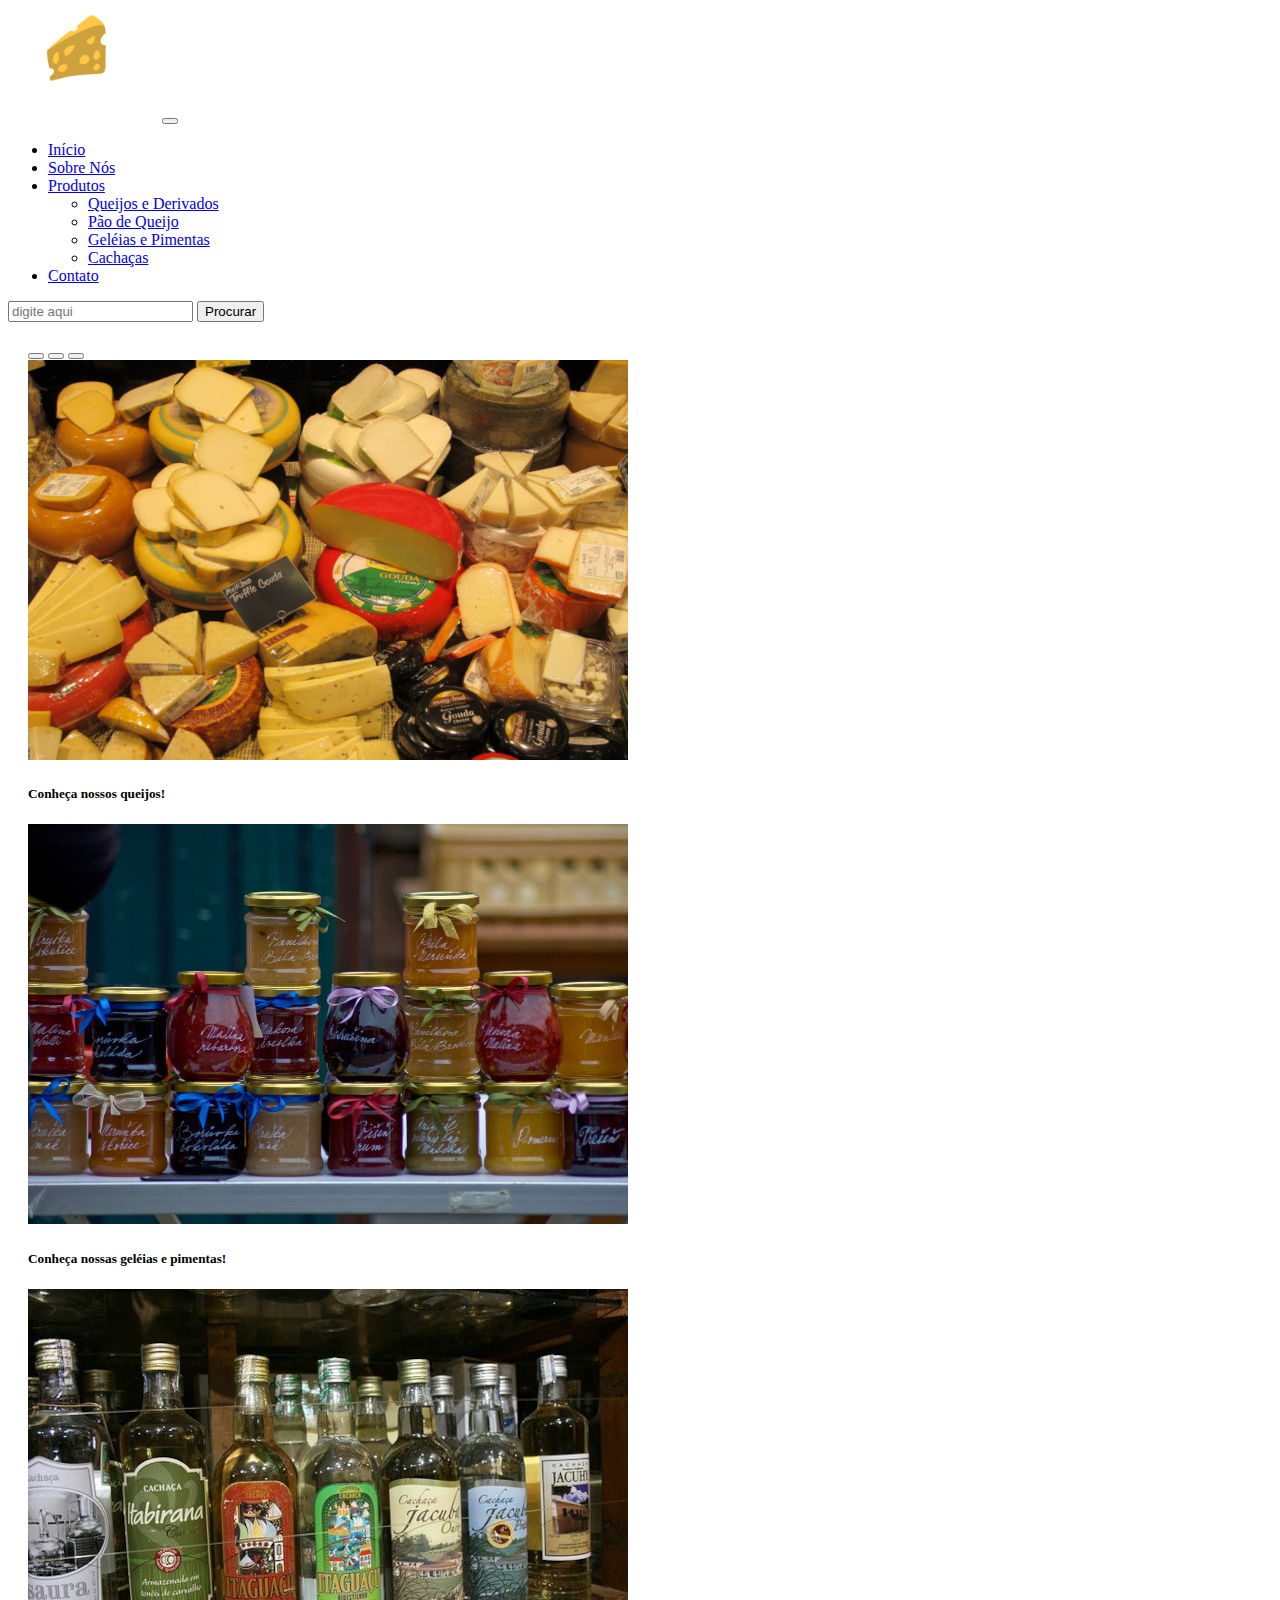
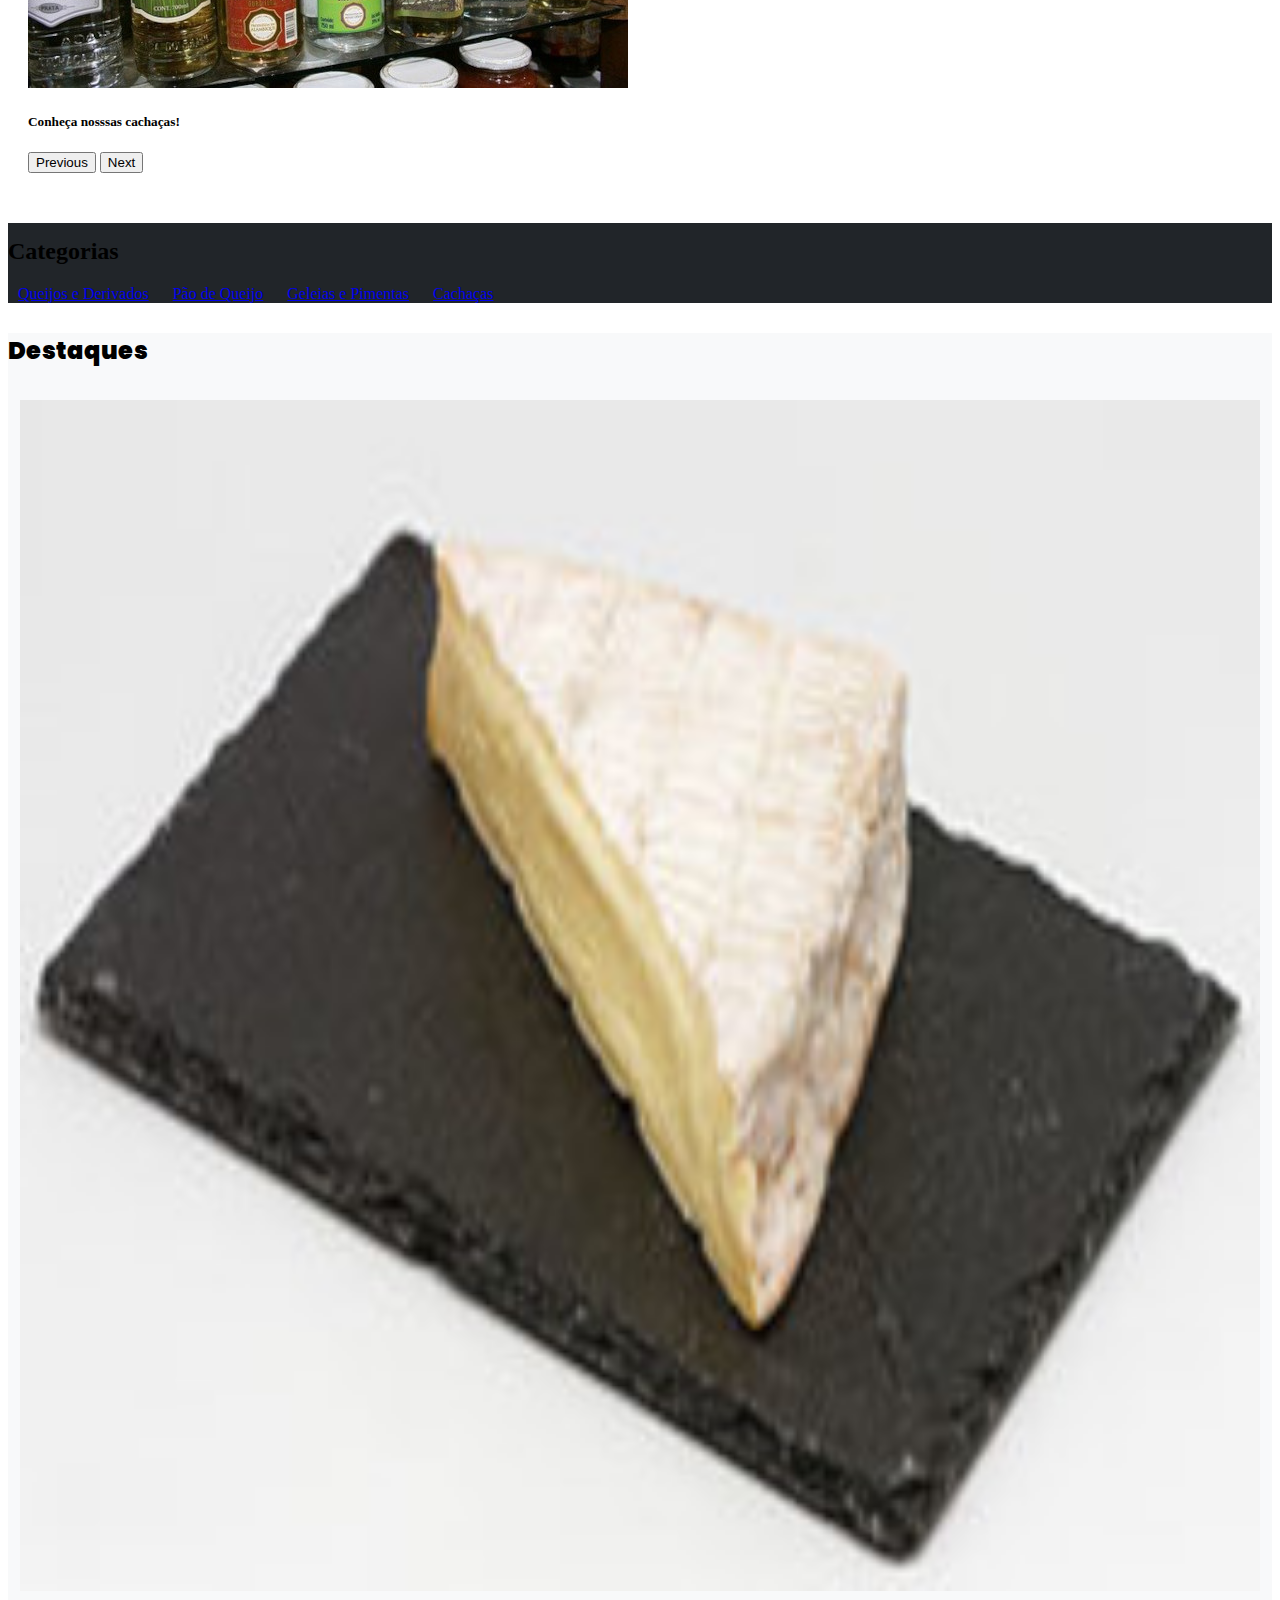
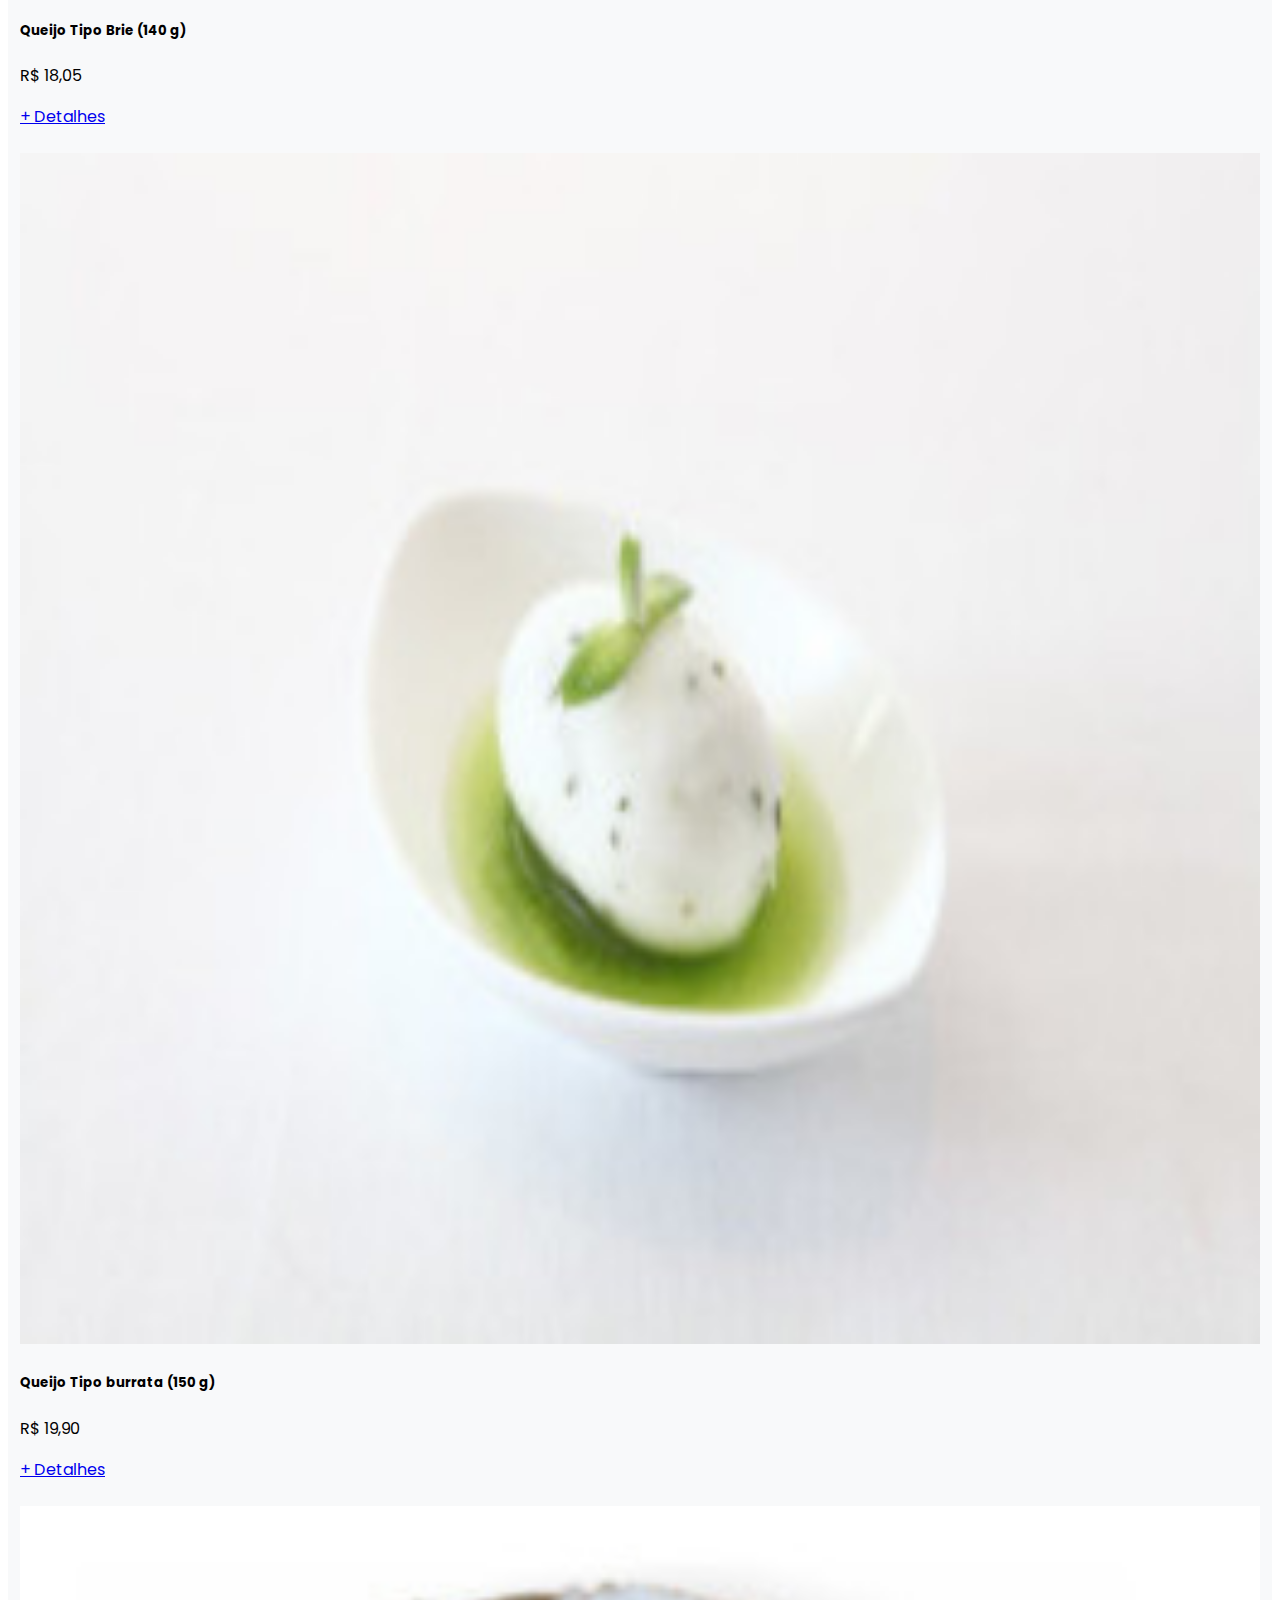
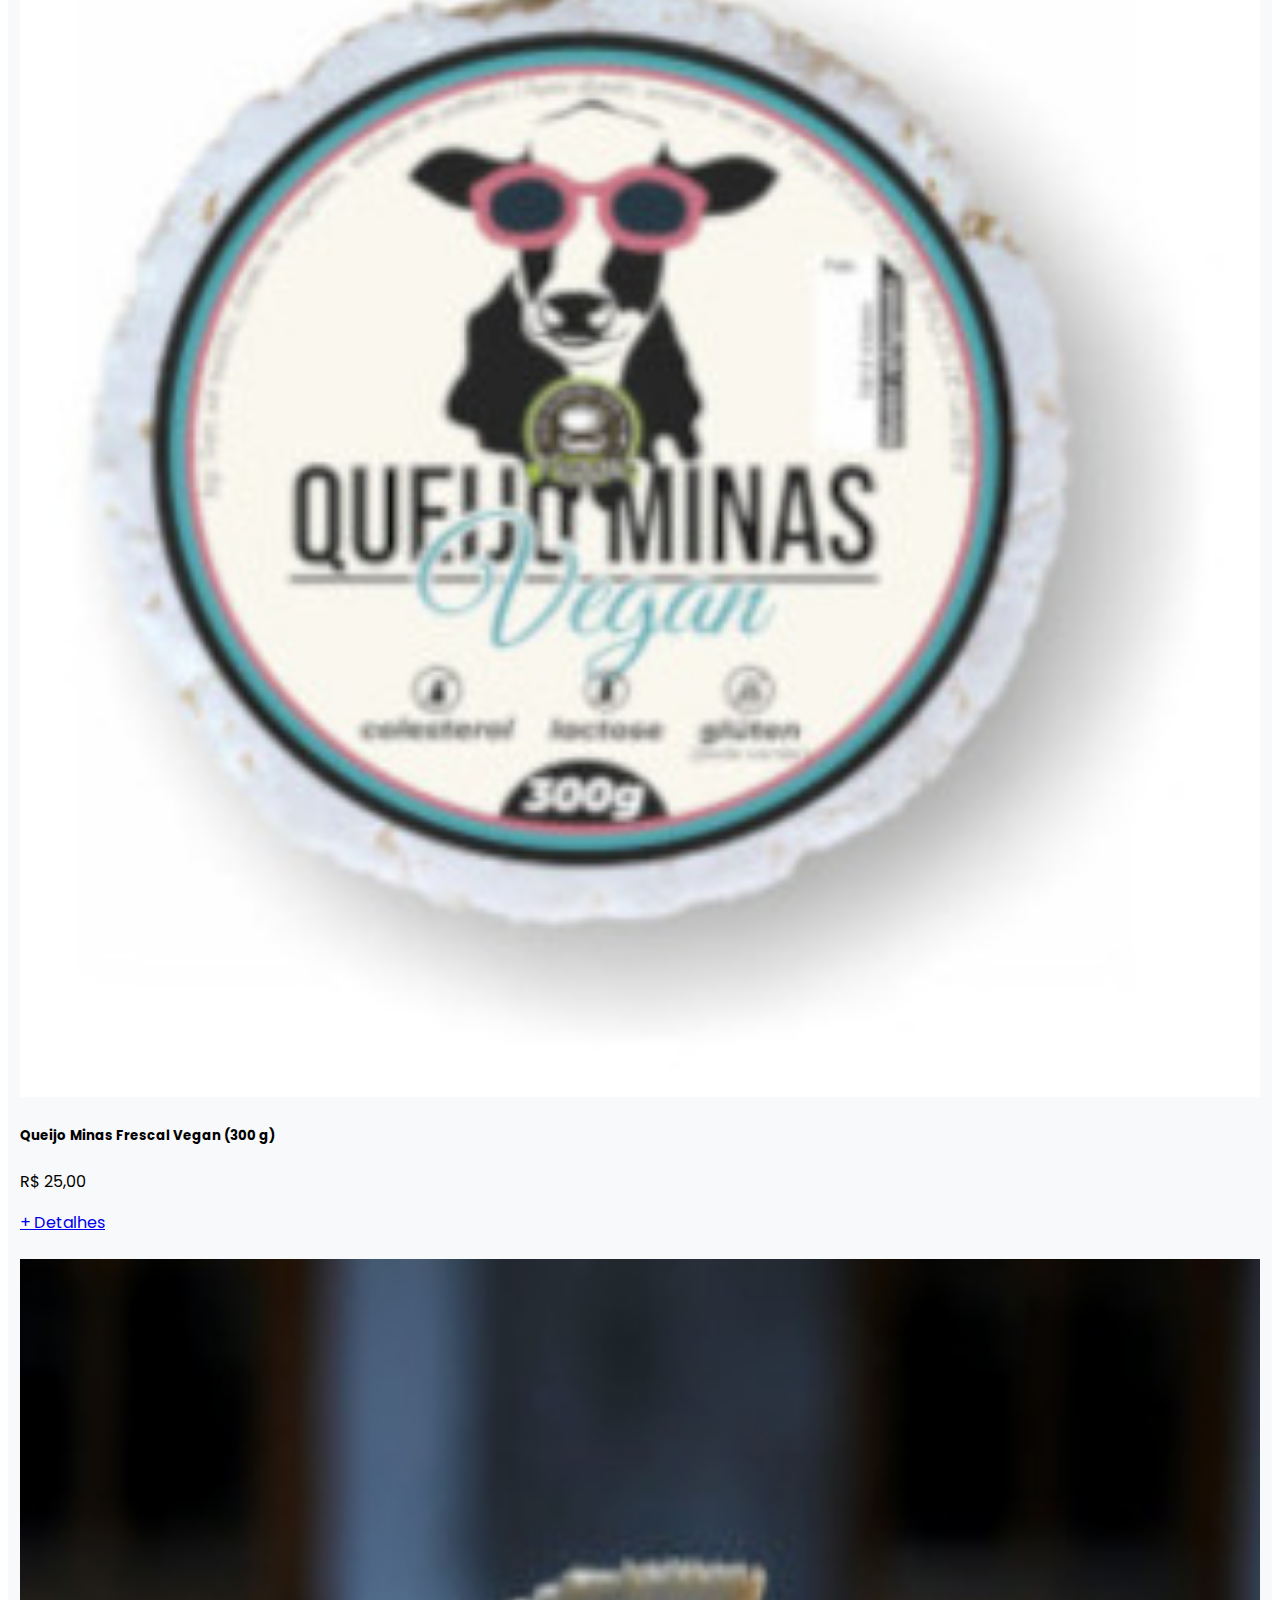
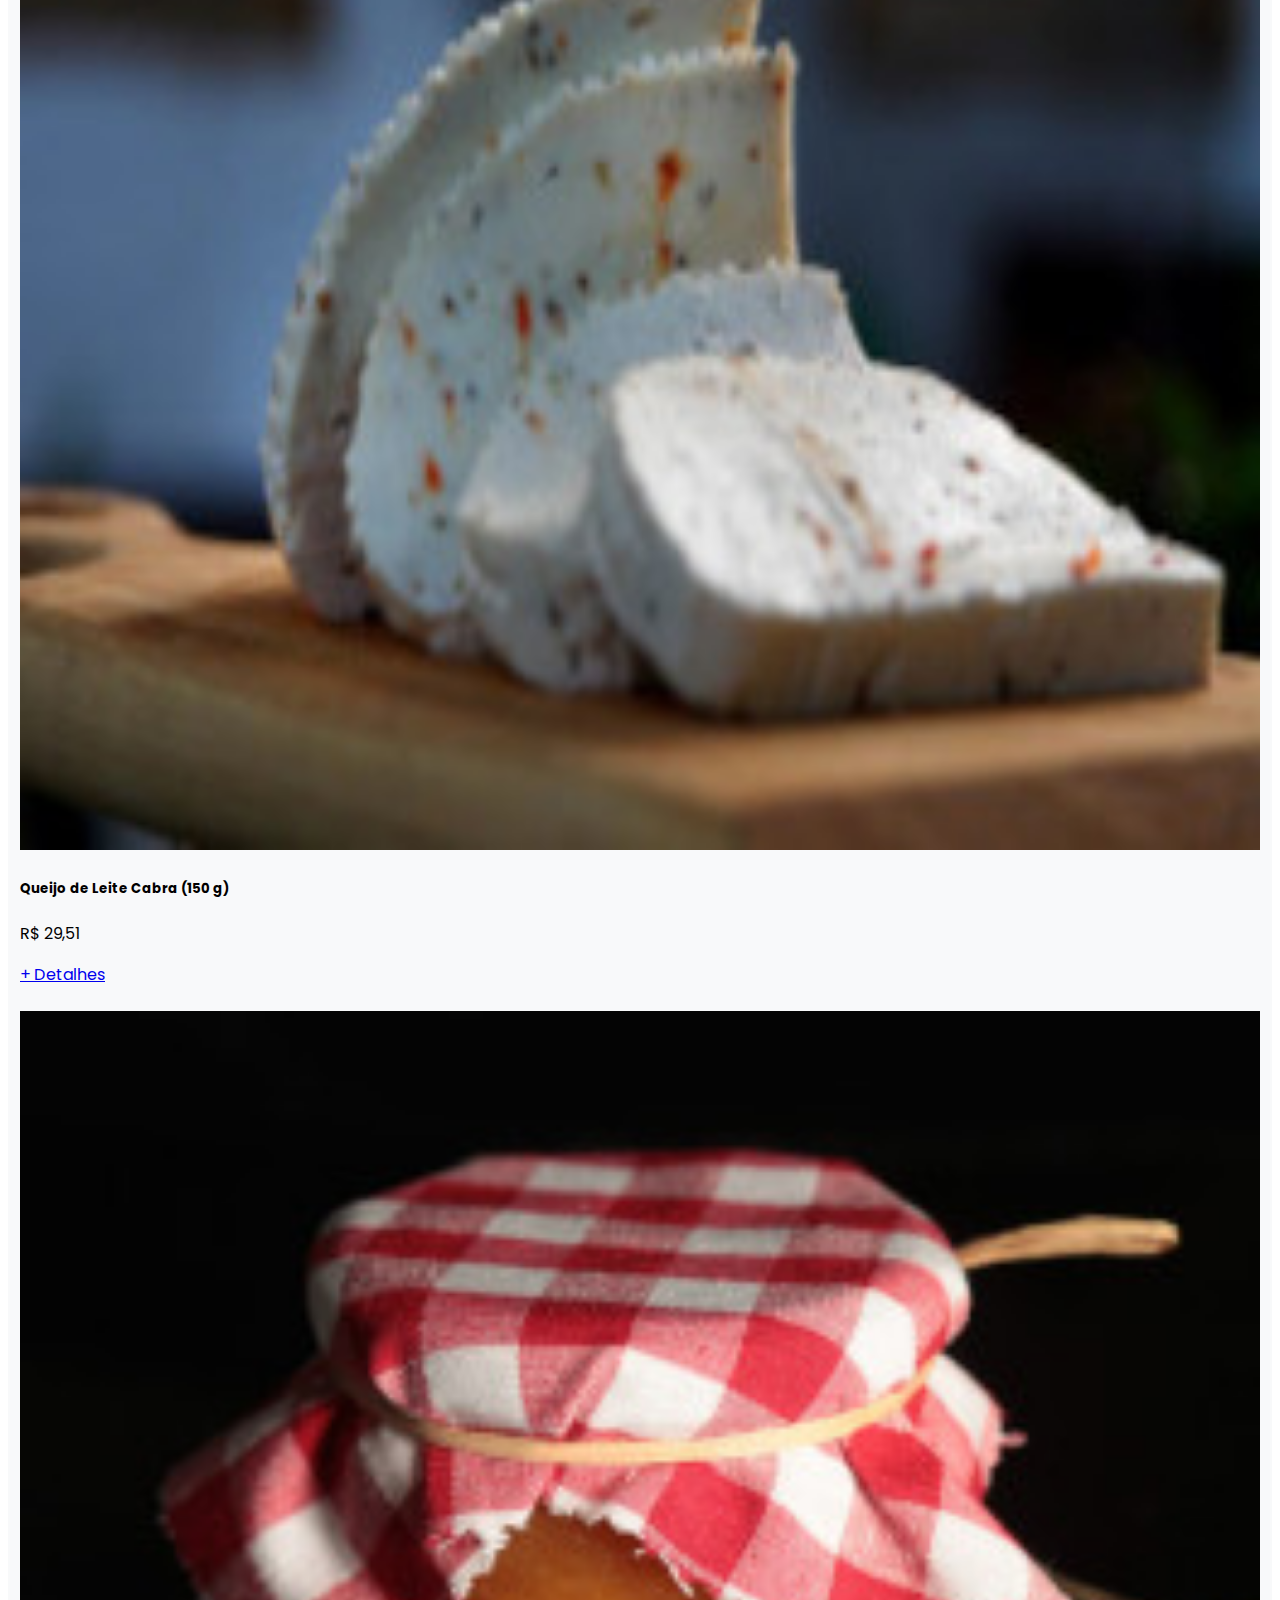
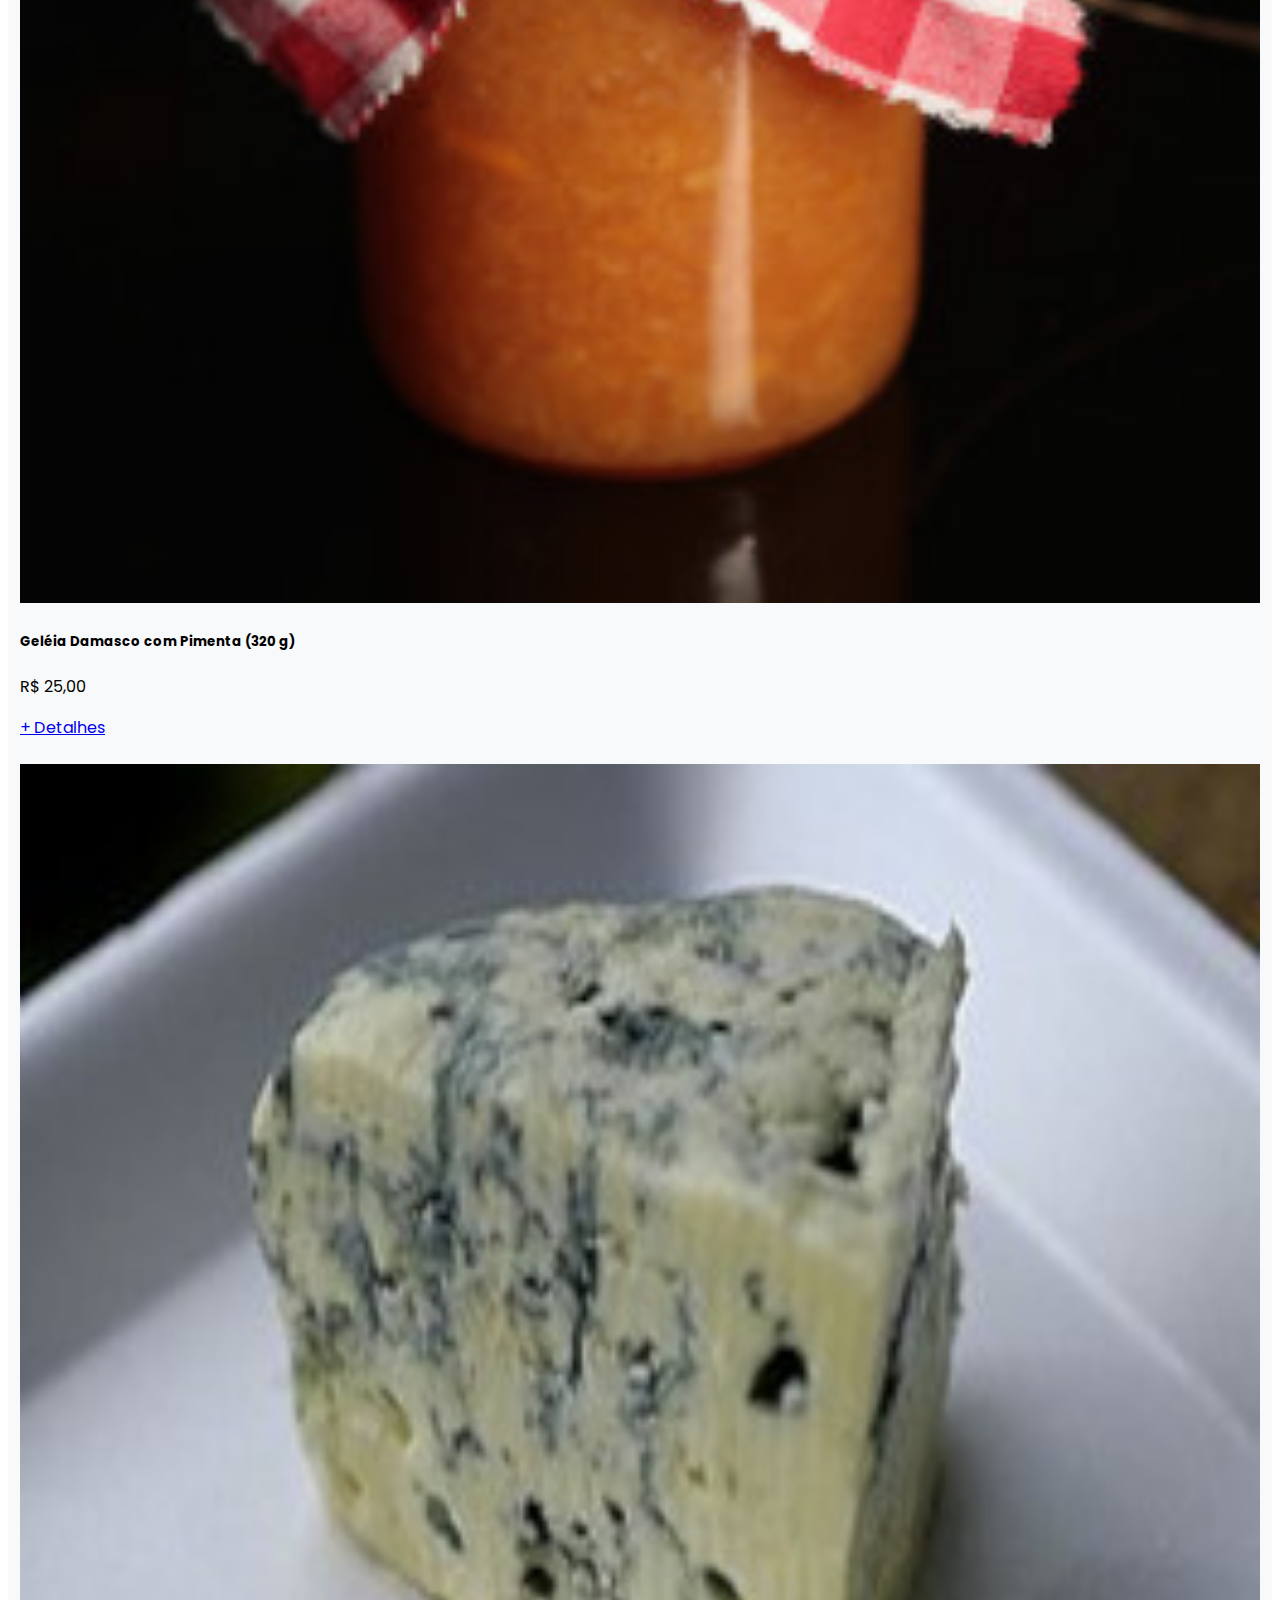
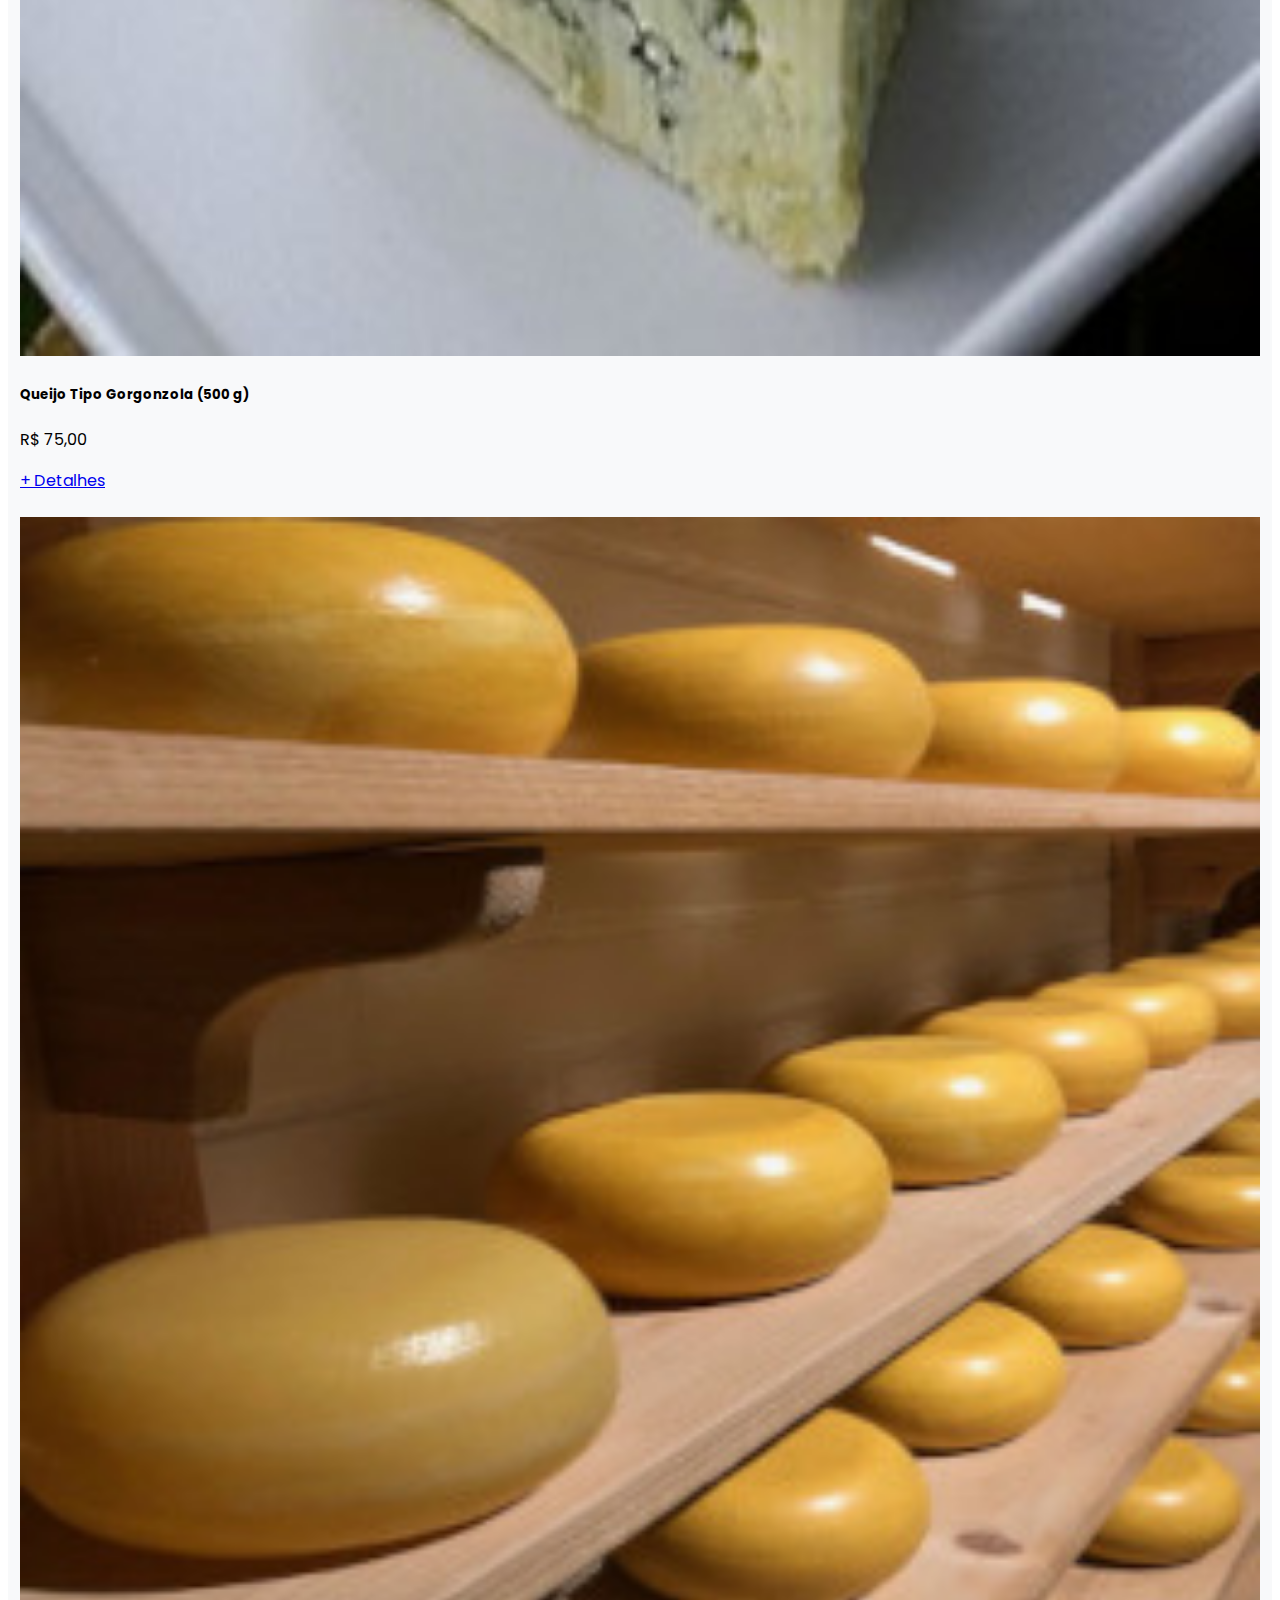
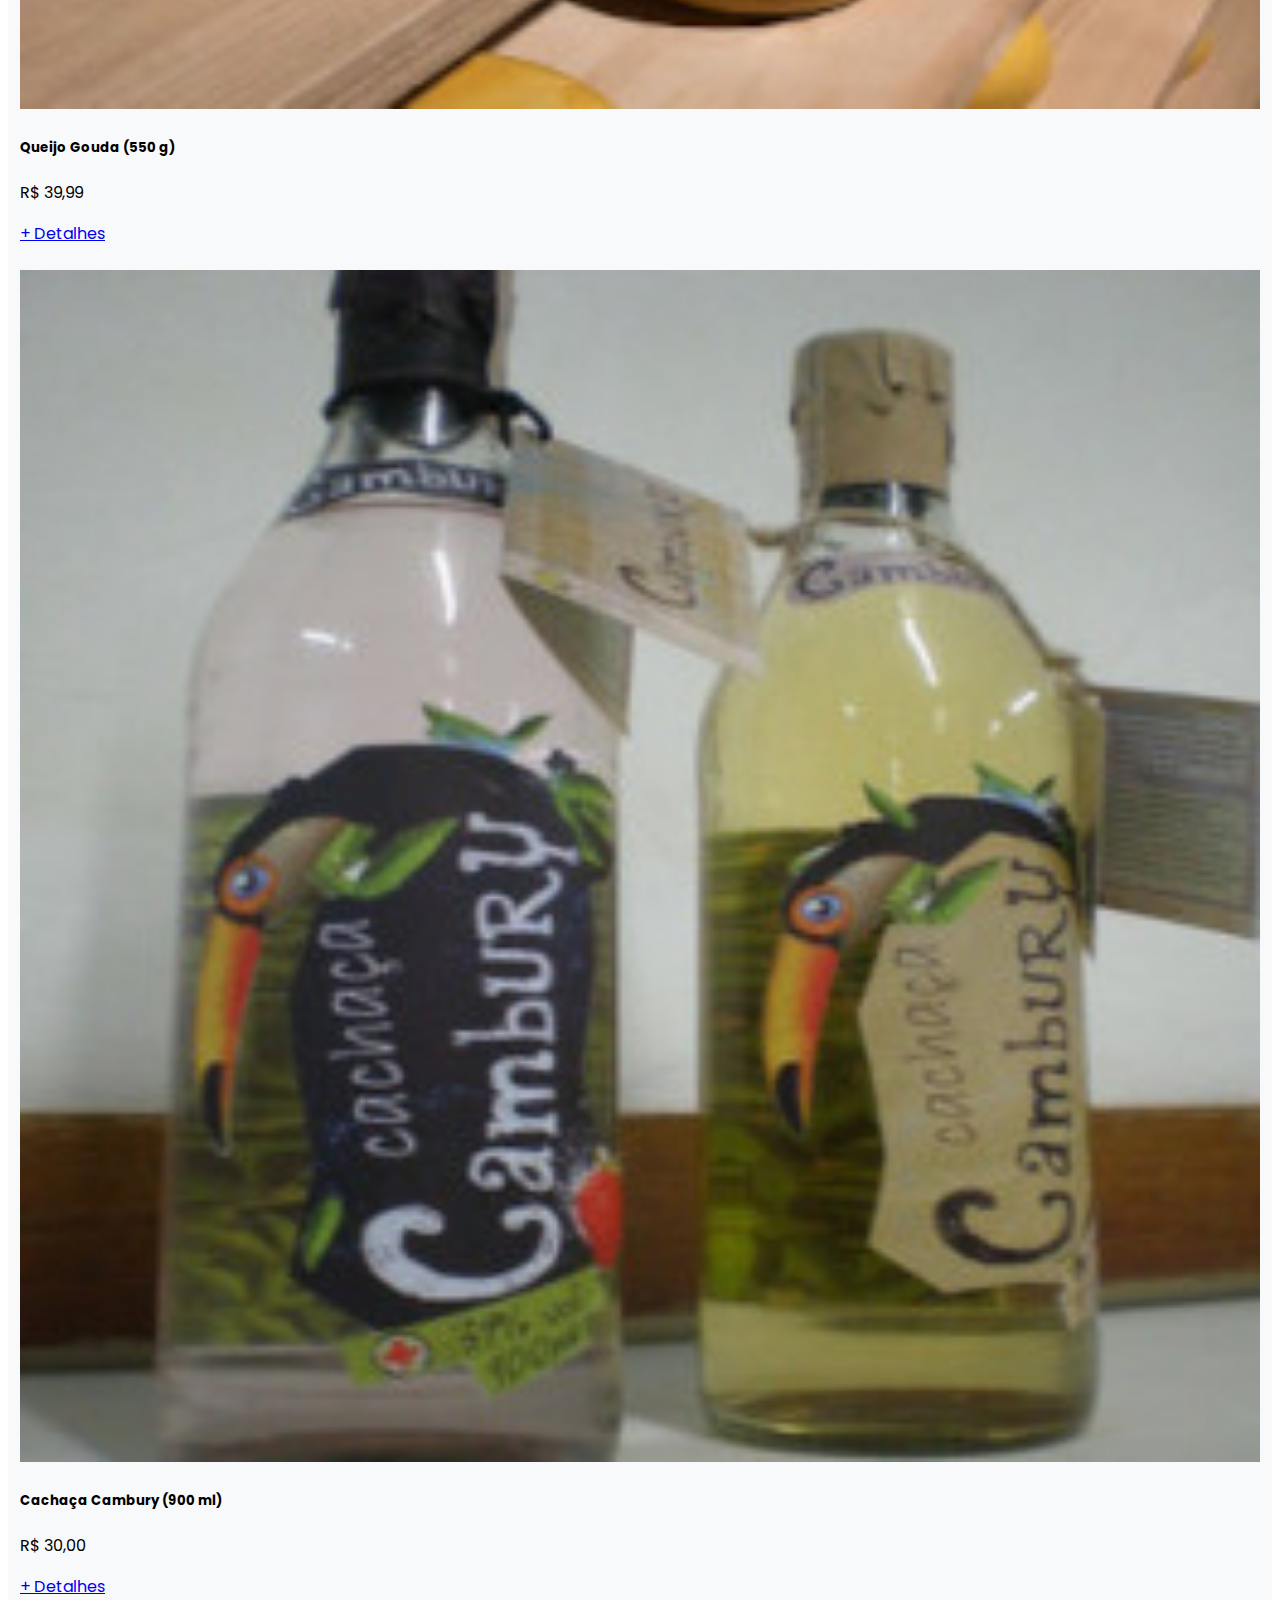
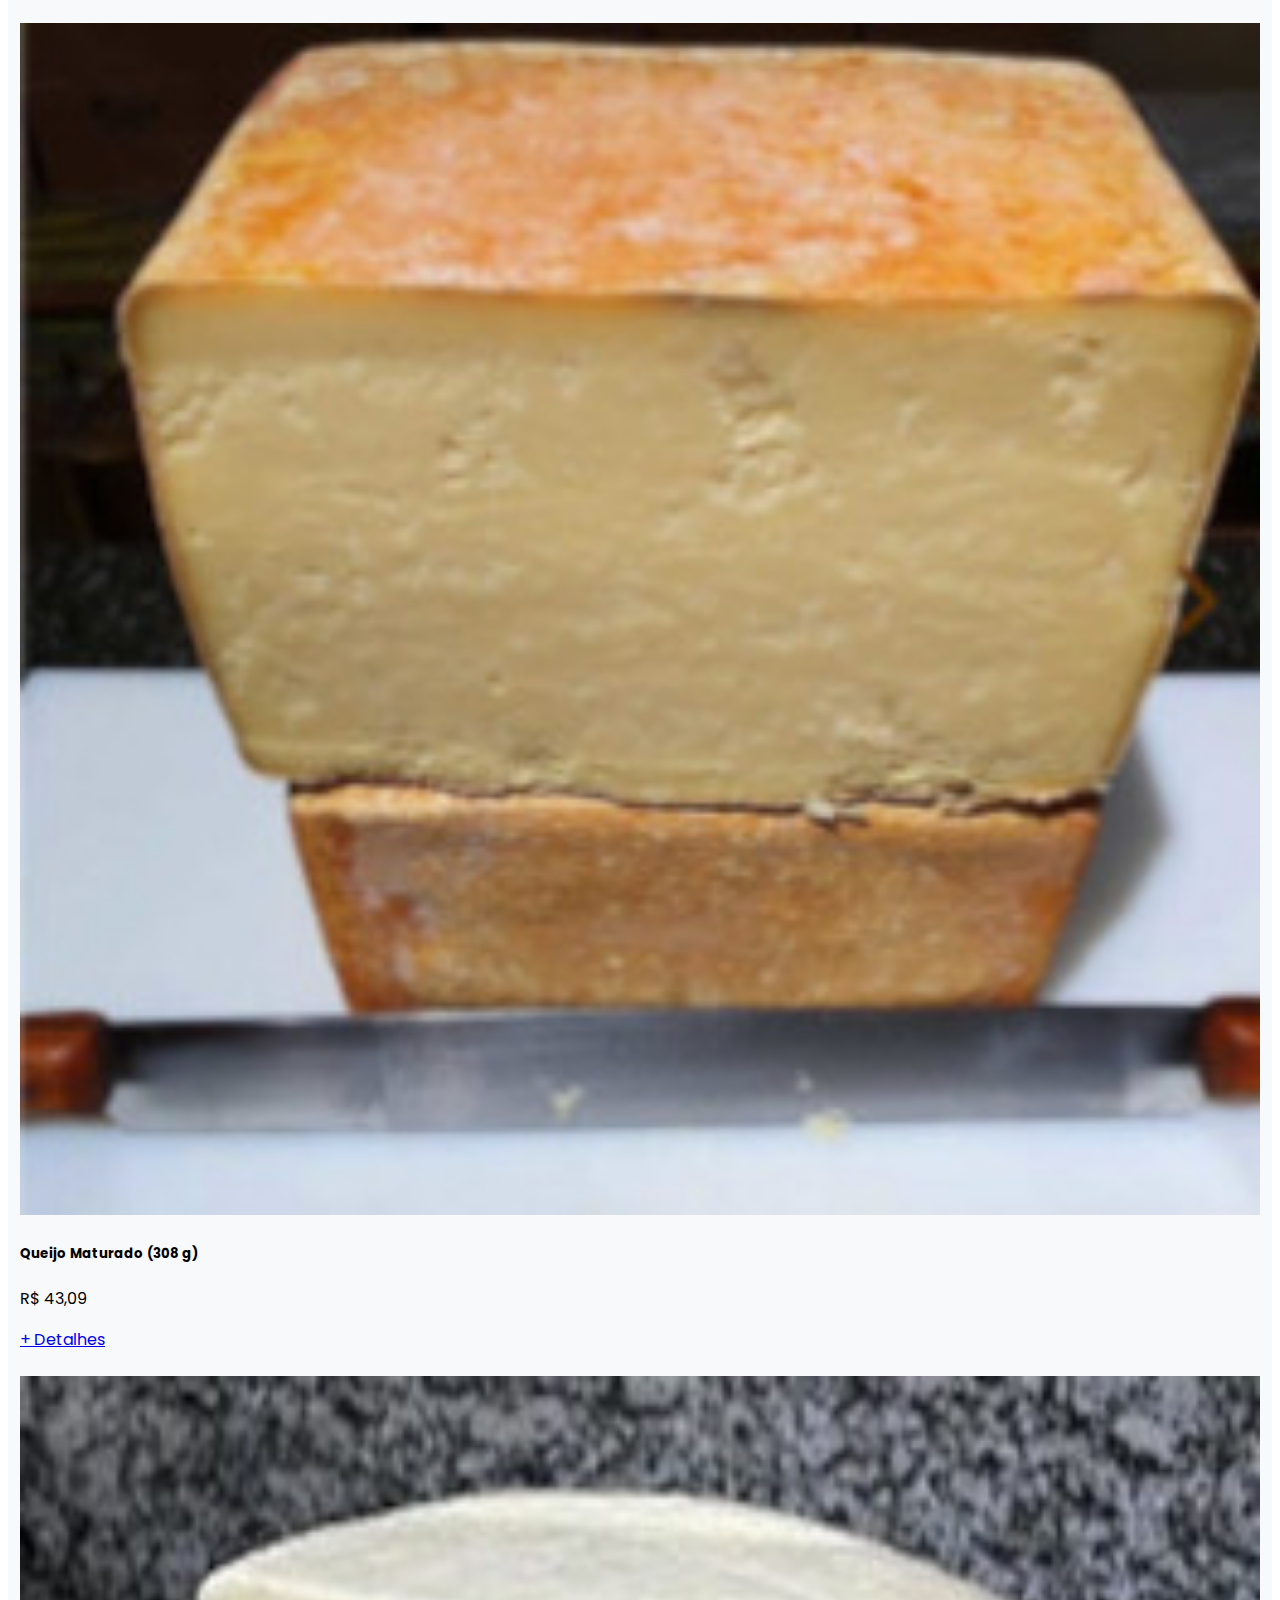
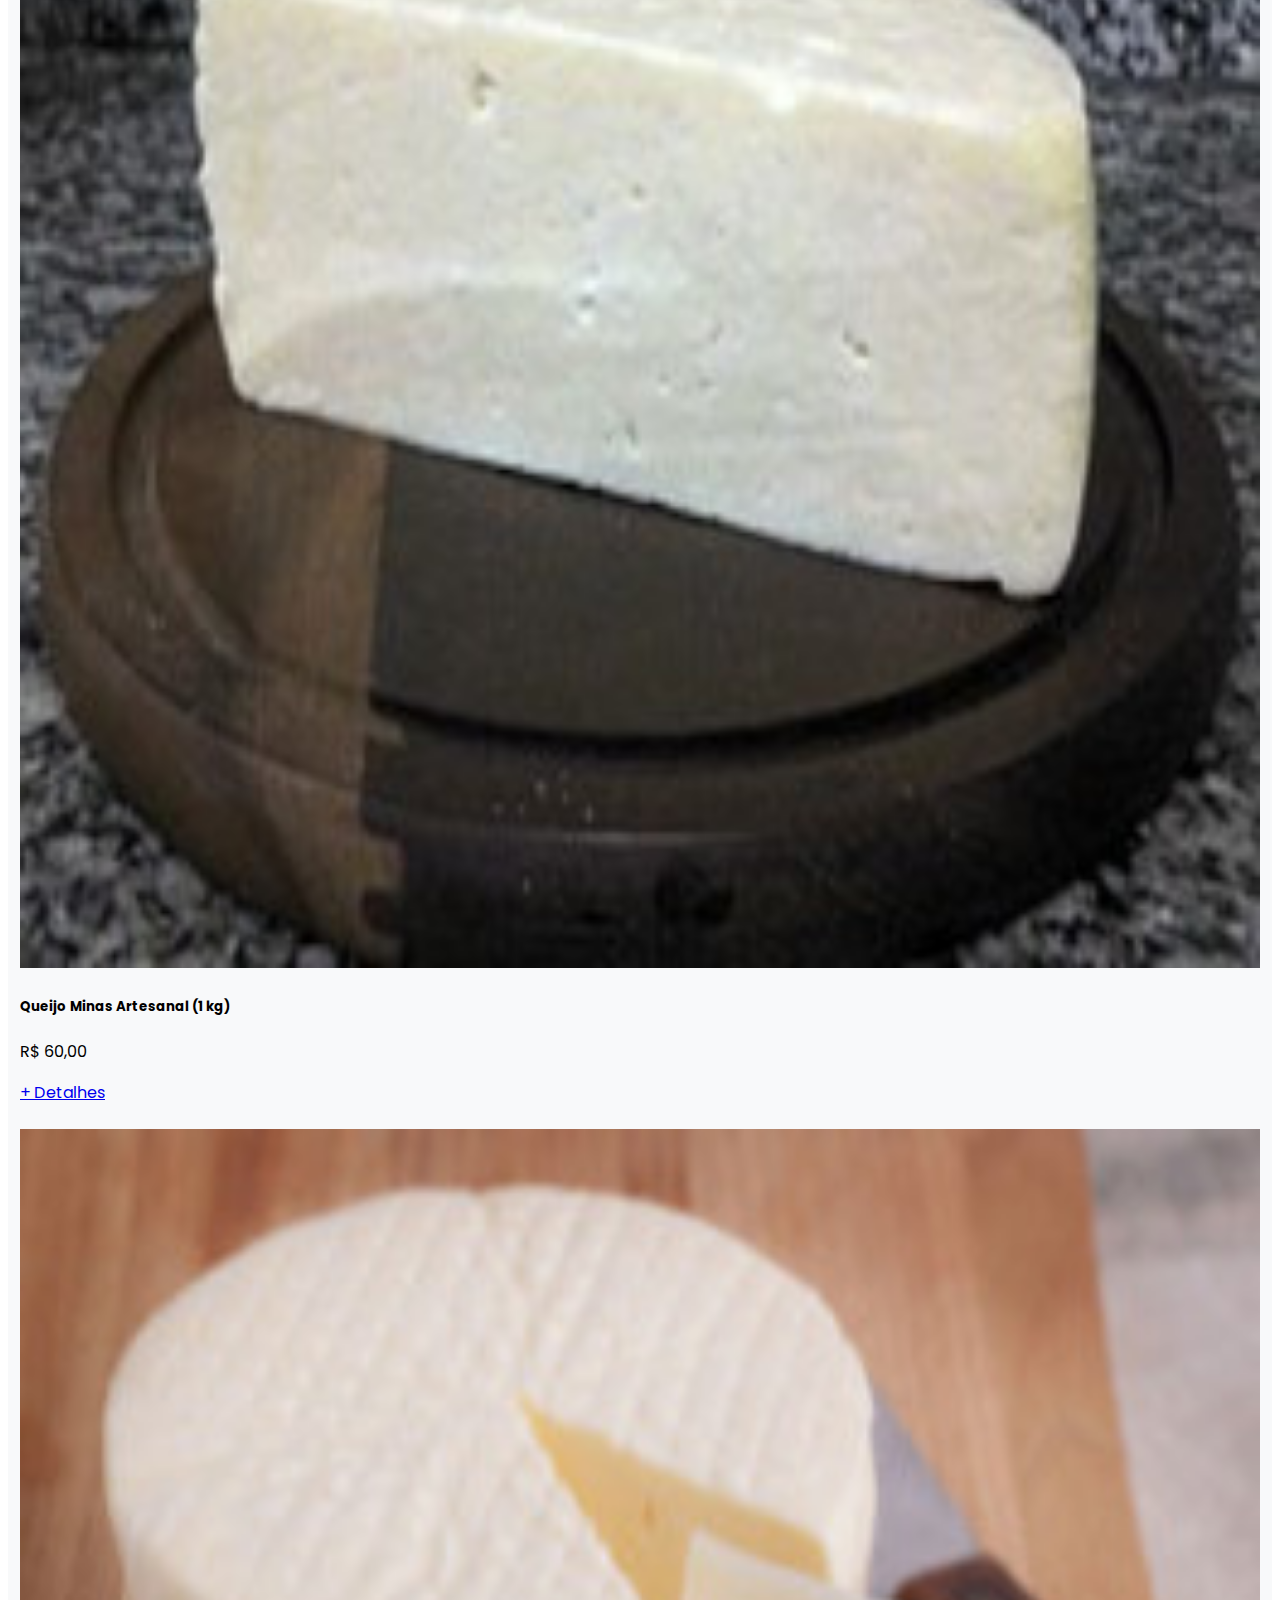
<file: index.html>
<!DOCTYPE html>
<html lang="pt-br">

<head>
    <meta charset="UTF-8">
    <meta http-equiv="X-UA-Compatible" content="IE=edge">
    <meta name="viewport" content="width=device-width, initial-scale=1.0">
    <link href="https://cdn.jsdelivr.net/npm/bootstrap@5.0.2/dist/css/bootstrap.min.css" rel="stylesheet"
        integrity="sha384-EVSTQN3/azprG1Anm3QDgpJLIm9Nao0Yz1ztcQTwFspd3yD65VohhpuuCOmLASjC" crossorigin="anonymous">
    <link rel="stylesheet" type="text/css"
        href="https://cdnjs.cloudflare.com/ajax/libs/font-awesome/5.15.3/css/all.min.css">
    <link rel="preconnect" href="https://fonts.googleapis.com">
    <link rel="preconnect" href="https://fonts.gstatic.com" crossorigin>
    <link href="https://fonts.googleapis.com/css2?family=Poppins:wght@200;300;400;500;600;700&display=swap"
        rel="stylesheet">
    <link rel="stylesheet" href="style.css">

    <title>.: Queijaria Dakota :.</title>
</head>

<body>

    <header class="container-fluid">
        <nav class="navbar navbar-expand-lg navbar-dark bg-dark">
            <div class="container-fluid">
                <a class="navbar-brand" href="index.html"><img src="imagens/queijo-logo-150px-texto.png" alt=""></a>
                <button class="navbar-toggler" type="button" data-bs-toggle="collapse"
                    data-bs-target="#navbarSupportedContent" aria-controls="navbarSupportedContent"
                    aria-expanded="false" aria-label="Toggle navigation">
                    <span class="navbar-toggler-icon"></span>
                </button>
                <div class="collapse navbar-collapse" id="navbarSupportedContent">
                    <ul class="navbar-nav me-auto mb-2 mb-lg-0">
                        <li class="nav-item">
                            <a class="nav-link active" aria-current="page" href="index.html">Início</a>
                        </li>
                        <li class="nav-item">
                            <a class="nav-link" href="sobre-nos.html">Sobre Nós</a>
                        </li>
                        <li class="nav-item dropdown">
                            <a class="nav-link dropdown-toggle" href="#" id="navbarDropdown" role="button"
                                data-bs-toggle="dropdown" aria-expanded="false">
                                Produtos
                            </a>
                            <ul class="dropdown-menu" aria-labelledby="navbarDropdown">
                                <li><a class="dropdown-item" href="queijos.html">Queijos e Derivados</a></li>
                                <li><a class="dropdown-item" href="pao-de-queijo.html">Pão de Queijo</a></li>
                                <li><a class="dropdown-item" href="geleias.html">Geléias e Pimentas</a></li>
                                <li><a class="dropdown-item" href="cachacas.html">Cachaças</a></li>
                            </ul>
                        </li>
                        <li class="nav-item">
                            <a class="nav-link" href="contato.html">Contato</a>
                        </li>
                    </ul>
                    <form class="d-flex">
                        <input class="form-control me-2" type="search" placeholder="digite aqui" aria-label="Search">
                        <button class="btn btn-outline-warning" type="submit">Procurar</button>
                    </form>
                </div>
            </div>
        </nav>
    </header>

    <div class="container carousel">
        <div id="carouselExampleCaptions" class="carousel slide" data-bs-ride="carousel">
            <div class="carousel-indicators">
                <button type="button" data-bs-target="#carouselExampleCaptions" data-bs-slide-to="0" class="active"
                    aria-current="true" aria-label="Slide 1"></button>
                <button type="button" data-bs-target="#carouselExampleCaptions" data-bs-slide-to="1"
                    aria-label="Slide 2"></button>
                <button type="button" data-bs-target="#carouselExampleCaptions" data-bs-slide-to="2"
                    aria-label="Slide 3"></button>
            </div>
            <div class="carousel-inner">
                <div class="carousel-item active">
                    <img src="imagens/variedades-queijos-600px.jpg" class="d-block w-100" alt="...">
                    <div class="carousel-caption d-none d-md-block">
                        <h5>Conheça nossos queijos!</h5>
                    </div>
                </div>
                <div class="carousel-item">
                    <img src="imagens/geleias-pimentas-carousel.jpg" class="d-block w-100" alt="...">
                    <div class="carousel-caption d-none d-md-block">
                        <h5>Conheça nossas geléias e pimentas!</h5>
                    </div>
                </div>
                <div class="carousel-item">
                    <img src="imagens/cachacas-carousel.jpg" class="d-block w-100" alt="...">
                    <div class="carousel-caption d-none d-md-block">
                        <h5>Conheça nosssas cachaças!</h5>
                    </div>
                </div>
            </div>
            <button class="carousel-control-prev" type="button" data-bs-target="#carouselExampleCaptions"
                data-bs-slide="prev">
                <span class="carousel-control-prev-icon" aria-hidden="true"></span>
                <span class="visually-hidden">Previous</span>
            </button>
            <button class="carousel-control-next" type="button" data-bs-target="#carouselExampleCaptions"
                data-bs-slide="next">
                <span class="carousel-control-next-icon" aria-hidden="true"></span>
                <span class="visually-hidden">Next</span>
            </button>
        </div>
    </div>



    <div class="container categorias">
        <div class="row">
            <div class="col-12 text-center">
                <h2 class="text-uppercase mb-4 font-weight-bold text-warning">Categorias</h2>
                <nav class="nav nav-pills flex-column flex-sm-row ">
                    <a class="btn btn-outline-warning flex-sm-fill text-sm-center mb-4 text-uppercase"
                        href="queijos.html">Queijos e Derivados</a>
                    <a class="btn btn-outline-warning flex-sm-fill text-sm-center mb-4 text-uppercase"
                        href="pao-de-queijo.html">Pão de Queijo</a>
                    <a class="btn btn-outline-warning flex-sm-fill text-sm-center mb-4 text-uppercase"
                        href="geleias.html">Geleias e Pimentas</a>
                    <a class="btn btn-outline-warning flex-sm-fill text-sm-center mb-4 text-uppercase"
                        href="cachacas.html">Cachaças</a>
                </nav>
            </div>
        </div>
    </div>


    <div class="container main">
        <div class="row">
            <div class="col-12 text-center titulo-pagina">
                <h2 class="text-uppercase mb-4 font-weight-bold text-warning"><strong>Destaques</strong></h2>
            </div>
        </div>
        <div class="row">
            <!-- para páginas grandes ou extra-grandes - 4 produtos por linha
                 para paginas medias, 3 produtos por linha
                 para paginas pequenas, 2 produtos por linha
                 para paginas extra pequenas, 1 produto por linha-->

            <div class="col-xs-12 col-sm-6 col-md-4 col-lg-3 col-xl-3 cartoes">
                <div class="card">
                    <img src="imagens/queijo-brie-256px.jpg" class="card-img-top" alt="..." width="100%">
                    <div class="card-body">
                        <h5 class="card-title">Queijo Tipo Brie (140 g)</h5>
                        <p class="card-text">R$ 18,05</p>
                        <a class="btn btn-outline-dark flex-sm-fill text-sm-center mb-4 text-uppercase"
                            href="descricao.html">+ Detalhes</a>
                    </div>
                </div>
            </div>

            <div class="col-xs-12 col-sm-6 col-md-4 col-lg-3 col-xl-3 cartoes">
                <div class="card">
                    <img src="imagens/queijo-burrata.jpeg" class="card-img-top" alt="..." width="100%">
                    <div class="card-body">
                        <h5 class="card-title">Queijo Tipo burrata (150 g)</h5>
                        <p class="card-text">R$ 19,90</p>
                        <a class="btn btn-outline-dark flex-sm-fill text-sm-center mb-4 text-uppercase"
                            href="descricao.html">+ Detalhes</a>
                    </div>
                </div>
            </div>

            <div class="col-xs-12 col-sm-6 col-md-4 col-lg-3 col-xl-3 cartoes">
                <div class="card">
                    <img src="imagens/queijo-minas-vegan-256px.jpeg" class="card-img-top" alt="..." width="100%">
                    <div class="card-body">
                        <h5 class="card-title">Queijo Minas Frescal Vegan (300 g)</h5>
                        <p class="card-text">R$ 25,00</p>
                        <a class="btn btn-outline-dark flex-sm-fill text-sm-center mb-4 text-uppercase"
                            href="descricao.html">+ Detalhes</a>
                    </div>
                </div>
            </div>

            <div class="col-xs-12 col-sm-6 col-md-4 col-lg-3 col-xl-3 cartoes">
                <div class="card">
                    <img src="imagens/queijo-cabra-256px.jpg" class="card-img-top" alt="..." width="100%">
                    <div class="card-body">
                        <h5 class="card-title">Queijo de Leite Cabra (150 g)</h5>
                        <p class="card-text">R$ 29,51</p>
                        <a class="btn btn-outline-dark flex-sm-fill text-sm-center mb-4 text-uppercase"
                            href="descricao.html">+ Detalhes</a>
                    </div>
                </div>
            </div>

            <div class="col-xs-12 col-sm-6 col-md-4 col-lg-3 col-xl-3 cartoes">
                <div class="card">
                    <img src="imagens/geleia-damasco-pimenta-256px.jpg" class="card-img-top" alt="..." width="100%">
                    <div class="card-body">
                        <h5 class="card-title">Geléia Damasco com Pimenta (320 g)</h5>
                        <p class="card-text">R$ 25,00</p>
                        <a class="btn btn-outline-dark flex-sm-fill text-sm-center mb-4 text-uppercase"
                            href="descricao.html">+ Detalhes</a>
                    </div>
                </div>
            </div>

            <div class="col-xs-12 col-sm-6 col-md-4 col-lg-3 col-xl-3 cartoes">
                <div class="card">
                    <img src="imagens/queijo-gorgonzola- 256px.jpg" class="card-img-top" alt="..." width="100%">
                    <div class="card-body">
                        <h5 class="card-title">Queijo Tipo Gorgonzola (500 g)</h5>
                        <p class="card-text">R$ 75,00</p>
                        <a class="btn btn-outline-dark flex-sm-fill text-sm-center mb-4 text-uppercase"
                            href="descricao.html">+ Detalhes</a>
                    </div>
                </div>
            </div>

            <div class="col-xs-12 col-sm-6 col-md-4 col-lg-3 col-xl-3 cartoes">
                <div class="card">
                    <img src="imagens/queijo-gouda-256px.jpg" class="card-img-top" alt="..." width="100%">
                    <div class="card-body">
                        <h5 class="card-title">Queijo Gouda (550 g)</h5>
                        <p class="card-text">R$ 39,99</p>
                        <a class="btn btn-outline-dark flex-sm-fill text-sm-center mb-4 text-uppercase"
                            href="descricao.html">+ Detalhes</a>
                    </div>
                </div>
            </div>

            <div class="col-xs-12 col-sm-6 col-md-4 col-lg-3 col-xl-3 cartoes">
                <div class="card">
                    <img src="imagens/cachaca-cambury-256px.jpg" class="card-img-top" alt="..." width="100%">
                    <div class="card-body">
                        <h5 class="card-title">Cachaça Cambury (900 ml)</h5>
                        <p class="card-text">R$ 30,00</p>
                        <a class="btn btn-outline-dark flex-sm-fill text-sm-center mb-4 text-uppercase"
                            href="descricao.html">+ Detalhes</a>
                    </div>
                </div>
            </div>

            <div class="col-xs-12 col-sm-6 col-md-4 col-lg-3 col-xl-3 cartoes">
                <div class="card">
                    <img src="imagens/queijo-maturado-256px.jpg" class="card-img-top" alt="..." width="100%">
                    <div class="card-body">
                        <h5 class="card-title">Queijo Maturado (308 g)</h5>
                        <p class="card-text">R$ 43,09</p>
                        <a class="btn btn-outline-dark flex-sm-fill text-sm-center mb-4 text-uppercase"
                            href="descricao.html">+ Detalhes</a>
                    </div>
                </div>
            </div>

            <div class="col-xs-12 col-sm-6 col-md-4 col-lg-3 col-xl-3 cartoes">
                <div class="card">
                    <img src="imagens/queijo-minas-256px.jpg" class="card-img-top" alt="..." width="100%">
                    <div class="card-body">
                        <h5 class="card-title">Queijo Minas Artesanal (1 kg)</h5>
                        <p class="card-text">R$ 60,00</p>
                        <a class="btn btn-outline-dark flex-sm-fill text-sm-center mb-4 text-uppercase"
                            href="descricao.html">+ Detalhes</a>
                    </div>
                </div>
            </div>

            <div class="col-xs-12 col-sm-6 col-md-4 col-lg-3 col-xl-3 cartoes">
                <div class="card">
                    <img src="imagens/queijo-minas-frescal-256px.jpg" class="card-img-top" alt="..." width="100%">
                    <div class="card-body">
                        <h5 class="card-title">Queijo Minas Frescal (400 g)</h5>
                        <p class="card-text">R$ 20,00</p>
                        <a class="btn btn-outline-dark flex-sm-fill text-sm-center mb-4 text-uppercase"
                            href="descricao.html">+ Detalhes</a>
                    </div>
                </div>
            </div>

            <div class="col-xs-12 col-sm-6 col-md-4 col-lg-3 col-xl-3 cartoes">
                <div class="card">
                    <img src="imagens/queijo-ricota-256px.jpg" class="card-img-top" alt="..." width="100%">
                    <div class="card-body">
                        <h5 class="card-title">Queijo Tipo Ricota (400 g)</h5>
                        <p class="card-text">R$ 12,00</p>
                        <a class="btn btn-outline-dark flex-sm-fill text-sm-center mb-4 text-uppercase"
                            href="descricao.html">+ Detalhes</a>
                    </div>
                </div>
            </div>

            <div class="col-xs-12 col-sm-6 col-md-4 col-lg-3 col-xl-3 cartoes">
                <div class="card">
                    <img src="imagens/queijo-temperado-256px.jpg" class="card-img-top" alt="..." width="100%">
                    <div class="card-body">
                        <h5 class="card-title">Queijo de Leite de Cabra Temperado (100 g)</h5>
                        <p class="card-text">R$ 19,49</p>
                        <a class="btn btn-outline-dark flex-sm-fill text-sm-center mb-4 text-uppercase"
                            href="descricao.html">+ Detalhes</a>
                    </div>
                </div>
            </div>

            <div class="col-xs-12 col-sm-6 col-md-4 col-lg-3 col-xl-3 cartoes">
                <div class="card">
                    <img src="imagens/queijo-tulha-FAZENDA ATALAIA-256px.jpg" class="card-img-top" alt="..."
                        width="100%">
                    <div class="card-body">
                        <h5 class="card-title">Queijo Tulha Fazenda Atalaia (218 g)</h5>
                        <p class="card-text">R$ 40,74</p>
                        <a class="btn btn-outline-dark flex-sm-fill text-sm-center mb-4 text-uppercase"
                            href="descricao.html">+ Detalhes</a>
                    </div>
                </div>
            </div>

            <div class="col-xs-12 col-sm-6 col-md-4 col-lg-3 col-xl-3 cartoes">
                <div class="card">
                    <img src="imagens/molho-pimenta-caoChupandoManga-256px.jpg" class="card-img-top" alt="..."
                        width="100%">
                    <div class="card-body">
                        <h5 class="card-title">Molho de Pimenta Cão Chupando Manga (50 ml)</h5>
                        <p class="card-text">R$ 18,90</p>
                        <a class="btn btn-outline-dark flex-sm-fill text-sm-center mb-4 text-uppercase"
                            href="descricao.html">+ Detalhes</a>
                    </div>
                </div>
            </div>

            <div class="col-xs-12 col-sm-6 col-md-4 col-lg-3 col-xl-3 cartoes">
                <div class="card">
                    <img src="imagens/queijomantiqueira-fazendaatalaia-256px.jpg" class="card-img-top" alt="..."
                        width="100%">
                    <div class="card-body">
                        <h5 class="card-title">Queijo Mantiqueira Fazenda Atalaia (340 g)</h5>
                        <p class="card-text">R$ 41,00</p>
                        <a class="btn btn-outline-dark flex-sm-fill text-sm-center mb-4 text-uppercase"
                            href="descricao.html">+ Detalhes</a>
                    </div>
                </div>
            </div>

        </div>
    </div>

    <footer class="bg-dark text-white pt-2 pb-2">

        <div class="container text-center text-md-left">

            <div class="row text-center text-md-left">

                <div class="col-md-3 col-lg-3 col-xl-3 mx-auto mt-3">
                    <h5 class="text-uppercase mb-4 font-weight-bold text-warning">Queijaria Dakota</h5>
                    <p>Produtos adquiridos diretamente com os produtores, valorizando a cultura da agricultura familiar!
                    </p>
                    <p>A vida é maravilhosa. Queijo a torna melhor.</p>
                </div>

                <div class="col-md-2 col-lg-2 col-xl-2 mx-auto mt-3">
                    <h5 class="text-uppercase mb-4 font-weight-bold text-warning">Navegação</h5>
                    <ul>
                        <li><a href="index.html" class="text-white" style="text-decoration: none;">Início</a></li>
                        <li><a href="sobre-nos.html" class="text-white" style="text-decoration: none;">Sobre Nós</a>
                        </li>
                        <li><a href="queijos.html" class="text-white" style="text-decoration: none;">Queijo e
                                Derivados</a></li>
                        <li><a href="pao-de-queijo.html" class="text-white" style="text-decoration: none;">Pão de
                                Queijo</a></li>
                        <li><a href="geleias.html" class="text-white" style="text-decoration: none;">Geléias e
                                Pimentas</a></li>
                        <li><a href="cachacas.html" class="text-white" style="text-decoration: none;">Cachaças</a></li>
                    </ul>


                </div>

                <div class="col-md-4 col-lg-3 col-xl-3 mx-auto mt-3">
                    <h5 class="text-uppercase mb-4 font-weight-bold text-warning">Contato</h5>
                    <p>
                        <i class="fas fa-phone mr-3"></i> (31) 3275-1234
                    </p>
                    <p>
                        <i class="fas fa-envelope mr-3"></i> contato@queijariadakota.com.br
                    </p>
                    <p>
                        <i class="fas fa-home mr-3"></i> Av. Getúlio Vargas, 540, Funcionários, Belo Horizonte-MG
                    </p>
                </div>

                <div class="col-md-3 col-lg-2 col-xl-2 mx-auto mt-3">
                    <img src="imagens/queijo-logo-150px-texto.png" alt="">
                </div>

            </div>

            <hr class="mb-4">

            <div class="row align-items-center">

                <div class="col-md-7 col-lg-8 ">
                    <p> Copyright Queijaria Dakota - 12.345.678/0001-00 - 2021. Todos os direitos reservados.</p>
                </div>

                <div class="col-md-5 col-lg-4">
                    <div class="text-center text-md-right">
                        <ul class="list-unstyled list-inline">
                            <li class="list-inline-item">
                                <a href="#" class="btn-floating btn-sm text-white" style="font-size: 23px;"><i
                                        class="fab fa-facebook"></i></a>
                            </li>
                            <li class="list-inline-item">
                                <a href="#" class="btn-floating btn-sm text-white" style="font-size: 23px;"><i
                                        class="fab fa-instagram"></i></a>
                            </li>
                        </ul>
                    </div>
                </div>

            </div>

        </div>

    </footer>

    <script src="https://cdn.jsdelivr.net/npm/bootstrap@5.0.2/dist/js/bootstrap.bundle.min.js"
        integrity="sha384-MrcW6ZMFYlzcLA8Nl+NtUVF0sA7MsXsP1UyJoMp4YLEuNSfAP+JcXn/tWtIaxVXM"
        crossorigin="anonymous"></script>
</body>

</html>
</file>
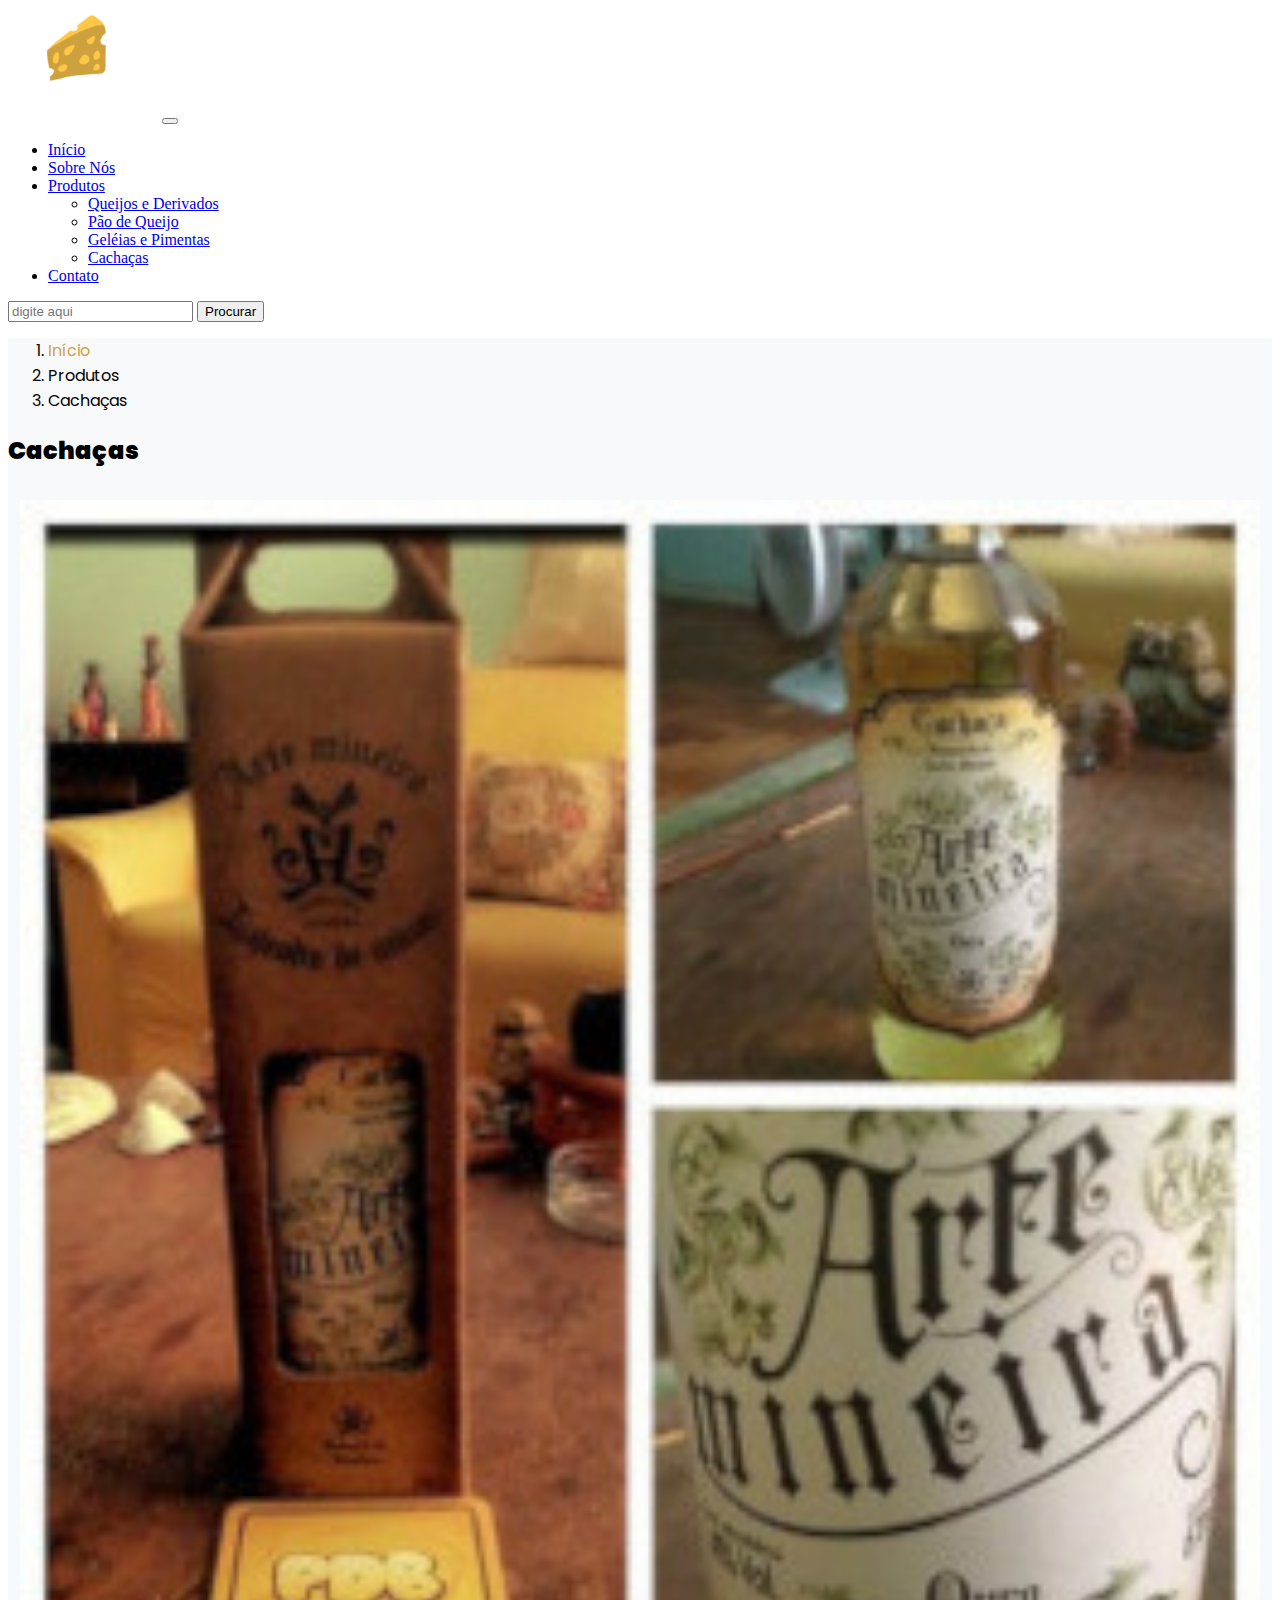
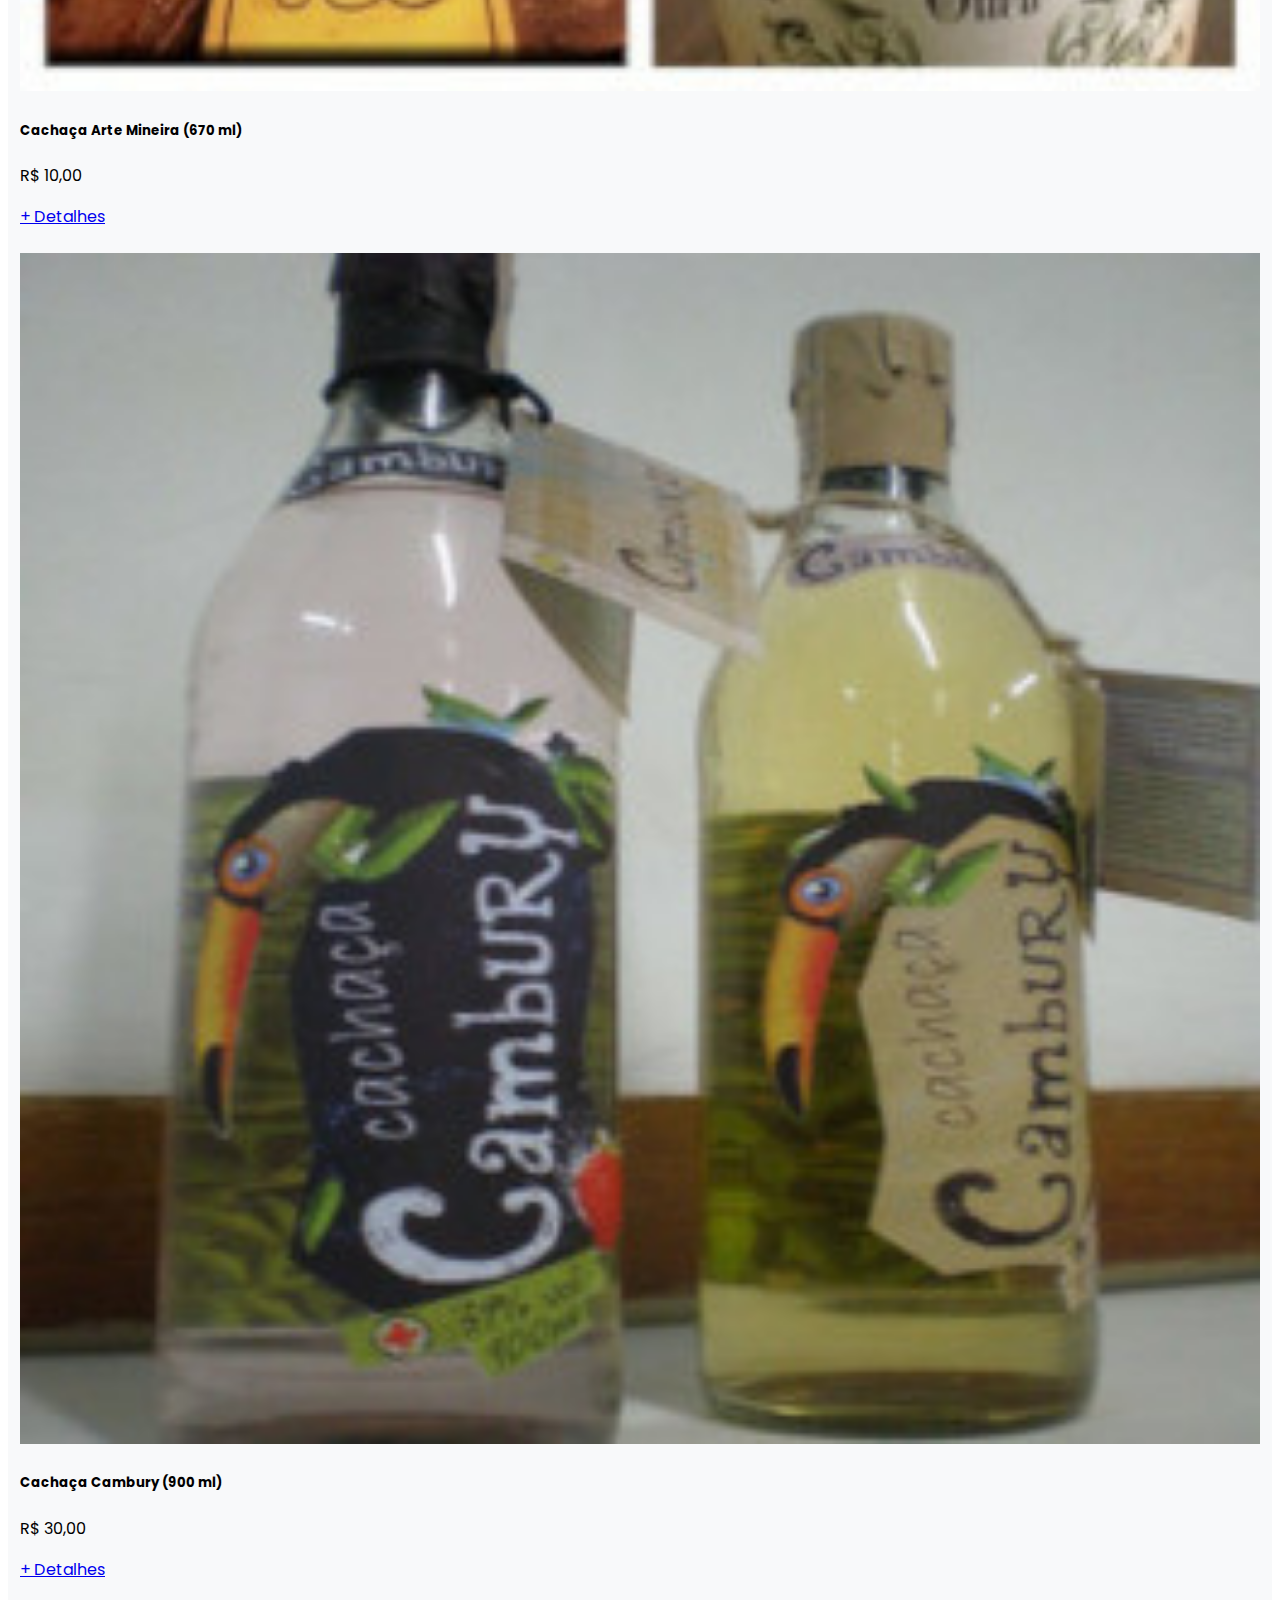
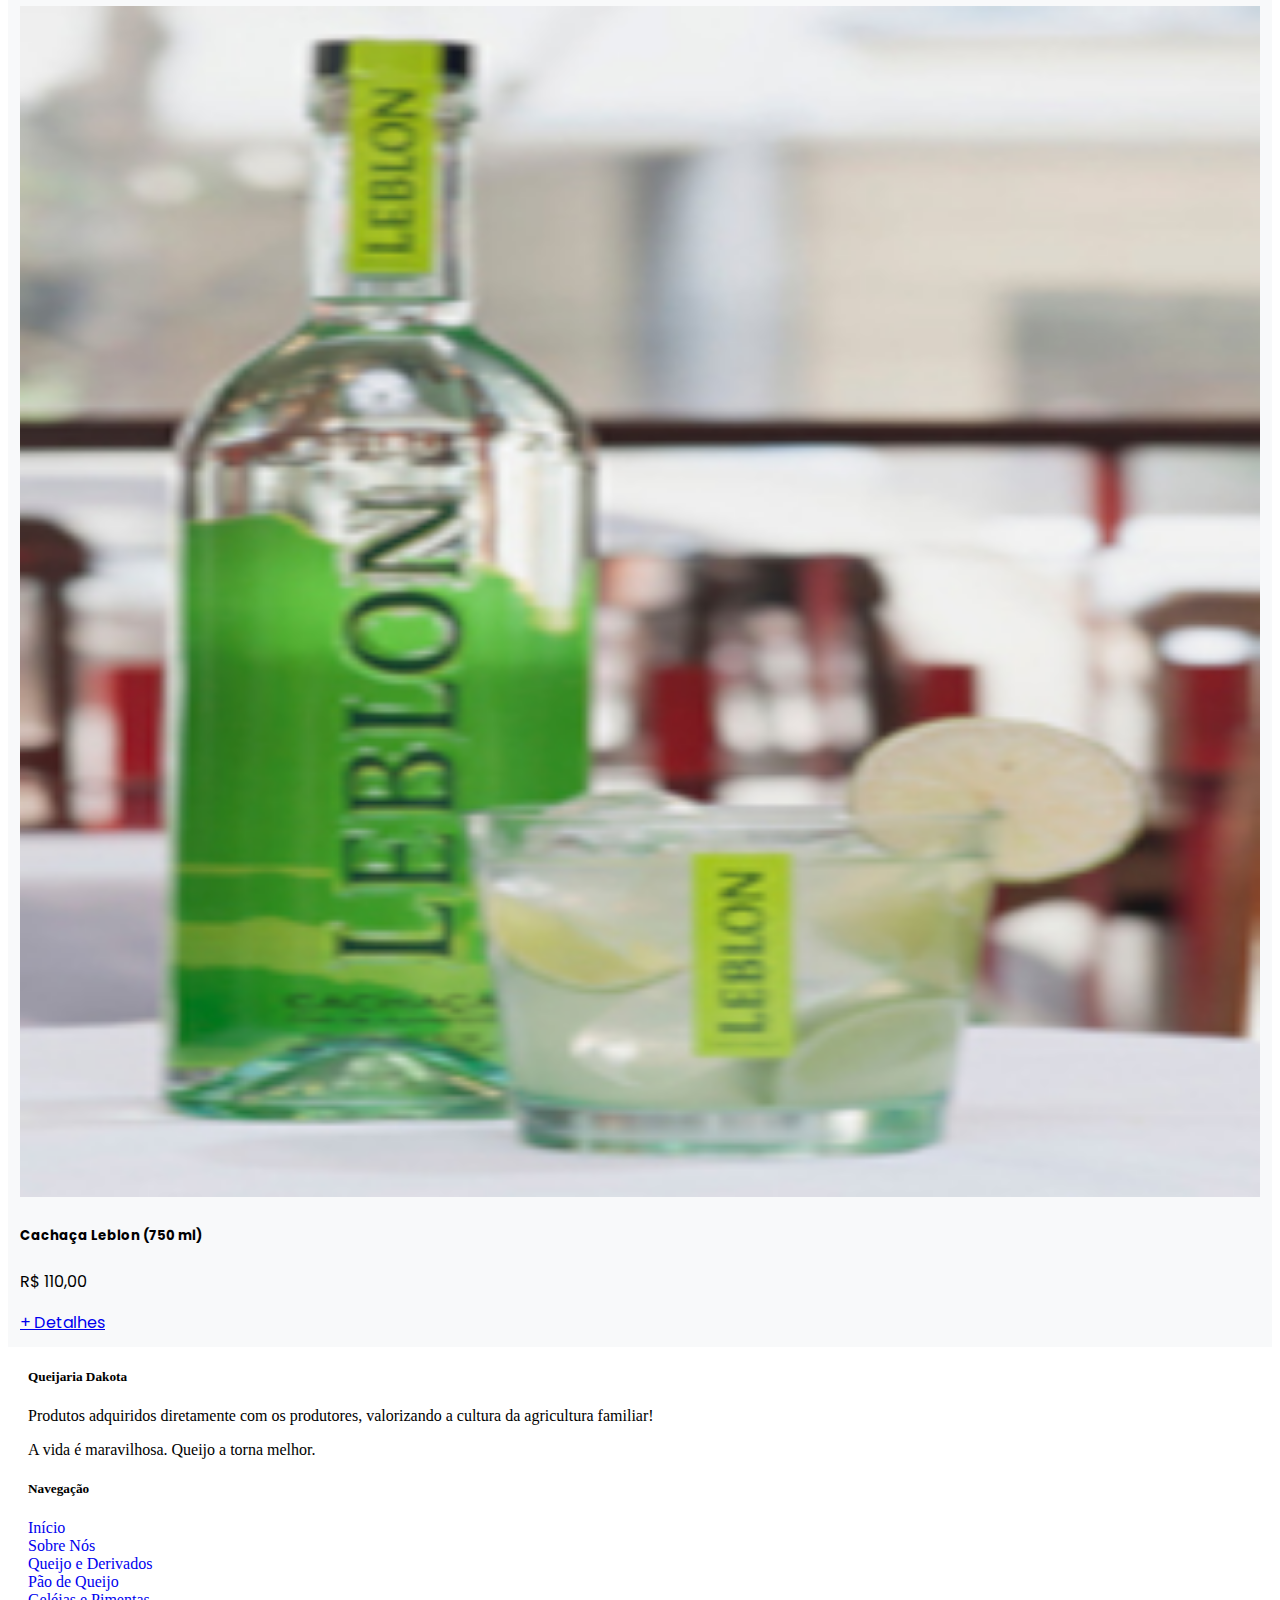
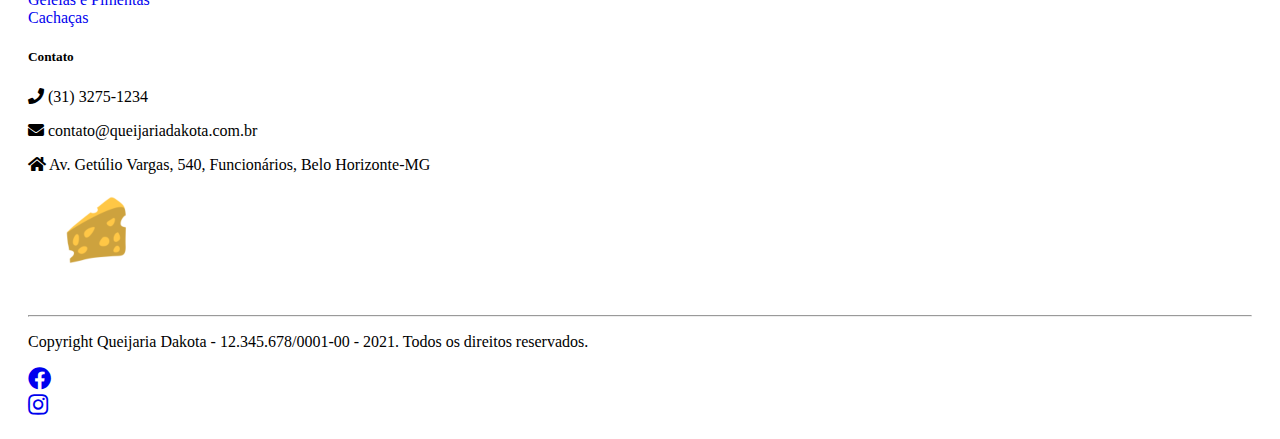
<file: cachacas.html>
<!DOCTYPE html>
<html lang="pt-br">

<head>
    <meta charset="UTF-8">
    <meta http-equiv="X-UA-Compatible" content="IE=edge">
    <meta name="viewport" content="width=device-width, initial-scale=1.0">
    <link href="https://cdn.jsdelivr.net/npm/bootstrap@5.0.2/dist/css/bootstrap.min.css" rel="stylesheet"
        integrity="sha384-EVSTQN3/azprG1Anm3QDgpJLIm9Nao0Yz1ztcQTwFspd3yD65VohhpuuCOmLASjC" crossorigin="anonymous">
    <link rel="stylesheet" type="text/css"
        href="https://cdnjs.cloudflare.com/ajax/libs/font-awesome/5.15.3/css/all.min.css">
    <link rel="preconnect" href="https://fonts.googleapis.com">
    <link rel="preconnect" href="https://fonts.gstatic.com" crossorigin>
    <link href="https://fonts.googleapis.com/css2?family=Poppins:wght@200;300;400;500;600;700&display=swap"
        rel="stylesheet">
    <link rel="stylesheet" href="style.css">
    <title>.: Cachaças - Queijaria Dakota :.</title>
</head>

<body>

    <header class="container-fluid">
        <nav class="navbar navbar-expand-lg navbar-dark bg-dark">
            <div class="container-fluid">
                <a class="navbar-brand" href="index.html"><img src="imagens/queijo-logo-150px-texto.png" alt=""></a>
                <button class="navbar-toggler" type="button" data-bs-toggle="collapse"
                    data-bs-target="#navbarSupportedContent" aria-controls="navbarSupportedContent"
                    aria-expanded="false" aria-label="Toggle navigation">
                    <span class="navbar-toggler-icon"></span>
                </button>
                <div class="collapse navbar-collapse" id="navbarSupportedContent">
                    <ul class="navbar-nav me-auto mb-2 mb-lg-0">
                        <li class="nav-item">
                            <a class="nav-link" aria-current="page" href="index.html">Início</a>
                        </li>
                        <li class="nav-item">
                            <a class="nav-link" href="sobre-nos.html">Sobre Nós</a>
                        </li>
                        <li class="nav-item dropdown">
                            <a class="nav-link active dropdown-toggle" href="#" id="navbarDropdown" role="button"
                                data-bs-toggle="dropdown" aria-expanded="false">
                                Produtos
                            </a>
                            <ul class="dropdown-menu" aria-labelledby="navbarDropdown">
                                <li><a class="dropdown-item" href="queijos.html">Queijos e Derivados</a></li>
                                <li><a class="dropdown-item" href="pao-de-queijo.html">Pão de Queijo</a></li>
                                <li><a class="dropdown-item" href="geleias.html">Geléias e Pimentas</a></li>
                                <li><a class="dropdown-item  active" href="cachacas.html">Cachaças</a></li>
                            </ul>
                        </li>
                        <li class="nav-item">
                            <a class="nav-link" href="contato.html">Contato</a>
                        </li>
                    </ul>
                    <form class="d-flex">
                        <input class="form-control me-2" type="search" placeholder="digite aqui" aria-label="Search">
                        <button class="btn btn-outline-warning" type="submit">Procurar</button>
                    </form>
                </div>
            </div>
        </nav>
    </header>


    <div class="container main">
        <div class="row">
            <div class="col-12">
                <nav style="--bs-breadcrumb-divider: url(&#34;data:image/svg+xml,%3Csvg xmlns='http://www.w3.org/2000/svg' width='8' height='8'%3E%3Cpath d='M2.5 0L1 1.5 3.5 4 1 6.5 2.5 8l4-4-4-4z' fill='currentColor'/%3E%3C/svg%3E&#34;);"
                    aria-label="breadcrumb">
                    <ol class="breadcrumb justify-content-end">
                        <li class="breadcrumb-item"><a href="index.html">Início</a></li>
                        <li class="breadcrumb-item active" aria-current="page">Produtos</li>
                        <li class="breadcrumb-item active" aria-current="page">Cachaças</li>
                    </ol>
                </nav>
            </div>
        </div>
        <div class="row">
            <div class="col-12 text-center titulo-pagina">
                <h2 class="text-uppercase mb-4 font-weight-bold text-warning"><strong>Cachaças</strong></h2>
            </div>
        </div>
        <div class="row">
            <!-- para páginas grandes ou extra-grandes - 4 produtos por linha
                 para paginas medias, 3 produtos por linha
                 para paginas pequenas, 2 produtos por linha
                 para paginas extra pequenas, 1 produto por linha-->

            <div class="col-xs-12 col-sm-6 col-md-4 col-lg-3 col-xl-3 cartoes">
                <div class="card">
                    <img src="imagens/cachaca-arteMineira-256px.jpg" class="card-img-top" alt="..." width="100%">
                    <div class="card-body">
                        <h5 class="card-title">Cachaça Arte Mineira (670 ml)</h5>
                        <p class="card-text">R$ 10,00</p>
                        <a class="btn btn-outline-dark flex-sm-fill text-sm-center mb-4 text-uppercase"
                            href="descricao.html">+ Detalhes</a>
                    </div>
                </div>
            </div>

            <div class="col-xs-12 col-sm-6 col-md-4 col-lg-3 col-xl-3 cartoes">
                <div class="card">
                    <img src="imagens/cachaca-cambury-256px.jpg" class="card-img-top" alt="..." width="100%">
                    <div class="card-body">
                        <h5 class="card-title">Cachaça Cambury (900 ml)</h5>
                        <p class="card-text">R$ 30,00</p>
                        <a class="btn btn-outline-dark flex-sm-fill text-sm-center mb-4 text-uppercase"
                            href="descricao.html">+ Detalhes</a>
                    </div>
                </div>
            </div>

            <div class="col-xs-12 col-sm-6 col-md-4 col-lg-3 col-xl-3 cartoes">
                <div class="card">
                    <img src="imagens/cachaca-leblon-256px.jpg" class="card-img-top" alt="..." width="100%">
                    <div class="card-body">
                        <h5 class="card-title">Cachaça Leblon (750 ml)</h5>
                        <p class="card-text">R$ 110,00</p>
                        <a class="btn btn-outline-dark flex-sm-fill text-sm-center mb-4 text-uppercase"
                            href="descricao.html">+ Detalhes</a>
                    </div>
                </div>
            </div>
        </div>
    </div>

    <footer class="bg-dark text-white pt-5 pb-4">

        <div class="container text-center text-md-left">

            <div class="row text-center text-md-left">

                <div class="col-md-3 col-lg-3 col-xl-3 mx-auto mt-3">
                    <h5 class="text-uppercase mb-4 font-weight-bold text-warning">Queijaria Dakota</h5>
                    <p>Produtos adquiridos diretamente com os produtores, valorizando a cultura da agricultura familiar!
                    </p>
                    <p>A vida é maravilhosa. Queijo a torna melhor.</p>
                </div>

                <div class="col-md-2 col-lg-2 col-xl-2 mx-auto mt-3">
                    <h5 class="text-uppercase mb-4 font-weight-bold text-warning">Navegação</h5>
                    <ul>
                        <li><a href="index.html" class="text-white" style="text-decoration: none;">Início</a></li>
                        <li><a href="sobre-nos.html" class="text-white" style="text-decoration: none;">Sobre Nós</a>
                        </li>
                        <li><a href="queijos.html" class="text-white" style="text-decoration: none;">Queijo e
                                Derivados</a></li>
                        <li><a href="pao-de-queijo.html" class="text-white" style="text-decoration: none;">Pão de
                                Queijo</a></li>
                        <li><a href="geleias.html" class="text-white" style="text-decoration: none;">Geléias e
                                Pimentas</a></li>
                        <li><a href="cachacas.html" class="text-white" style="text-decoration: none;">Cachaças</a></li>
                    </ul>
                </div>

                <div class="col-md-4 col-lg-3 col-xl-3 mx-auto mt-3">
                    <h5 class="text-uppercase mb-4 font-weight-bold text-warning">Contato</h5>
                    <p>
                        <i class="fas fa-phone mr-3"></i> (31) 3275-1234
                    </p>
                    <p>
                        <i class="fas fa-envelope mr-3"></i> contato@queijariadakota.com.br
                    </p>
                    <p>
                        <i class="fas fa-home mr-3"></i> Av. Getúlio Vargas, 540, Funcionários, Belo Horizonte-MG
                    </p>
                </div>

                <div class="col-md-3 col-lg-2 col-xl-2 mx-auto mt-3">
                    <img src="imagens/queijo-logo-150px-texto.png" alt="">
                </div>

            </div>

            <hr class="mb-4">

            <div class="row align-items-center">

                <div class="col-md-7 col-lg-8 ">
                    <p> Copyright Queijaria Dakota - 12.345.678/0001-00 - 2021. Todos os direitos reservados.</p>
                </div>

                <div class="col-md-5 col-lg-4">
                    <div class="text-center text-md-right">
                        <ul class="list-unstyled list-inline">
                            <li class="list-inline-item">
                                <a href="#" class="btn-floating btn-sm text-white" style="font-size: 23px;"><i
                                        class="fab fa-facebook"></i></a>
                            </li>
                            <li class="list-inline-item">
                                <a href="#" class="btn-floating btn-sm text-white" style="font-size: 23px;"><i
                                        class="fab fa-instagram"></i></a>
                            </li>
                        </ul>
                    </div>
                </div>

            </div>

        </div>

    </footer>

    <script src="https://cdn.jsdelivr.net/npm/bootstrap@5.0.2/dist/js/bootstrap.bundle.min.js"
        integrity="sha384-MrcW6ZMFYlzcLA8Nl+NtUVF0sA7MsXsP1UyJoMp4YLEuNSfAP+JcXn/tWtIaxVXM"
        crossorigin="anonymous"></script>
</body>

</html>
</file>
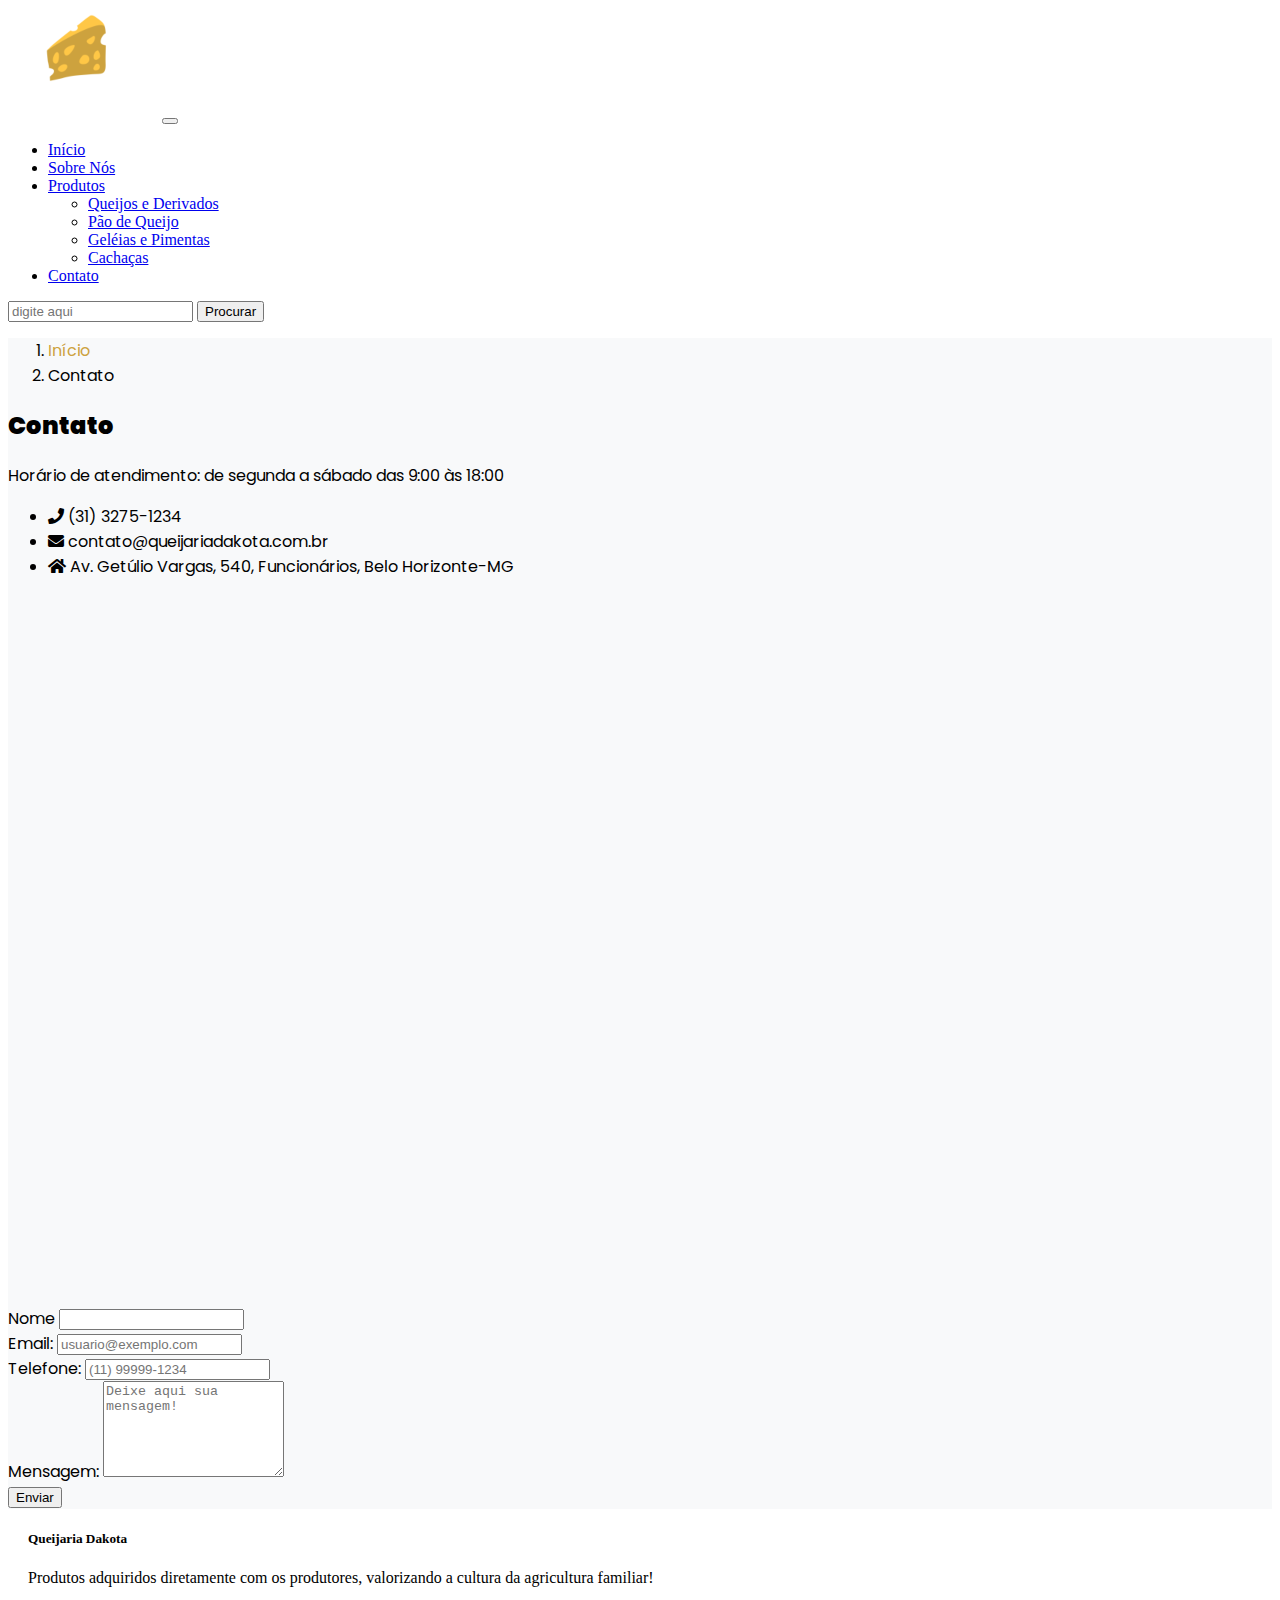
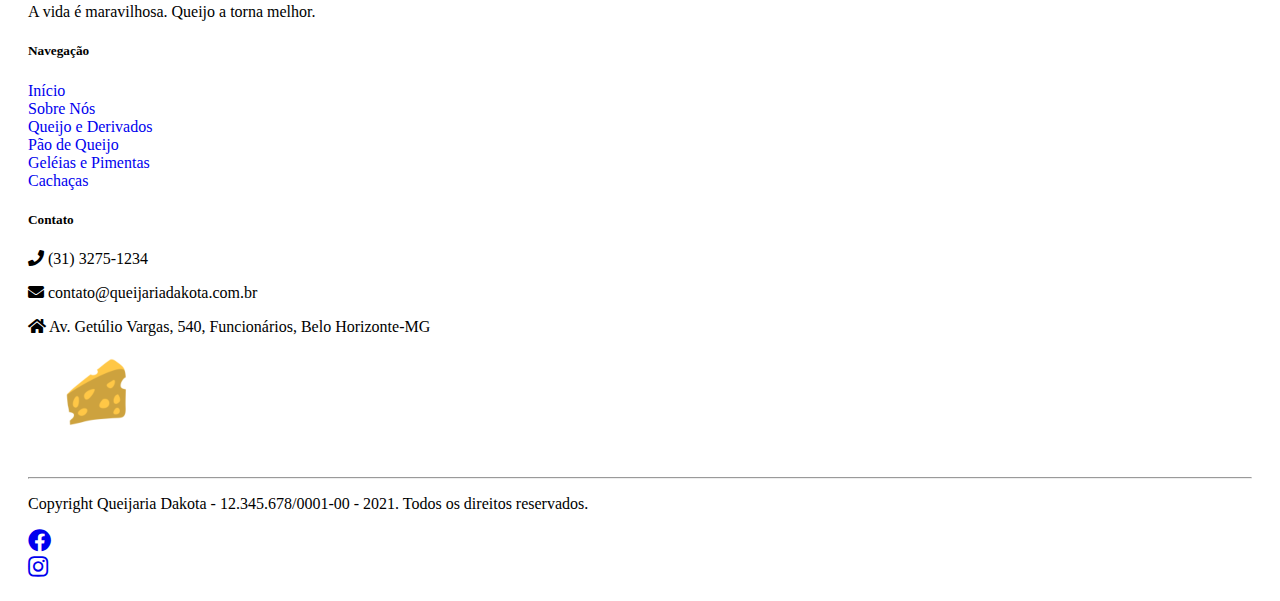
<file: contato.html>
<!DOCTYPE html>
<html lang="pt-br">

<head>
    <meta charset="UTF-8">
    <meta http-equiv="X-UA-Compatible" content="IE=edge">
    <meta name="viewport" content="width=device-width, initial-scale=1.0">
    <link href="https://cdn.jsdelivr.net/npm/bootstrap@5.0.2/dist/css/bootstrap.min.css" rel="stylesheet"
        integrity="sha384-EVSTQN3/azprG1Anm3QDgpJLIm9Nao0Yz1ztcQTwFspd3yD65VohhpuuCOmLASjC" crossorigin="anonymous">
    <link rel="stylesheet" type="text/css"
        href="https://cdnjs.cloudflare.com/ajax/libs/font-awesome/5.15.3/css/all.min.css">
    <link rel="preconnect" href="https://fonts.googleapis.com">
    <link rel="preconnect" href="https://fonts.gstatic.com" crossorigin>
    <link href="https://fonts.googleapis.com/css2?family=Poppins:wght@200;300;400;500;600;700&display=swap"
        rel="stylesheet">
    <link rel="stylesheet" href="style.css">
    <title>.: Contato - Queijaria Dakota :.</title>
</head>

<body>

    <header class="container-fluid">
        <nav class="navbar navbar-expand-lg navbar-dark bg-dark">
            <div class="container-fluid">
                <a class="navbar-brand" href="index.html"><img src="imagens/queijo-logo-150px-texto.png" alt=""></a>
                <button class="navbar-toggler" type="button" data-bs-toggle="collapse"
                    data-bs-target="#navbarSupportedContent" aria-controls="navbarSupportedContent"
                    aria-expanded="false" aria-label="Toggle navigation">
                    <span class="navbar-toggler-icon"></span>
                </button>
                <div class="collapse navbar-collapse" id="navbarSupportedContent">
                    <ul class="navbar-nav me-auto mb-2 mb-lg-0">
                        <li class="nav-item">
                            <a class="nav-link" aria-current="page" href="index.html">Início</a>
                        </li>
                        <li class="nav-item">
                            <a class="nav-link" href="sobre-nos.html">Sobre Nós</a>
                        </li>
                        <li class="nav-item dropdown">
                            <a class="nav-link dropdown-toggle" href="#" id="navbarDropdown" role="button"
                                data-bs-toggle="dropdown" aria-expanded="false">
                                Produtos
                            </a>
                            <ul class="dropdown-menu" aria-labelledby="navbarDropdown">
                                <li><a class="dropdown-item" href="queijos.html">Queijos e Derivados</a></li>
                                <li><a class="dropdown-item" href="pao-de-queijo.html">Pão de Queijo</a></li>
                                <li><a class="dropdown-item" href="geleias.html">Geléias e Pimentas</a></li>
                                <li><a class="dropdown-item" href="cachacas.html">Cachaças</a></li>
                            </ul>
                        </li>
                        <li class="nav-item">
                            <a class="nav-link active" href="contato.html">Contato</a>
                        </li>
                    </ul>
                    <form class="d-flex">
                        <input class="form-control me-2" type="search" placeholder="digite aqui" aria-label="Search">
                        <button class="btn btn-outline-warning" type="submit">Procurar</button>
                    </form>
                </div>
            </div>
        </nav>
    </header>

    <div class="container main">
        <div class="row">
            <div class="col-12">
                <nav style="--bs-breadcrumb-divider: url(&#34;data:image/svg+xml,%3Csvg xmlns='http://www.w3.org/2000/svg' width='8' height='8'%3E%3Cpath d='M2.5 0L1 1.5 3.5 4 1 6.5 2.5 8l4-4-4-4z' fill='currentColor'/%3E%3C/svg%3E&#34;);"
                    aria-label="breadcrumb">
                    <ol class="breadcrumb justify-content-end">
                        <li class="breadcrumb-item"><a href="index.html">Início</a></li>
                        <li class="breadcrumb-item active" aria-current="page">Contato</li>
                    </ol>
                </nav>
            </div>
        </div>

        <div class="row">
            <div class="col-12 text-center titulo-pagina">
                <h2 class="text-uppercase mb-4 font-weight-bold text-warning"><strong>Contato</strong></h2>
            </div>
        </div>

        <div class="row">
            <div class="col-md-6 contato-informacao">
                <p>Horário de atendimento: de segunda a sábado das 9:00 às 18:00</p>
                <ul class="list-group list-group-flush">
                    <li class="list-group-item"><i class="fas fa-phone mr-3"></i> (31) 3275-1234</li>
                    <li class="list-group-item"><i class="fas fa-envelope mr-3"></i> contato@queijariadakota.com.br</li>
                    <li class="list-group-item"><i class="fas fa-home mr-3"></i> Av. Getúlio Vargas, 540, Funcionários,
                        Belo Horizonte-MG</li>
                </ul>
                <div class="map-responsive">
                    <iframe
                        src="https://www.google.com/maps/embed?pb=!1m18!1m12!1m3!1d3750.764283103489!2d-43.931085585256014!3d-19.93433558660129!2m3!1f0!2f0!3f0!3m2!1i1024!2i768!4f13.1!3m3!1m2!1s0xa699c184efbfe5%3A0x302b740652f6f046!2sAv.%20Get%C3%BAlio%20Vargas%2C%20540%20-%20Funcion%C3%A1rios%2C%20Belo%20Horizonte%20-%20MG%2C%2030112-020!5e0!3m2!1spt-BR!2sbr!4v1626638937511!5m2!1spt-BR!2sbr"
                        frameborder="0" scrolling="no" width="600" height="450" allowfullscreen=""
                        style="border: 0;"></iframe>
                </div>
            </div>

            <div class="col-md-6 formulario">
                <form class="row g-4">
                    <div class="col-12">
                        <label for="validationDefault01" class="form-label">Nome</label>
                        <input type="text" class="form-control" id="validationDefault01" placeholder="">
                    </div>
                    <div class="col-12">
                        <label for="inputEmail4" class="form-label">Email:</label>
                        <input type="email" class="form-control" id="inputEmail4" placeholder="usuario@exemplo.com">
                    </div>
                    <div class="col-12">
                        <label for="validationDefault03" class="form-label">Telefone:</label>
                        <input type="text" class="form-control" id="validationDefault02" placeholder="(11) 99999-1234">
                    </div>
                    <div class="mb-6">
                        <label for="validationTextarea" class="form-label">Mensagem:</label>
                        <textarea class="form-control " id="validationTextarea" placeholder="Deixe aqui sua mensagem!"
                            rows="6"></textarea>
                    </div>
                    <div class="d-grid gap-2 d-md-flex justify-content-md-end">
                        <button type="submit" class="btn btn-warning">Enviar</button>
                    </div>
                </form>
            </div>

        </div>
    </div>

    <footer class="bg-dark text-white pt-5 pb-4">

        <div class="container text-center text-md-left">

            <div class="row text-center text-md-left">

                <div class="col-md-3 col-lg-3 col-xl-3 mx-auto mt-3">
                    <h5 class="text-uppercase mb-4 font-weight-bold text-warning">Queijaria Dakota</h5>
                    <p>Produtos adquiridos diretamente com os produtores, valorizando a cultura da agricultura familiar!
                    </p>
                    <p>A vida é maravilhosa. Queijo a torna melhor.</p>
                </div>

                <div class="col-md-2 col-lg-2 col-xl-2 mx-auto mt-3">
                    <h5 class="text-uppercase mb-4 font-weight-bold text-warning">Navegação</h5>
                    <ul>
                        <li><a href="index.html" class="text-white" style="text-decoration: none;">Início</a></li>
                        <li><a href="sobre-nos.html" class="text-white" style="text-decoration: none;">Sobre Nós</a>
                        </li>
                        <li><a href="queijos.html" class="text-white" style="text-decoration: none;">Queijo e
                                Derivados</a></li>
                        <li><a href="pao-de-queijo.html" class="text-white" style="text-decoration: none;">Pão de
                                Queijo</a></li>
                        <li><a href="geleias.html" class="text-white" style="text-decoration: none;">Geléias e
                                Pimentas</a></li>
                        <li><a href="cachacas.html" class="text-white" style="text-decoration: none;">Cachaças</a></li>
                    </ul>
                </div>

                <div class="col-md-4 col-lg-3 col-xl-3 mx-auto mt-3">
                    <h5 class="text-uppercase mb-4 font-weight-bold text-warning">Contato</h5>
                    <p>
                        <i class="fas fa-phone mr-3"></i> (31) 3275-1234
                    </p>
                    <p>
                        <i class="fas fa-envelope mr-3"></i> contato@queijariadakota.com.br
                    </p>
                    <p>
                        <i class="fas fa-home mr-3"></i> Av. Getúlio Vargas, 540, Funcionários, Belo Horizonte-MG
                    </p>
                </div>

                <div class="col-md-3 col-lg-2 col-xl-2 mx-auto mt-3">
                    <img src="imagens/queijo-logo-150px-texto.png" alt="">
                </div>

            </div>

            <hr class="mb-4">

            <div class="row align-items-center">

                <div class="col-md-7 col-lg-8 ">
                    <p> Copyright Queijaria Dakota - 12.345.678/0001-00 - 2021. Todos os direitos reservados.</p>
                </div>

                <div class="col-md-5 col-lg-4">
                    <div class="text-center text-md-right">
                        <ul class="list-unstyled list-inline">
                            <li class="list-inline-item">
                                <a href="#" class="btn-floating btn-sm text-white" style="font-size: 23px;"><i
                                        class="fab fa-facebook"></i></a>
                            </li>
                            <li class="list-inline-item">
                                <a href="#" class="btn-floating btn-sm text-white" style="font-size: 23px;"><i
                                        class="fab fa-instagram"></i></a>
                            </li>
                        </ul>
                    </div>
                </div>

            </div>

        </div>

    </footer>

    <script src="https://cdn.jsdelivr.net/npm/bootstrap@5.0.2/dist/js/bootstrap.bundle.min.js"
        integrity="sha384-MrcW6ZMFYlzcLA8Nl+NtUVF0sA7MsXsP1UyJoMp4YLEuNSfAP+JcXn/tWtIaxVXM"
        crossorigin="anonymous"></script>
</body>

</html>
</file>
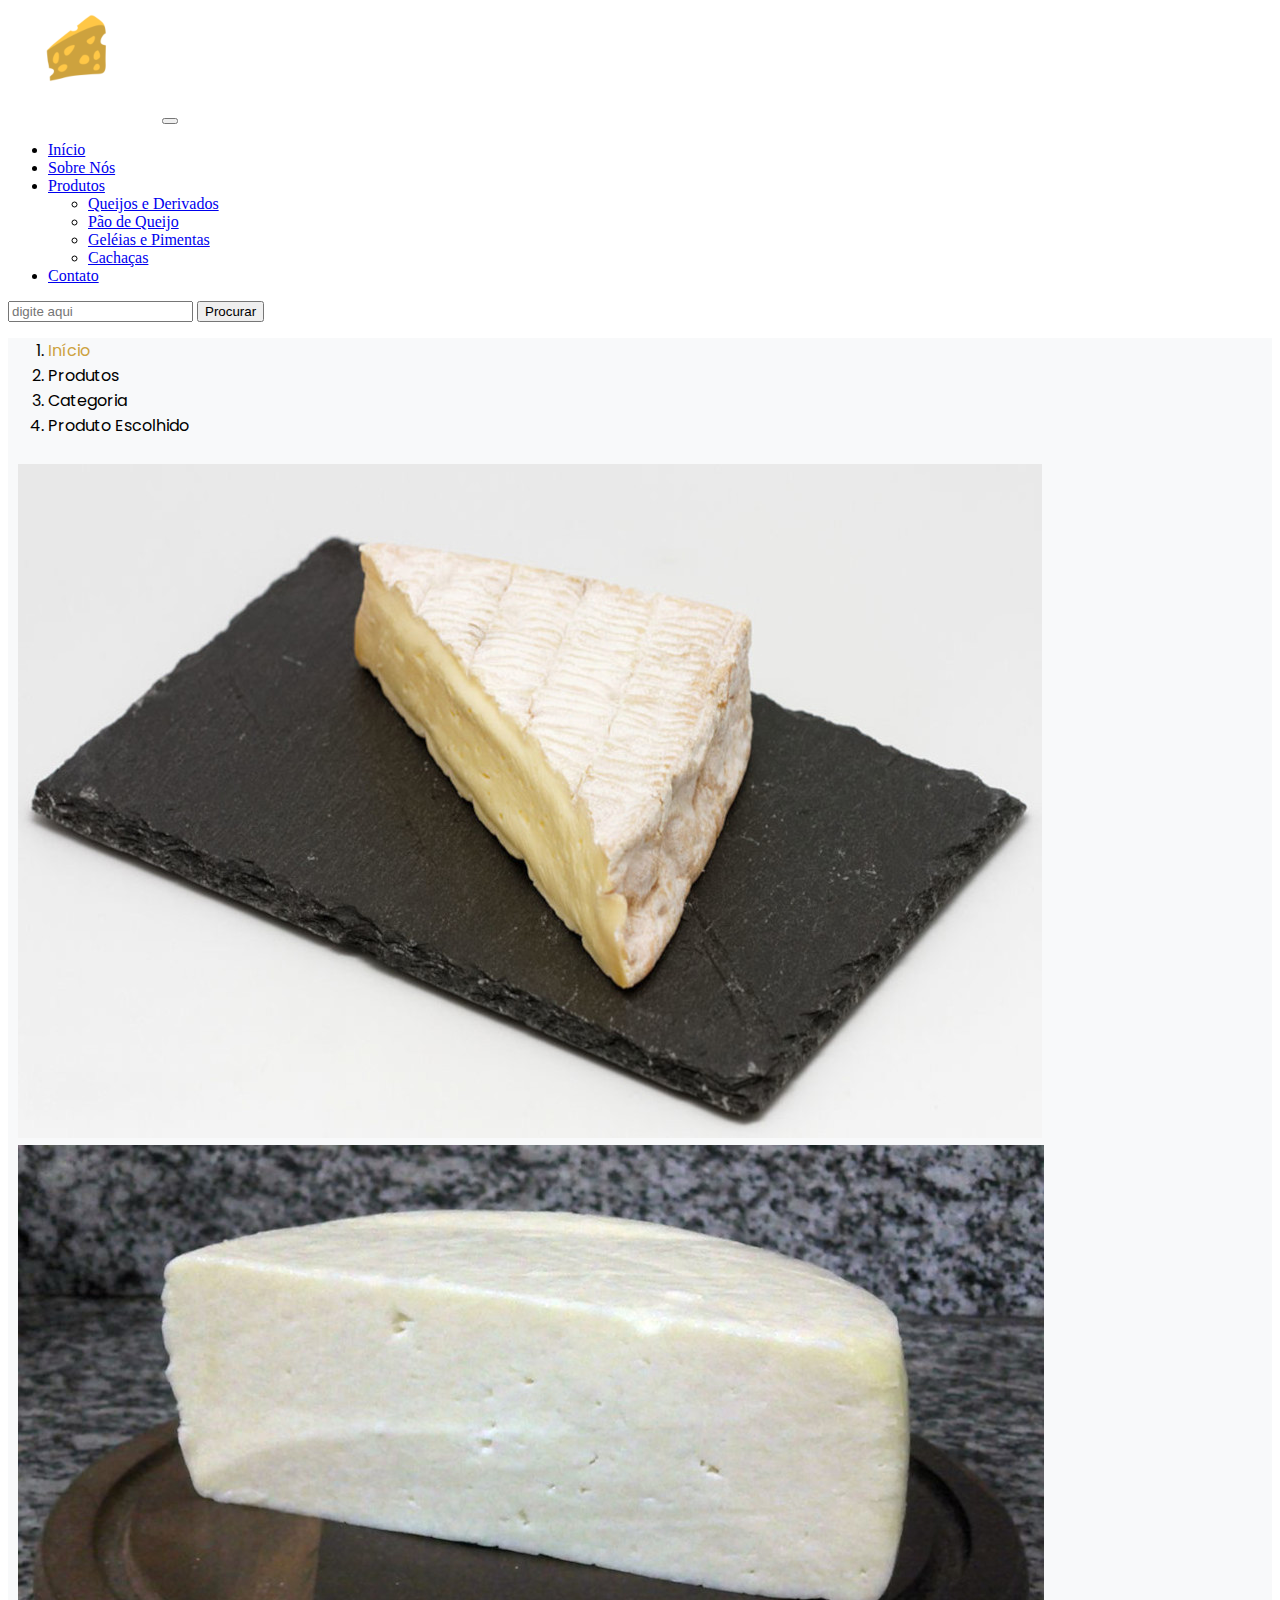
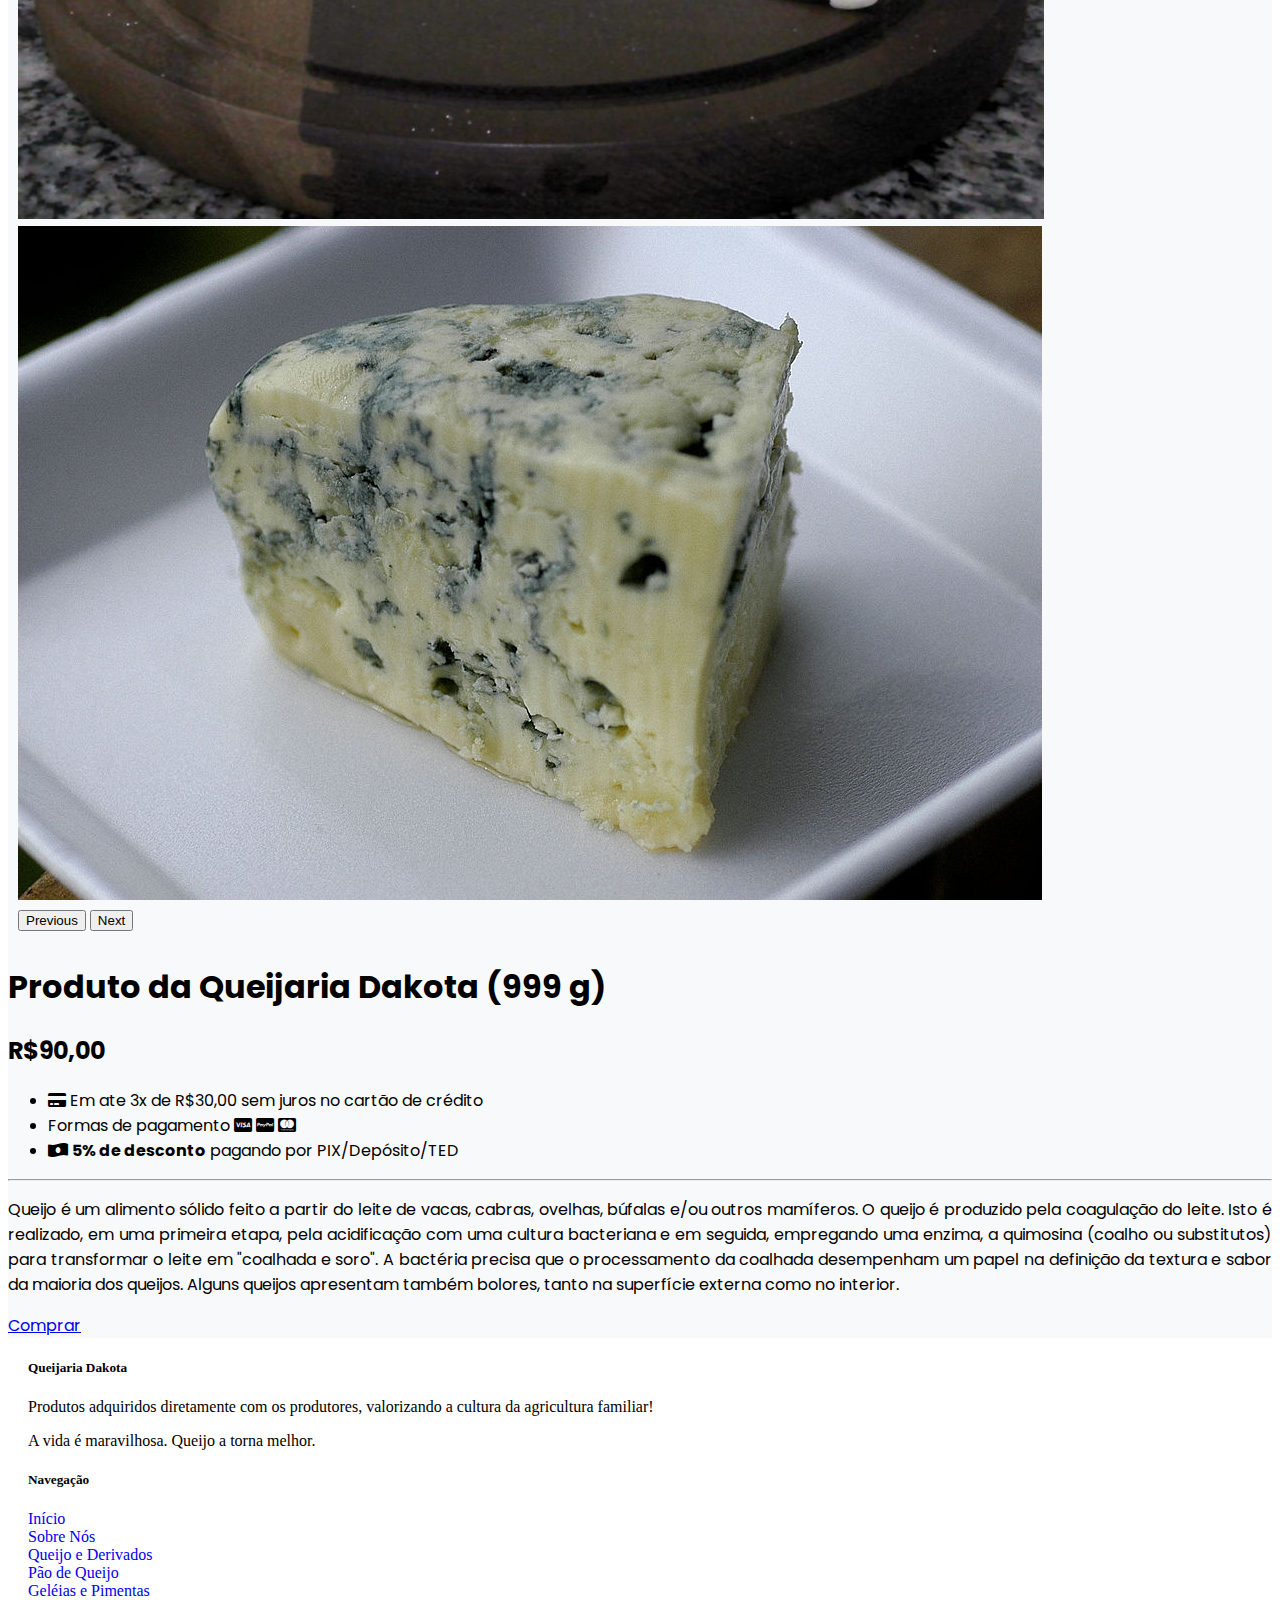
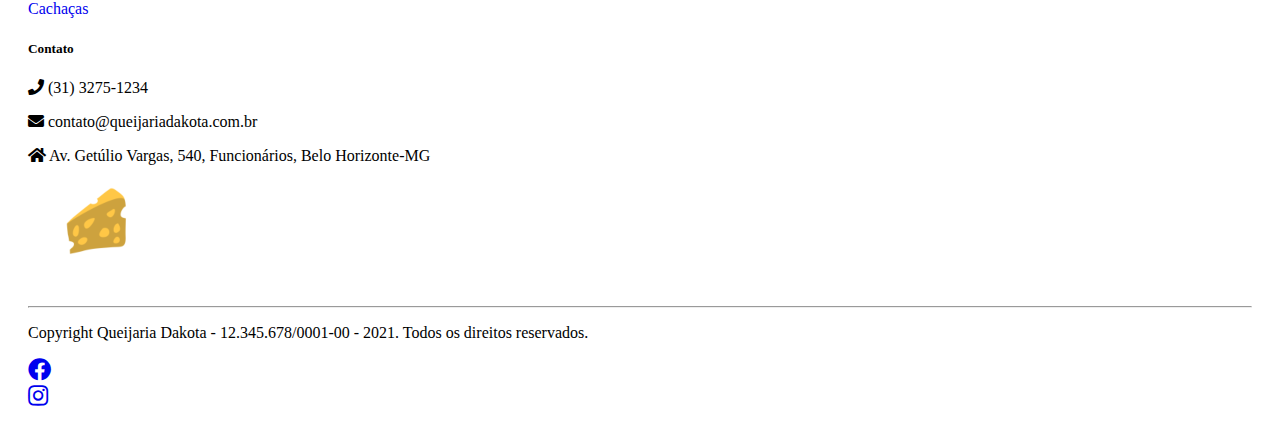
<file: descricao.html>
<!DOCTYPE html>
<html lang="pt-br">

<head>
    <meta charset="UTF-8">
    <meta http-equiv="X-UA-Compatible" content="IE=edge">
    <meta name="viewport" content="width=device-width, initial-scale=1.0">
    <link href="https://cdn.jsdelivr.net/npm/bootstrap@5.0.2/dist/css/bootstrap.min.css" rel="stylesheet"
        integrity="sha384-EVSTQN3/azprG1Anm3QDgpJLIm9Nao0Yz1ztcQTwFspd3yD65VohhpuuCOmLASjC" crossorigin="anonymous">
    <link rel="stylesheet" type="text/css"
        href="https://cdnjs.cloudflare.com/ajax/libs/font-awesome/5.15.3/css/all.min.css">
    <link rel="preconnect" href="https://fonts.googleapis.com">
    <link rel="preconnect" href="https://fonts.gstatic.com" crossorigin>
    <link href="https://fonts.googleapis.com/css2?family=Poppins:wght@200;300;400;500;600;700&display=swap"
        rel="stylesheet">
    <link rel="stylesheet" href="style.css">
    <title>.: Produto - Queijaria Dakota :.</title>
</head>

<body>

    <header class="container-fluid">
        <nav class="navbar navbar-expand-lg navbar-dark bg-dark">
            <div class="container-fluid">
                <a class="navbar-brand" href="index.html"><img src="imagens/queijo-logo-150px-texto.png" alt=""></a>
                <button class="navbar-toggler" type="button" data-bs-toggle="collapse"
                    data-bs-target="#navbarSupportedContent" aria-controls="navbarSupportedContent"
                    aria-expanded="false" aria-label="Toggle navigation">
                    <span class="navbar-toggler-icon"></span>
                </button>
                <div class="collapse navbar-collapse" id="navbarSupportedContent">
                    <ul class="navbar-nav me-auto mb-2 mb-lg-0">
                        <li class="nav-item">
                            <a class="nav-link active" aria-current="page" href="index.html">Início</a>
                        </li>
                        <li class="nav-item">
                            <a class="nav-link" href="sobre-nos.html">Sobre Nós</a>
                        </li>
                        <li class="nav-item dropdown">
                            <a class="nav-link dropdown-toggle" href="#" id="navbarDropdown" role="button"
                                data-bs-toggle="dropdown" aria-expanded="false">
                                Produtos
                            </a>
                            <ul class="dropdown-menu" aria-labelledby="navbarDropdown">
                                <li><a class="dropdown-item" href="queijos.html">Queijos e Derivados</a></li>
                                <li><a class="dropdown-item" href="pao-de-queijo.html">Pão de Queijo</a></li>
                                <li><a class="dropdown-item" href="geleias.html">Geléias e Pimentas</a></li>
                                <li><a class="dropdown-item" href="cachacas.html">Cachaças</a></li>
                            </ul>
                        </li>
                        <li class="nav-item">
                            <a class="nav-link" href="contato.html">Contato</a>
                        </li>
                    </ul>
                    <form class="d-flex">
                        <input class="form-control me-2" type="search" placeholder="digite aqui" aria-label="Search">
                        <button class="btn btn-outline-warning" type="submit">Procurar</button>
                    </form>
                </div>
            </div>
        </nav>
    </header>

    <div class="container main bg-light pt-2">

        <div class="row">
            <div class="col-12">
                <nav style="--bs-breadcrumb-divider: url(&#34;data:image/svg+xml,%3Csvg xmlns='http://www.w3.org/2000/svg' width='8' height='8'%3E%3Cpath d='M2.5 0L1 1.5 3.5 4 1 6.5 2.5 8l4-4-4-4z' fill='currentColor'/%3E%3C/svg%3E&#34;);"
                    aria-label="breadcrumb">
                    <ol class="breadcrumb justify-content-end">
                        <li class="breadcrumb-item"><a href="index.html">Início</a></li>
                        <li class="breadcrumb-item active" aria-current="page">Produtos</li>
                        <li class="breadcrumb-item active" aria-current="page">Categoria</li>
                        <li class="breadcrumb-item active" aria-current="page">Produto Escolhido</li>
                    </ol>
                </nav>
            </div>
        </div>

        <div class="row ">

            <div class="col-md-6 pt-3">

                <div id="carouselExampleControls" class="carousel slide" data-bs-ride="carousel">
                    <div class="carousel-inner">
                        <div class="carousel-item active">
                            <img src="imagens/queijo-brie-1024px.jpg" class="d-block w-100" alt="...">
                        </div>
                        <div class="carousel-item">
                            <img src="imagens/queijo-minas-1024px.jpg" class="d-block w-100" alt="...">
                        </div>
                        <div class="carousel-item">
                            <img src="imagens/queijo-gorgonzola- 1024px.jpg" class="d-block w-100" alt="...">
                        </div>
                    </div>
                    <button class="carousel-control-prev" type="button" data-bs-target="#carouselExampleControls"
                        data-bs-slide="prev">
                        <span class="carousel-control-prev-icon" aria-hidden="true"></span>
                        <span class="visually-hidden">Previous</span>
                    </button>
                    <button class="carousel-control-next" type="button" data-bs-target="#carouselExampleControls"
                        data-bs-slide="next">
                        <span class="carousel-control-next-icon" aria-hidden="true"></span>
                        <span class="visually-hidden">Next</span>
                    </button>
                </div>

            </div>

            <div class="col-md-6 pt-3">

                <h1 class="text-uppercase mb-4 font-weight-bold text-warning">Produto da Queijaria Dakota
                    (999 g)</h1>
                <h2 class="text-uppercase mb-4 font-weight-bold text-warning">R$90,00</h2>
                <ul class="list-group list-group-flush">
                    <li class="list-group-item text-uppercase"><i class="fas fa-credit-card mr-3"></i> Em ate 3x de
                        R$30,00 sem juros no cartão de crédito</li>
                    <li class="list-group-item text-uppercase">
                        Formas de pagamento
                        <i class="fab fa-cc-visa mr-3"></i>
                        <i class="fab fa-cc-paypal mr-3"></i>
                        <i class="fab fa-cc-mastercard mr-3"></i>
                    </li>
                    <li class="list-group-item"><i class="fas fa-money-bill-wave-alt mr-3"></i> <strong>5% de
                            desconto</strong> pagando por PIX/Depósito/TED</li>
                </ul>

                <hr class="mb-2 mt-3">

                <p class="description ">
                    Queijo é um alimento sólido feito a partir do leite de vacas, cabras, ovelhas, búfalas e/ou outros
                    mamíferos. O queijo é produzido pela coagulação do leite. Isto é realizado, em uma primeira etapa,
                    pela acidificação com uma cultura bacteriana e em seguida, empregando uma enzima, a quimosina
                    (coalho ou substitutos) para transformar o leite em "coalhada e soro". A bactéria precisa que o
                    processamento da coalhada desempenham um papel na definição da textura e sabor da maioria dos
                    queijos.
                    Alguns queijos apresentam também bolores, tanto na superfície externa como no interior.
                </p>

                <a class="btn btn-warning btn-lg flex-sm-fill text-sm-center mb-4 text-uppercase" href="#">Comprar</a>

            </div>

        </div>

    </div>


    <footer class="bg-dark text-white pt-2 pb-2">

        <div class="container text-center text-md-left">

            <div class="row text-center text-md-left">

                <div class="col-md-3 col-lg-3 col-xl-3 mx-auto mt-3">
                    <h5 class="text-uppercase mb-4 font-weight-bold text-warning">Queijaria Dakota</h5>
                    <p>Produtos adquiridos diretamente com os produtores, valorizando a cultura da agricultura familiar!
                    </p>
                    <p>A vida é maravilhosa. Queijo a torna melhor.</p>
                </div>

                <div class="col-md-2 col-lg-2 col-xl-2 mx-auto mt-3">
                    <h5 class="text-uppercase mb-4 font-weight-bold text-warning">Navegação</h5>
                    <ul>
                        <li><a href="index.html" class="text-white" style="text-decoration: none;">Início</a></li>
                        <li><a href="sobre-nos.html" class="text-white" style="text-decoration: none;">Sobre Nós</a>
                        </li>
                        <li><a href="queijos.html" class="text-white" style="text-decoration: none;">Queijo e
                                Derivados</a></li>
                        <li><a href="pao-de-queijo.html" class="text-white" style="text-decoration: none;">Pão de
                                Queijo</a></li>
                        <li><a href="geleias.html" class="text-white" style="text-decoration: none;">Geléias e
                                Pimentas</a></li>
                        <li><a href="cachacas.html" class="text-white" style="text-decoration: none;">Cachaças</a></li>
                    </ul>

                </div>

                <div class="col-md-4 col-lg-3 col-xl-3 mx-auto mt-3">
                    <h5 class="text-uppercase mb-4 font-weight-bold text-warning">Contato</h5>
                    <p>
                        <i class="fas fa-phone mr-3"></i> (31) 3275-1234
                    </p>
                    <p>
                        <i class="fas fa-envelope mr-3"></i> contato@queijariadakota.com.br
                    </p>
                    <p>
                        <i class="fas fa-home mr-3"></i> Av. Getúlio Vargas, 540, Funcionários, Belo Horizonte-MG
                    </p>
                </div>

                <div class="col-md-3 col-lg-2 col-xl-2 mx-auto mt-3">
                    <img src="imagens/queijo-logo-150px-texto.png" alt="">
                </div>

            </div>

            <hr class="mb-4">

            <div class="row align-items-center">

                <div class="col-md-7 col-lg-8 ">
                    <p> Copyright Queijaria Dakota - 12.345.678/0001-00 - 2021. Todos os direitos reservados.</p>
                </div>

                <div class="col-md-5 col-lg-4">
                    <div class="text-center text-md-right">
                        <ul class="list-unstyled list-inline">
                            <li class="list-inline-item">
                                <a href="#" class="btn-floating btn-sm text-white" style="font-size: 23px;"><i
                                        class="fab fa-facebook"></i></a>
                            </li>
                            <li class="list-inline-item">
                                <a href="#" class="btn-floating btn-sm text-white" style="font-size: 23px;"><i
                                        class="fab fa-instagram"></i></a>
                            </li>
                        </ul>
                    </div>
                </div>

            </div>

        </div>

    </footer>

    <script src="https://cdn.jsdelivr.net/npm/bootstrap@5.0.2/dist/js/bootstrap.bundle.min.js"
        integrity="sha384-MrcW6ZMFYlzcLA8Nl+NtUVF0sA7MsXsP1UyJoMp4YLEuNSfAP+JcXn/tWtIaxVXM" crossorigin="anonymous">
        </script>

</body>

</html>
</file>
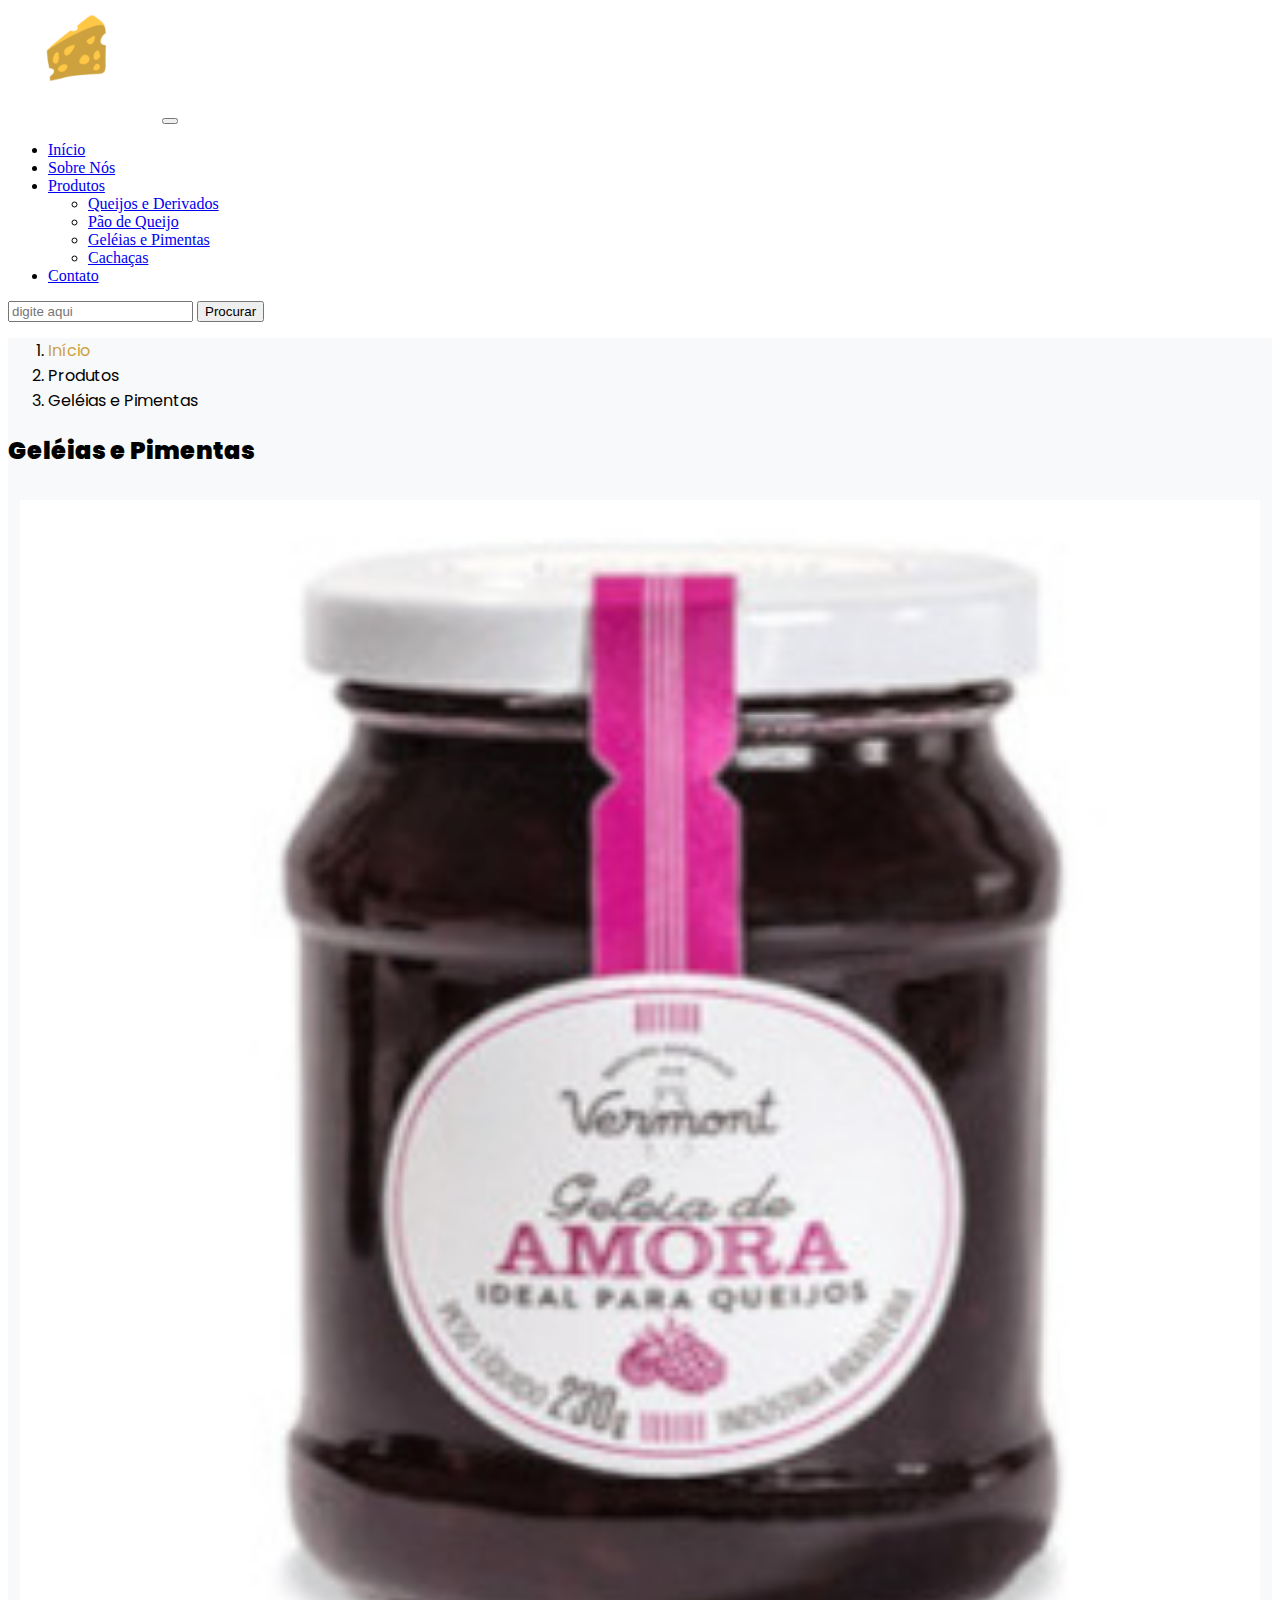
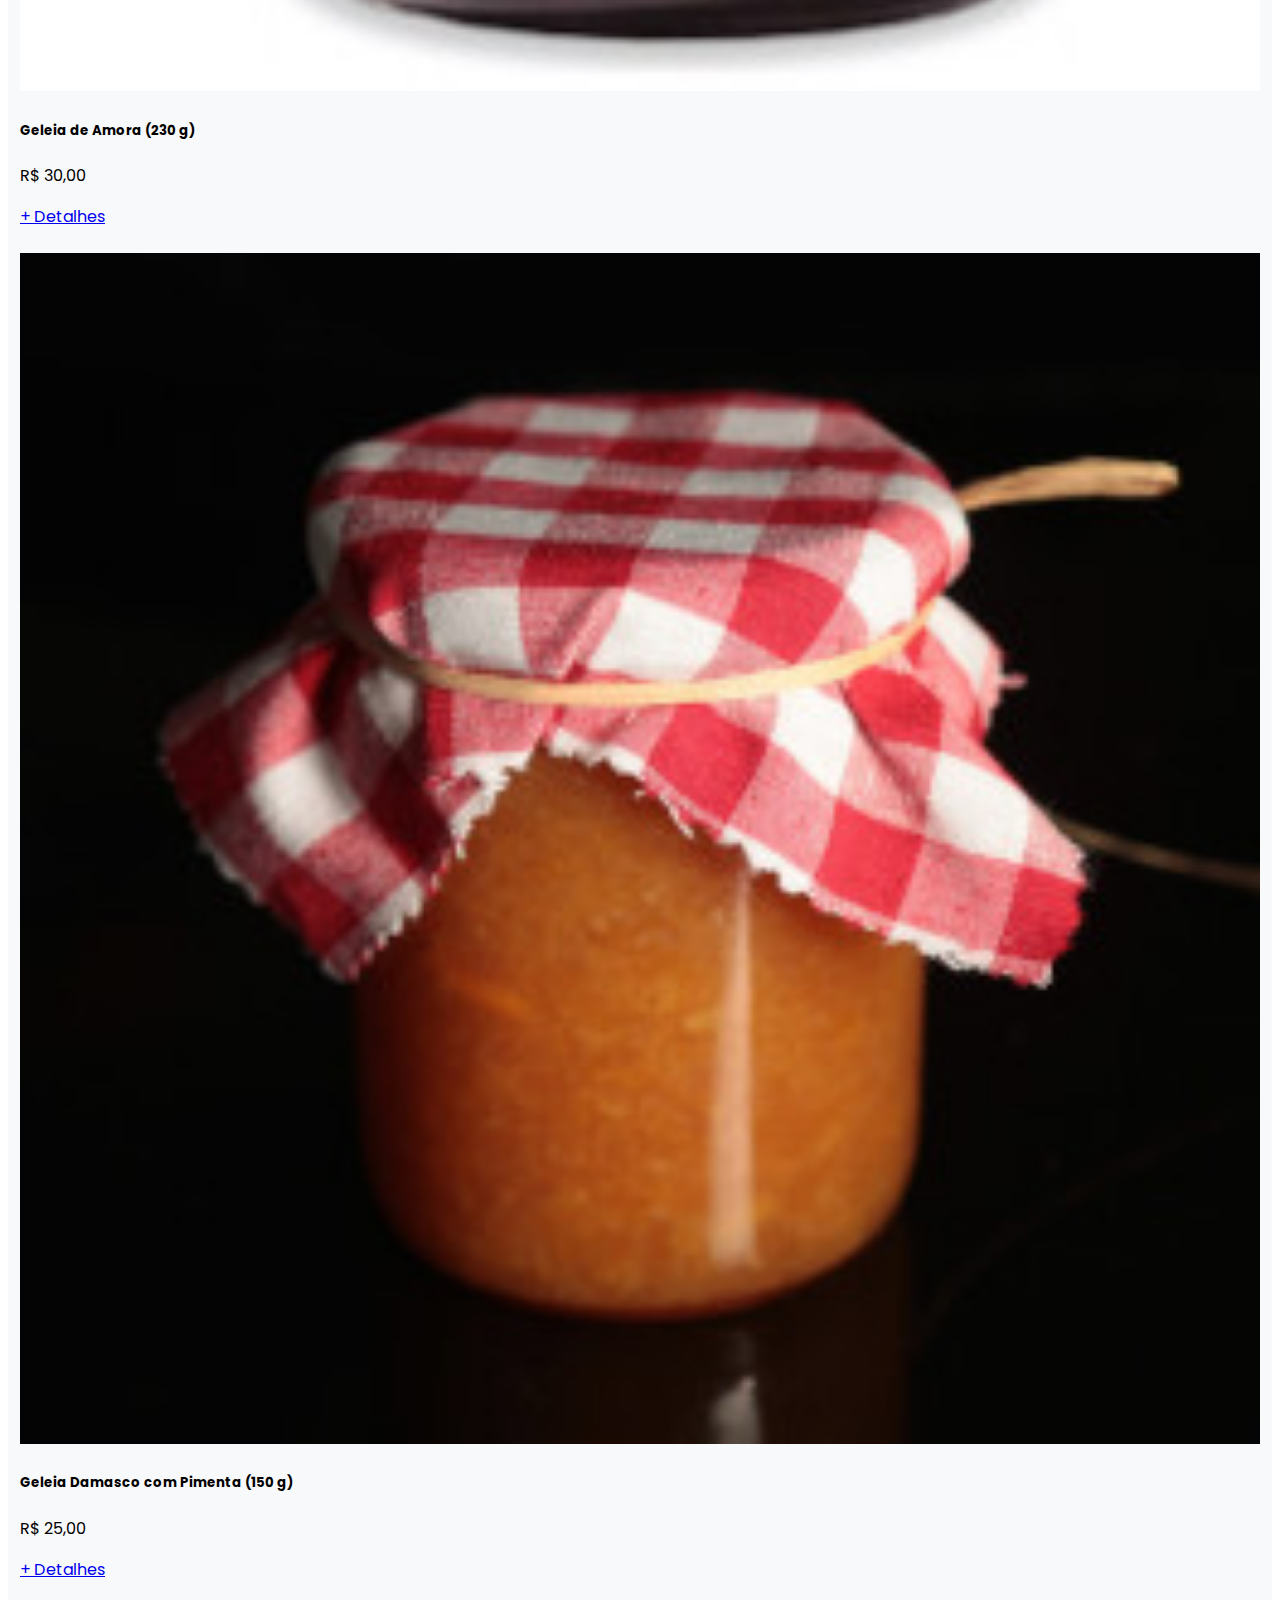
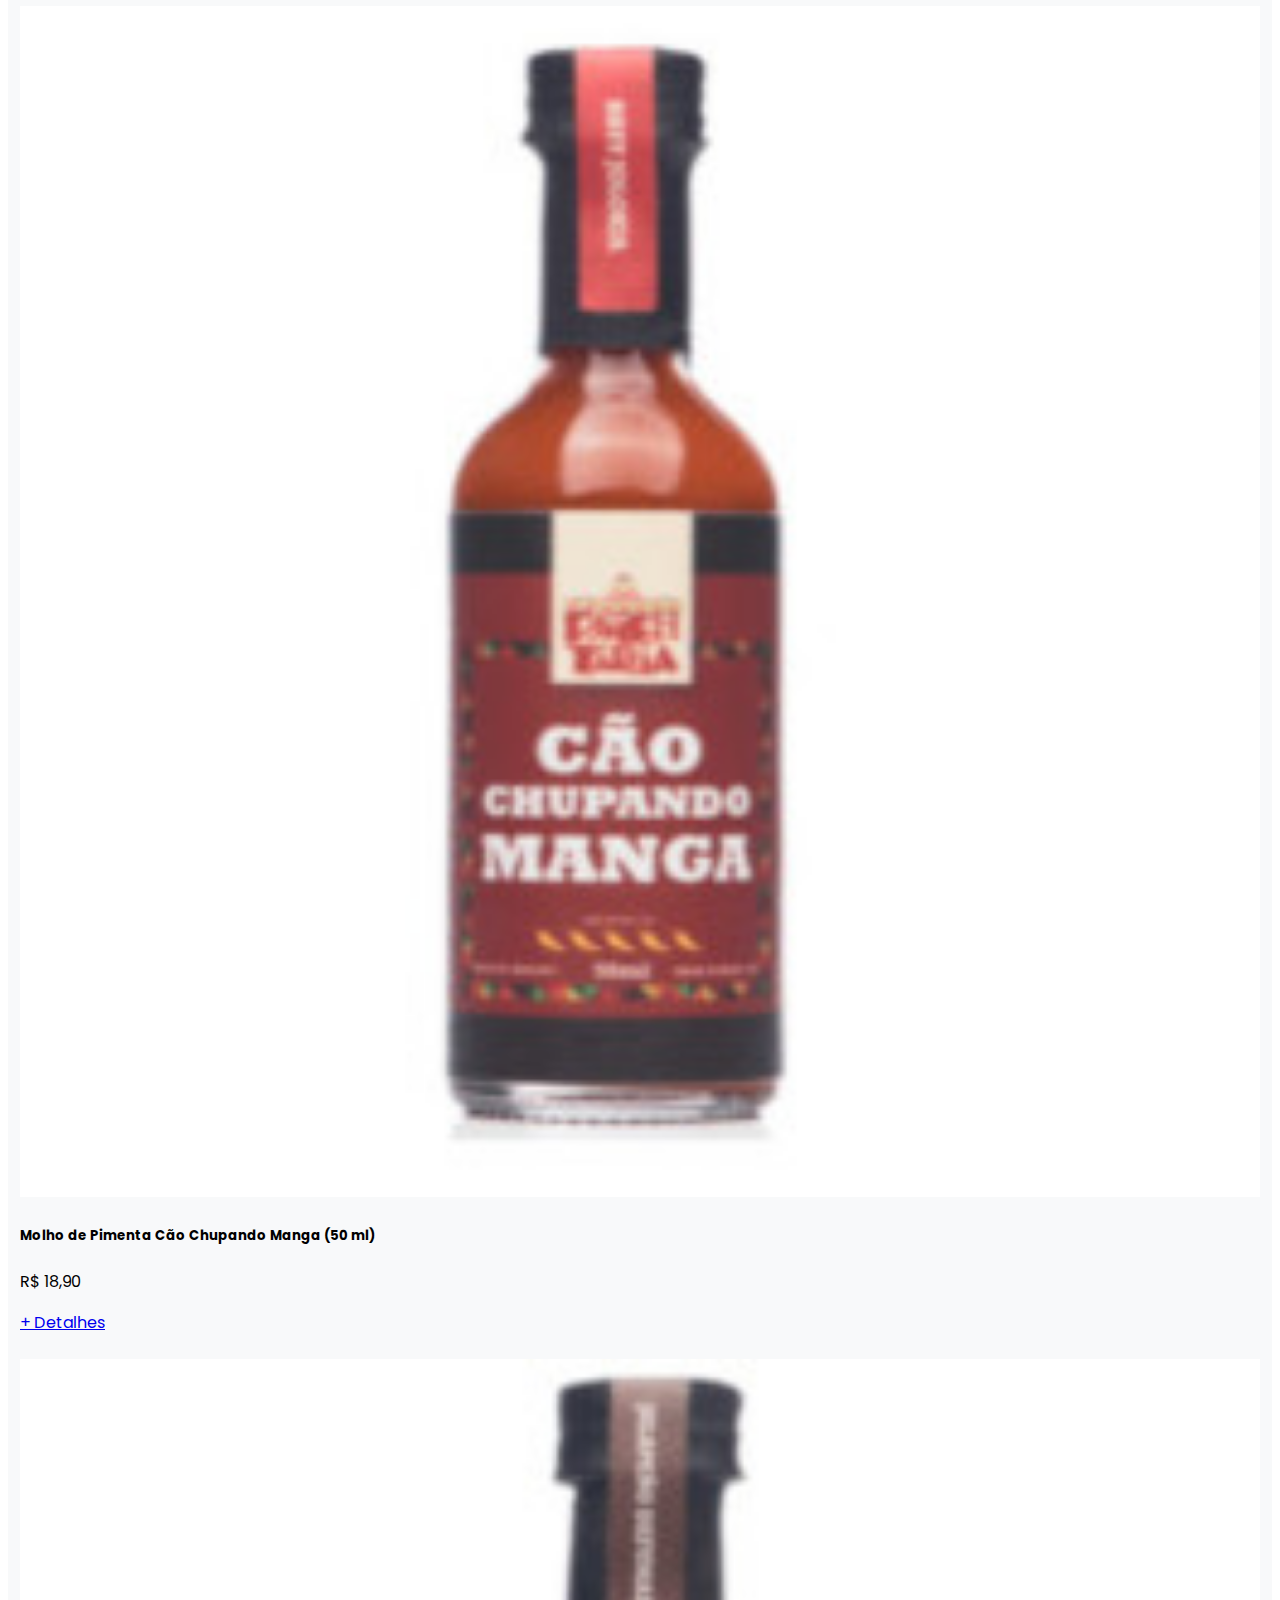
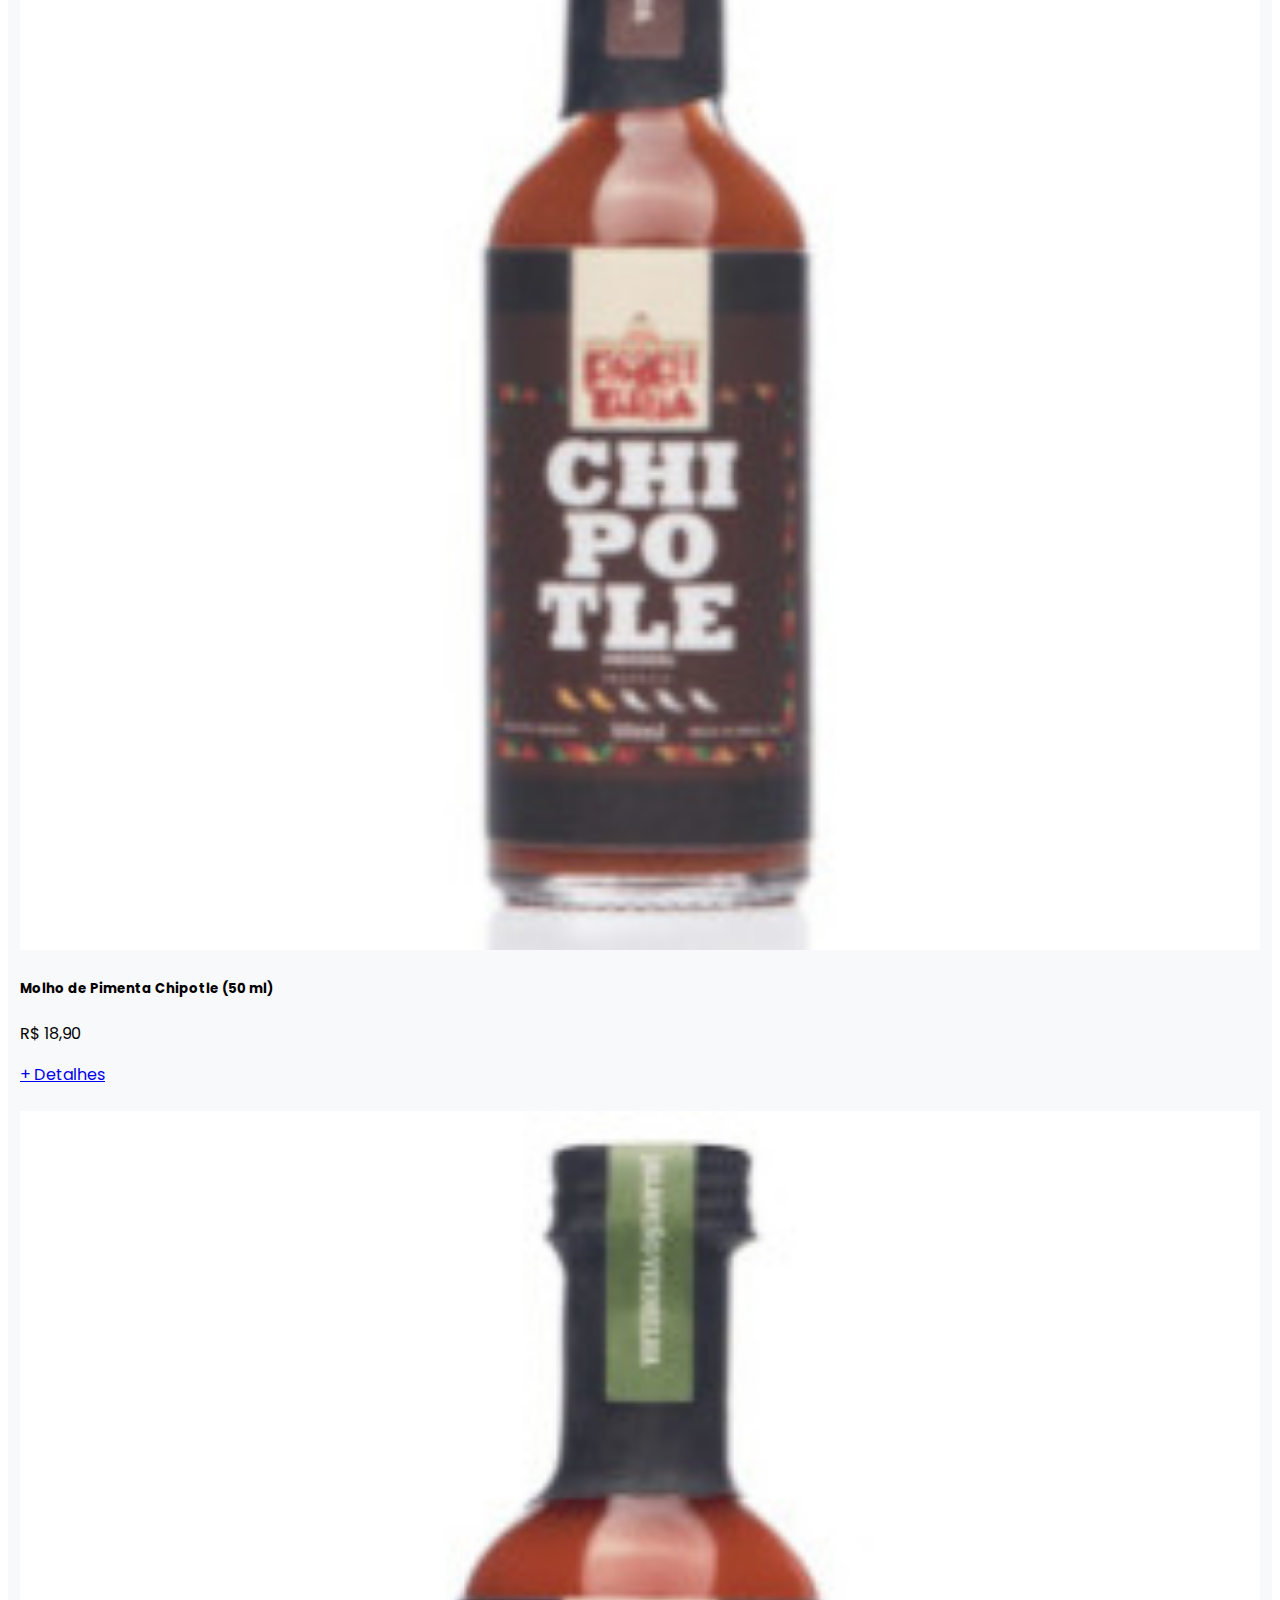
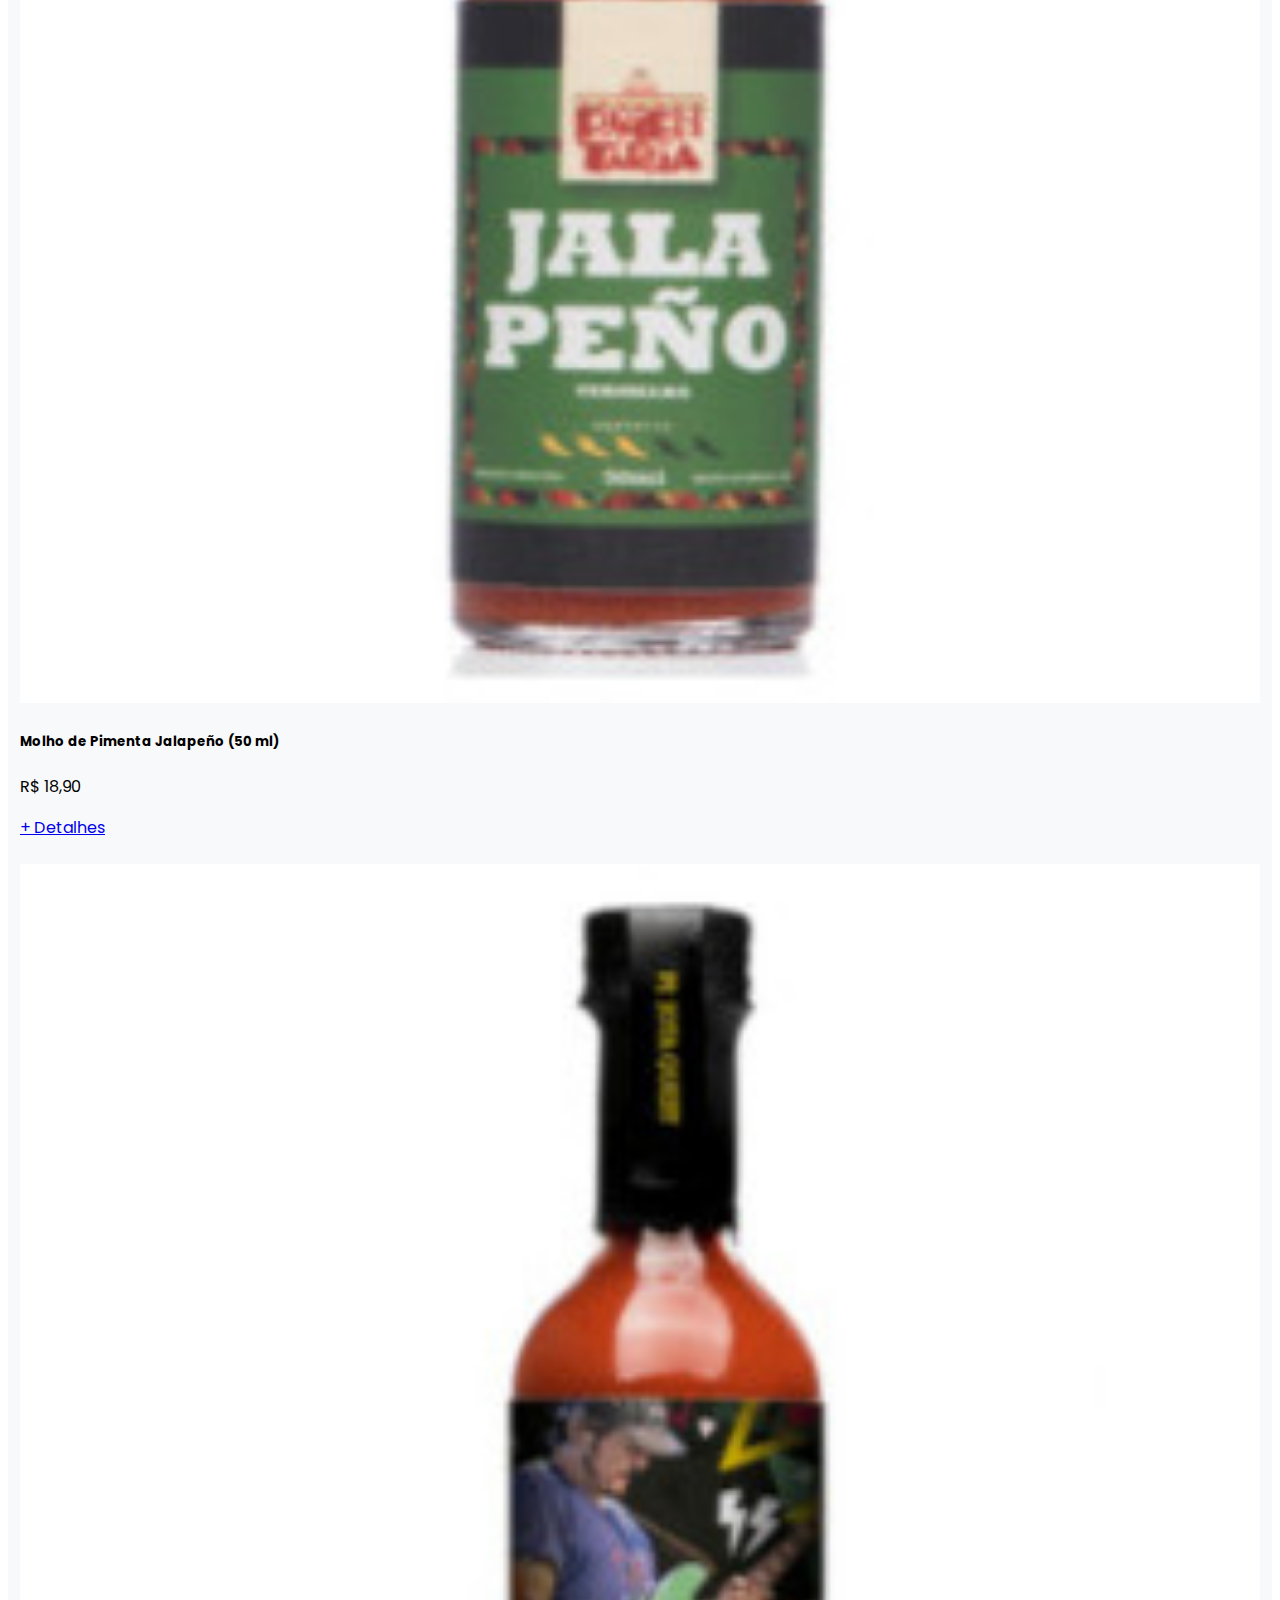
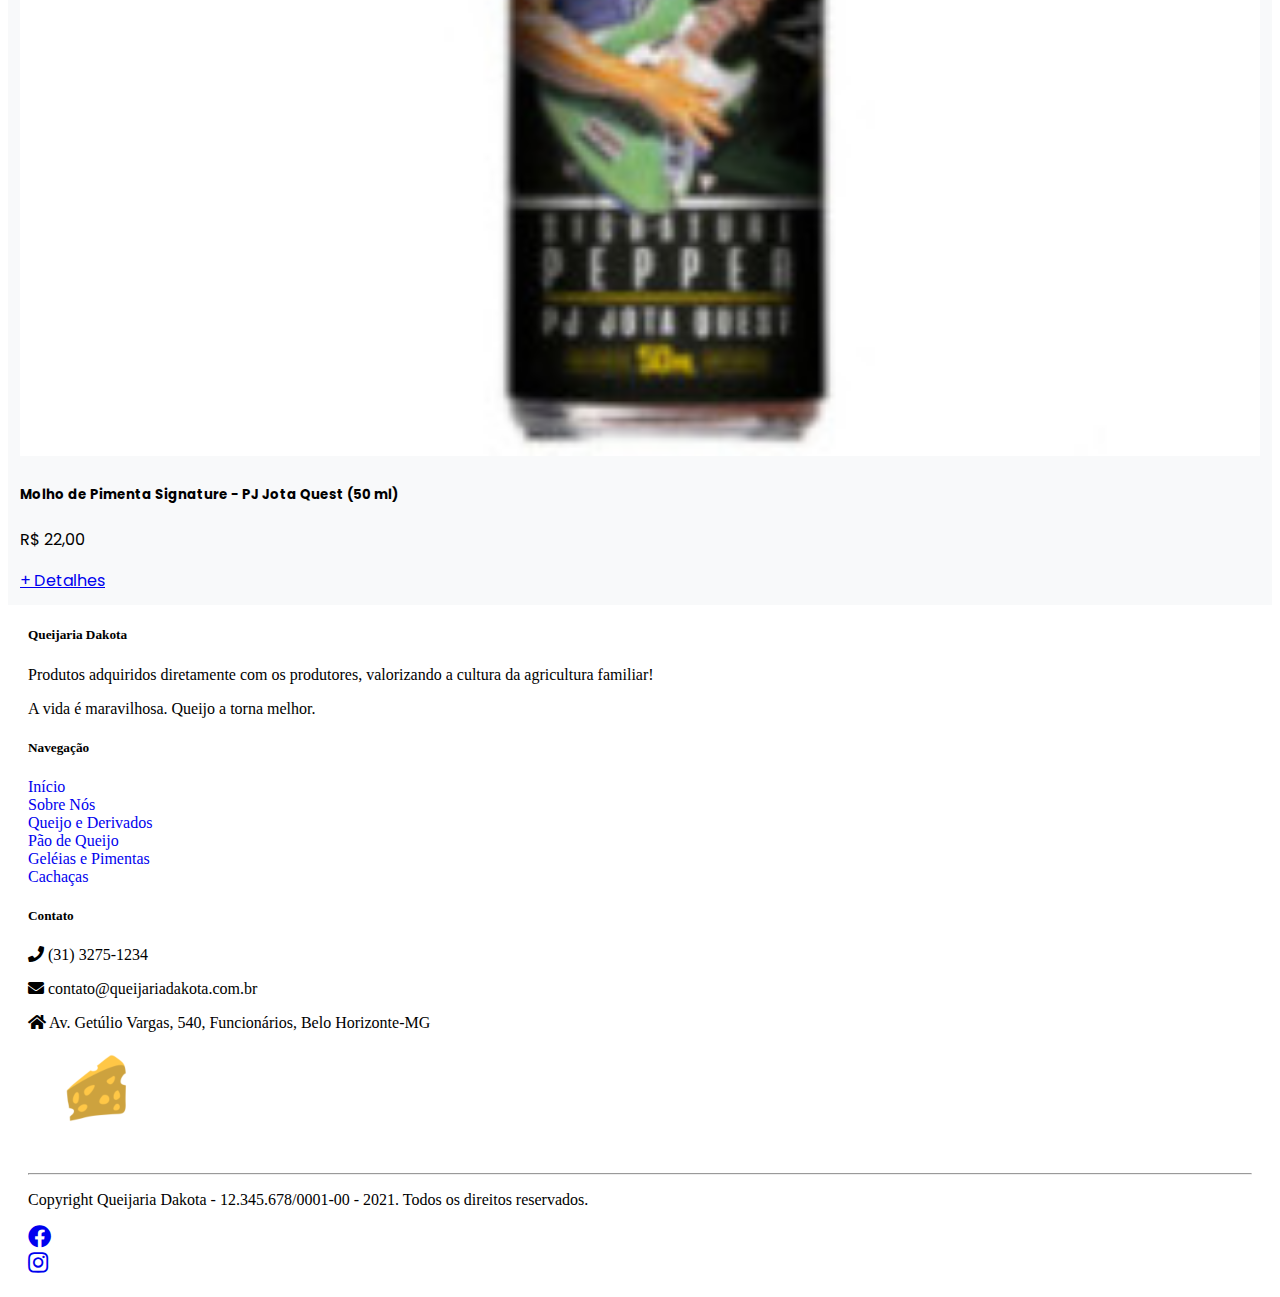
<file: geleias.html>
<!DOCTYPE html>
<html lang="pt-br">

<head>
    <meta charset="UTF-8">
    <meta http-equiv="X-UA-Compatible" content="IE=edge">
    <meta name="viewport" content="width=device-width, initial-scale=1.0">
    <link href="https://cdn.jsdelivr.net/npm/bootstrap@5.0.2/dist/css/bootstrap.min.css" rel="stylesheet"
        integrity="sha384-EVSTQN3/azprG1Anm3QDgpJLIm9Nao0Yz1ztcQTwFspd3yD65VohhpuuCOmLASjC" crossorigin="anonymous">
    <link rel="stylesheet" type="text/css"
        href="https://cdnjs.cloudflare.com/ajax/libs/font-awesome/5.15.3/css/all.min.css">
    <link rel="preconnect" href="https://fonts.googleapis.com">
    <link rel="preconnect" href="https://fonts.gstatic.com" crossorigin>
    <link href="https://fonts.googleapis.com/css2?family=Poppins:wght@200;300;400;500;600;700&display=swap"
        rel="stylesheet">
    <link rel="stylesheet" href="style.css">
    <title>.: Geléias e Pimentas - Queijaria Dakota :.</title>
</head>

<body>

    <header class="container-fluid">
        <nav class="navbar navbar-expand-lg navbar-dark bg-dark">
            <div class="container-fluid">
                <a class="navbar-brand" href="index.html"><img src="imagens/queijo-logo-150px-texto.png" alt=""></a>
                <button class="navbar-toggler" type="button" data-bs-toggle="collapse"
                    data-bs-target="#navbarSupportedContent" aria-controls="navbarSupportedContent"
                    aria-expanded="false" aria-label="Toggle navigation">
                    <span class="navbar-toggler-icon"></span>
                </button>
                <div class="collapse navbar-collapse" id="navbarSupportedContent">
                    <ul class="navbar-nav me-auto mb-2 mb-lg-0">
                        <li class="nav-item">
                            <a class="nav-link" aria-current="page" href="index.html">Início</a>
                        </li>
                        <li class="nav-item">
                            <a class="nav-link" href="sobre-nos.html">Sobre Nós</a>
                        </li>
                        <li class="nav-item dropdown">
                            <a class="nav-link  active dropdown-toggle" href="#" id="navbarDropdown" role="button"
                                data-bs-toggle="dropdown" aria-expanded="false">
                                Produtos
                            </a>
                            <ul class="dropdown-menu" aria-labelledby="navbarDropdown">
                                <li><a class="dropdown-item" href="queijos.html">Queijos e Derivados</a></li>
                                <li><a class="dropdown-item" href="pao-de-queijo.html">Pão de Queijo</a></li>
                                <li><a class="dropdown-item active" href="geleias.html">Geléias e Pimentas</a></li>
                                <li><a class="dropdown-item" href="cachacas.html">Cachaças</a></li>
                            </ul>
                        </li>
                        <li class="nav-item">
                            <a class="nav-link" href="contato.html">Contato</a>
                        </li>
                    </ul>
                    <form class="d-flex">
                        <input class="form-control me-2" type="search" placeholder="digite aqui" aria-label="Search">
                        <button class="btn btn-outline-warning" type="submit">Procurar</button>
                    </form>
                </div>
            </div>
        </nav>
    </header>


    <div class="container main">
        <div class="row">
            <div class="col-12">
                <nav style="--bs-breadcrumb-divider: url(&#34;data:image/svg+xml,%3Csvg xmlns='http://www.w3.org/2000/svg' width='8' height='8'%3E%3Cpath d='M2.5 0L1 1.5 3.5 4 1 6.5 2.5 8l4-4-4-4z' fill='currentColor'/%3E%3C/svg%3E&#34;);"
                    aria-label="breadcrumb">
                    <ol class="breadcrumb justify-content-end">
                        <li class="breadcrumb-item"><a href="index.html">Início</a></li>
                        <li class="breadcrumb-item active" aria-current="page">Produtos</li>
                        <li class="breadcrumb-item active" aria-current="page">Geléias e Pimentas</li>
                    </ol>
                </nav>
            </div>
        </div>
        <div class="row">
            <div class="col-12 text-center titulo-pagina">
                <h2 class="text-uppercase mb-4 font-weight-bold text-warning"><strong>Geléias e Pimentas</strong></h2>
            </div>
        </div>
        <div class="row">
            <!-- para páginas grandes ou extra-grandes - 4 produtos por linha
                 para paginas medias, 3 produtos por linha
                 para paginas pequenas, 2 produtos por linha
                 para paginas extra pequenas, 1 produto por linha-->

            <div class="col-xs-12 col-sm-6 col-md-4 col-lg-3 col-xl-3 cartoes">
                <div class="card">
                    <img src="imagens/geleia-amora-256px.jpg" class="card-img-top" alt="..." width="100%">
                    <div class="card-body">
                        <h5 class="card-title">Geleia de Amora (230 g)</h5>
                        <p class="card-text">R$ 30,00</p>
                        <a class="btn btn-outline-dark flex-sm-fill text-sm-center mb-4 text-uppercase"
                            href="descricao.html">+ Detalhes</a>
                    </div>
                </div>
            </div>

            <div class="col-xs-12 col-sm-6 col-md-4 col-lg-3 col-xl-3 cartoes">
                <div class="card">
                    <img src="imagens/geleia-damasco-pimenta-256px.jpg" class="card-img-top" alt="..." width="100%">
                    <div class="card-body">
                        <h5 class="card-title">Geleia Damasco com Pimenta (150 g)</h5>
                        <p class="card-text">R$ 25,00</p>
                        <a class="btn btn-outline-dark flex-sm-fill text-sm-center mb-4 text-uppercase"
                            href="descricao.html">+ Detalhes</a>
                    </div>
                </div>
            </div>

            <div class="col-xs-12 col-sm-6 col-md-4 col-lg-3 col-xl-3 cartoes">
                <div class="card">
                    <img src="imagens/molho-pimenta-caoChupandoManga-256px.jpg" class="card-img-top" alt="..."
                        width="100%">
                    <div class="card-body">
                        <h5 class="card-title">Molho de Pimenta Cão Chupando Manga (50 ml)</h5>
                        <p class="card-text">R$ 18,90</p>
                        <a class="btn btn-outline-dark flex-sm-fill text-sm-center mb-4 text-uppercase"
                            href="descricao.html">+ Detalhes</a>
                    </div>
                </div>
            </div>

            <div class="col-xs-12 col-sm-6 col-md-4 col-lg-3 col-xl-3 cartoes">
                <div class="card">
                    <img src="imagens/molho-pimenta-chipotle-256px.jpg" class="card-img-top" alt="..." width="100%">
                    <div class="card-body">
                        <h5 class="card-title">Molho de Pimenta Chipotle (50 ml)</h5>
                        <p class="card-text">R$ 18,90</p>
                        <a class="btn btn-outline-dark flex-sm-fill text-sm-center mb-4 text-uppercase"
                            href="descricao.html">+ Detalhes</a>
                    </div>
                </div>
            </div>

            <div class="col-xs-12 col-sm-6 col-md-4 col-lg-3 col-xl-3 cartoes">
                <div class="card">
                    <img src="imagens/molho-pimenta-jalapeno-256px.jpg" class="card-img-top" alt="..." width="100%">
                    <div class="card-body">
                        <h5 class="card-title">Molho de Pimenta Jalapeño (50 ml)</h5>
                        <p class="card-text">R$ 18,90</p>
                        <a class="btn btn-outline-dark flex-sm-fill text-sm-center mb-4 text-uppercase"
                            href="descricao.html">+ Detalhes</a>
                    </div>
                </div>
            </div>

            <div class="col-xs-12 col-sm-6 col-md-4 col-lg-3 col-xl-3 cartoes">
                <div class="card">
                    <img src="imagens/molho-pimenta-signature-256px.jpg" class="card-img-top" alt="..." width="100%">
                    <div class="card-body">
                        <h5 class="card-title">Molho de Pimenta Signature - PJ Jota Quest (50 ml)</h5>
                        <p class="card-text">R$ 22,00</p>
                        <a class="btn btn-outline-dark flex-sm-fill text-sm-center mb-4 text-uppercase"
                            href="descricao.html">+ Detalhes</a>
                    </div>
                </div>
            </div>

        </div>
    </div>

    <footer class="bg-dark text-white pt-5 pb-4">

        <div class="container text-center text-md-left">

            <div class="row text-center text-md-left">

                <div class="col-md-3 col-lg-3 col-xl-3 mx-auto mt-3">
                    <h5 class="text-uppercase mb-4 font-weight-bold text-warning">Queijaria Dakota</h5>
                    <p>Produtos adquiridos diretamente com os produtores, valorizando a cultura da agricultura familiar!
                    </p>
                    <p>A vida é maravilhosa. Queijo a torna melhor.</p>
                </div>

                <div class="col-md-2 col-lg-2 col-xl-2 mx-auto mt-3">
                    <h5 class="text-uppercase mb-4 font-weight-bold text-warning">Navegação</h5>
                    <ul>
                        <li><a href="index.html" class="text-white" style="text-decoration: none;">Início</a></li>
                        <li><a href="sobre-nos.html" class="text-white" style="text-decoration: none;">Sobre Nós</a>
                        </li>
                        <li><a href="queijos.html" class="text-white" style="text-decoration: none;">Queijo e
                                Derivados</a></li>
                        <li><a href="pao-de-queijo.html" class="text-white" style="text-decoration: none;">Pão de
                                Queijo</a></li>
                        <li><a href="geleias.html" class="text-white" style="text-decoration: none;">Geléias e
                                Pimentas</a></li>
                        <li><a href="cachacas.html" class="text-white" style="text-decoration: none;">Cachaças</a></li>
                    </ul>
                </div>

                <div class="col-md-4 col-lg-3 col-xl-3 mx-auto mt-3">
                    <h5 class="text-uppercase mb-4 font-weight-bold text-warning">Contato</h5>
                    <p>
                        <i class="fas fa-phone mr-3"></i> (31) 3275-1234
                    </p>
                    <p>
                        <i class="fas fa-envelope mr-3"></i> contato@queijariadakota.com.br
                    </p>
                    <p>
                        <i class="fas fa-home mr-3"></i> Av. Getúlio Vargas, 540, Funcionários, Belo Horizonte-MG
                    </p>
                </div>

                <div class="col-md-3 col-lg-2 col-xl-2 mx-auto mt-3">
                    <img src="imagens/queijo-logo-150px-texto.png" alt="">
                </div>

            </div>

            <hr class="mb-4">

            <div class="row align-items-center">

                <div class="col-md-7 col-lg-8 ">
                    <p> Copyright Queijaria Dakota - 12.345.678/0001-00 - 2021. Todos os direitos reservados.</p>
                </div>

                <div class="col-md-5 col-lg-4">
                    <div class="text-center text-md-right">
                        <ul class="list-unstyled list-inline">
                            <li class="list-inline-item">
                                <a href="#" class="btn-floating btn-sm text-white" style="font-size: 23px;"><i
                                        class="fab fa-facebook"></i></a>
                            </li>
                            <li class="list-inline-item">
                                <a href="#" class="btn-floating btn-sm text-white" style="font-size: 23px;"><i
                                        class="fab fa-instagram"></i></a>
                            </li>
                        </ul>
                    </div>
                </div>

            </div>

        </div>

    </footer>

    <script src="https://cdn.jsdelivr.net/npm/bootstrap@5.0.2/dist/js/bootstrap.bundle.min.js"
        integrity="sha384-MrcW6ZMFYlzcLA8Nl+NtUVF0sA7MsXsP1UyJoMp4YLEuNSfAP+JcXn/tWtIaxVXM"
        crossorigin="anonymous"></script>
</body>

</html>
</file>
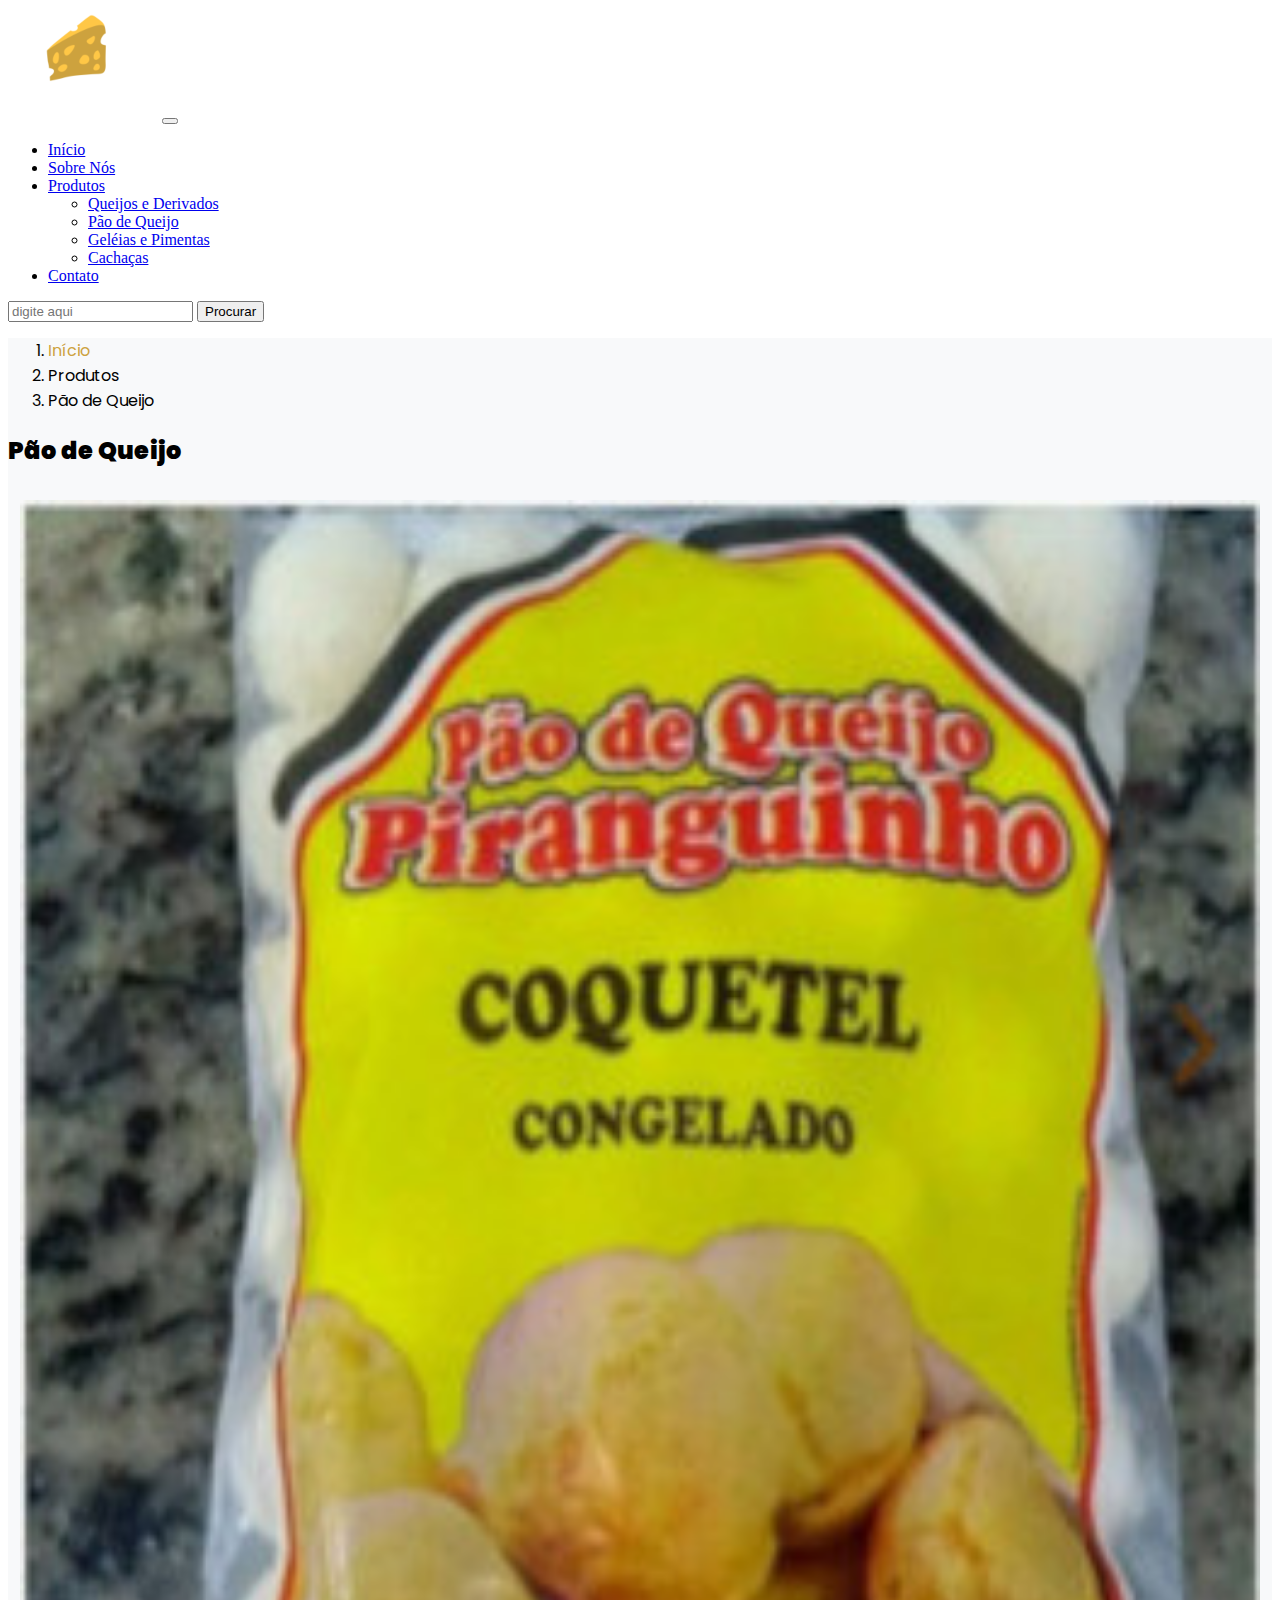
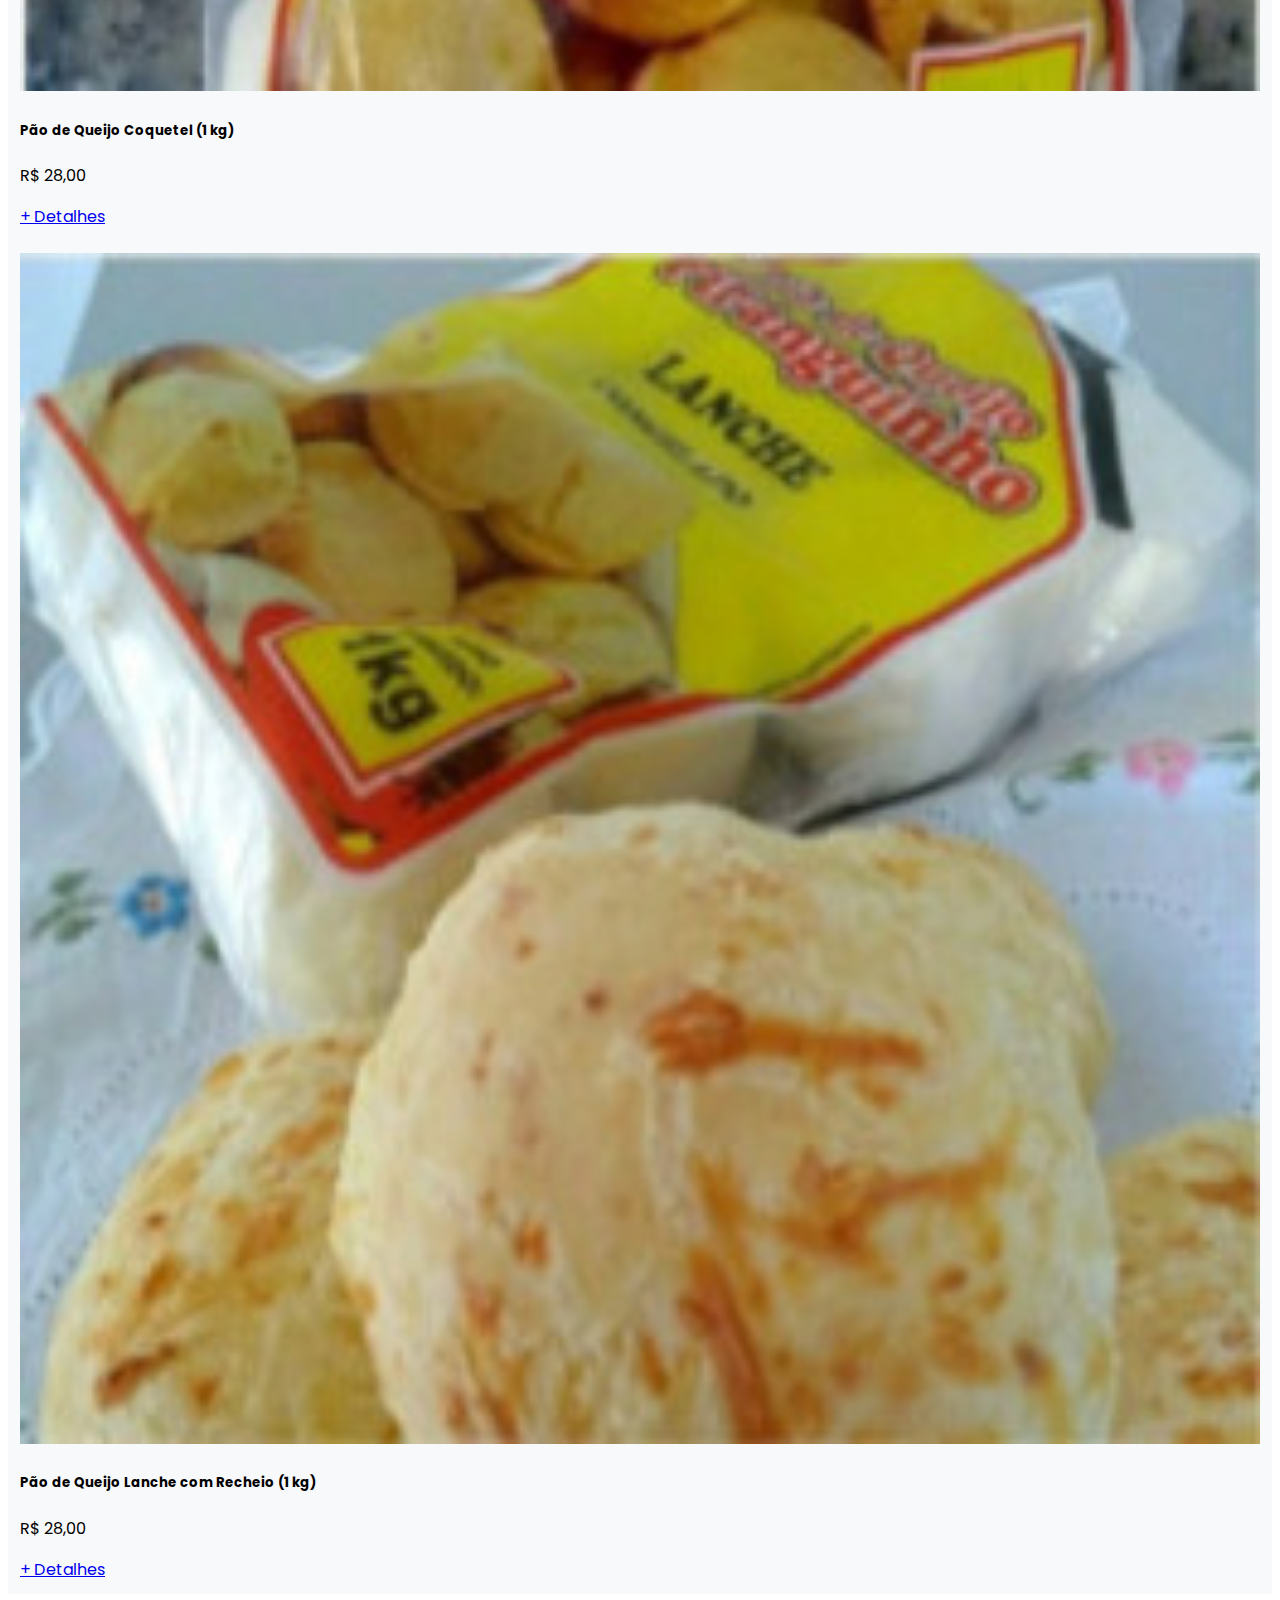
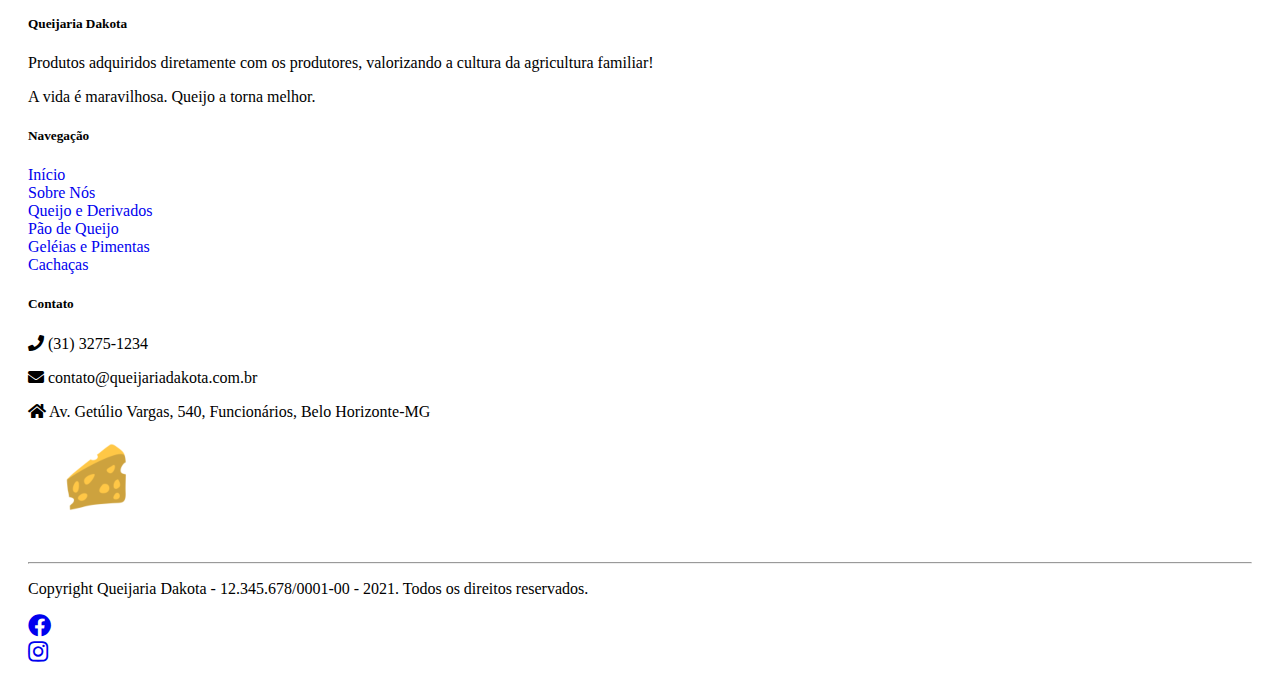
<file: pao-de-queijo.html>
<!DOCTYPE html>
<html lang="pt-br">

<head>
    <meta charset="UTF-8">
    <meta http-equiv="X-UA-Compatible" content="IE=edge">
    <meta name="viewport" content="width=device-width, initial-scale=1.0">
    <link href="https://cdn.jsdelivr.net/npm/bootstrap@5.0.2/dist/css/bootstrap.min.css" rel="stylesheet"
        integrity="sha384-EVSTQN3/azprG1Anm3QDgpJLIm9Nao0Yz1ztcQTwFspd3yD65VohhpuuCOmLASjC" crossorigin="anonymous">
    <link rel="stylesheet" type="text/css"
        href="https://cdnjs.cloudflare.com/ajax/libs/font-awesome/5.15.3/css/all.min.css">
    <link rel="preconnect" href="https://fonts.googleapis.com">
    <link rel="preconnect" href="https://fonts.gstatic.com" crossorigin>
    <link href="https://fonts.googleapis.com/css2?family=Poppins:wght@200;300;400;500;600;700&display=swap"
        rel="stylesheet">
    <link rel="stylesheet" href="style.css">
    <title>.: Pão de Queijo - Queijaria Dakota :.</title>
</head>

<body>

    <header class="container-fluid">
        <nav class="navbar navbar-expand-lg navbar-dark bg-dark">
            <div class="container-fluid">
                <a class="navbar-brand" href="index.html"><img src="imagens/queijo-logo-150px-texto.png" alt=""></a>
                <button class="navbar-toggler" type="button" data-bs-toggle="collapse"
                    data-bs-target="#navbarSupportedContent" aria-controls="navbarSupportedContent"
                    aria-expanded="false" aria-label="Toggle navigation">
                    <span class="navbar-toggler-icon"></span>
                </button>
                <div class="collapse navbar-collapse" id="navbarSupportedContent">
                    <ul class="navbar-nav me-auto mb-2 mb-lg-0">
                        <li class="nav-item">
                            <a class="nav-link" aria-current="page" href="index.html">Início</a>
                        </li>
                        <li class="nav-item">
                            <a class="nav-link" href="sobre-nos.html">Sobre Nós</a>
                        </li>
                        <li class="nav-item dropdown">
                            <a class="nav-link active dropdown-toggle" href="#" id="navbarDropdown" role="button"
                                data-bs-toggle="dropdown" aria-expanded="false">
                                Produtos
                            </a>
                            <ul class="dropdown-menu" aria-labelledby="navbarDropdown">
                                <li><a class="dropdown-item" href="queijos.html">Queijos e Derivados</a></li>
                                <li><a class="dropdown-item active" href="pao-de-queijo.html">Pão de Queijo</a></li>
                                <li><a class="dropdown-item" href="geleias.html">Geléias e Pimentas</a></li>
                                <li><a class="dropdown-item" href="cachacas.html">Cachaças</a></li>
                            </ul>
                        </li>
                        <li class="nav-item">
                            <a class="nav-link" href="contato.html">Contato</a>
                        </li>
                    </ul>
                    <form class="d-flex">
                        <input class="form-control me-2" type="search" placeholder="digite aqui" aria-label="Search">
                        <button class="btn btn-outline-warning" type="submit">Procurar</button>
                    </form>
                </div>
            </div>
        </nav>
    </header>


    <div class="container main">
        <div class="row">
            <div class="col-12">
                <nav style="--bs-breadcrumb-divider: url(&#34;data:image/svg+xml,%3Csvg xmlns='http://www.w3.org/2000/svg' width='8' height='8'%3E%3Cpath d='M2.5 0L1 1.5 3.5 4 1 6.5 2.5 8l4-4-4-4z' fill='currentColor'/%3E%3C/svg%3E&#34;);"
                    aria-label="breadcrumb">
                    <ol class="breadcrumb justify-content-end">
                        <li class="breadcrumb-item"><a href="index.html">Início</a></li>
                        <li class="breadcrumb-item active" aria-current="page">Produtos</li>
                        <li class="breadcrumb-item active" aria-current="page">Pão de Queijo</li>
                    </ol>
                </nav>
            </div>
        </div>
        <div class="row">
            <div class="col-12 text-center titulo-pagina">
                <h2 class="text-uppercase mb-4 font-weight-bold text-warning"><strong>Pão de Queijo</strong></h2>
            </div>
        </div>
        <div class="row">
            <!-- para páginas grandes ou extra-grandes - 4 produtos por linha
                 para paginas medias, 3 produtos por linha
                 para paginas pequenas, 2 produtos por linha
                 para paginas extra pequenas, 1 produto por linha-->

            <div class="col-xs-12 col-sm-6 col-md-4 col-lg-3 col-xl-3 cartoes">
                <div class="card">
                    <img src="imagens/pao-de-queijo-coquetel-256px.jpg" class="card-img-top" alt="..." width="100%">
                    <div class="card-body">
                        <h5 class="card-title">Pão de Queijo Coquetel (1 kg)</h5>
                        <p class="card-text">R$ 28,00</p>
                        <a class="btn btn-outline-dark flex-sm-fill text-sm-center mb-4 text-uppercase"
                            href="descricao.html">+ Detalhes</a>
                    </div>
                </div>
            </div>

            <div class="col-xs-12 col-sm-6 col-md-4 col-lg-3 col-xl-3 cartoes">
                <div class="card">
                    <img src="imagens/pao-de-queijo-lanche-256px.jpg" class="card-img-top" alt="..." width="100%">
                    <div class="card-body">
                        <h5 class="card-title">Pão de Queijo Lanche com Recheio (1 kg)</h5>
                        <p class="card-text">R$ 28,00</p>
                        <a class="btn btn-outline-dark flex-sm-fill text-sm-center mb-4 text-uppercase"
                            href="descricao.html">+ Detalhes</a>
                    </div>
                </div>
            </div>

        </div>
    </div>

    <footer class="bg-dark text-white pt-5 pb-4">

        <div class="container text-center text-md-left">

            <div class="row text-center text-md-left">

                <div class="col-md-3 col-lg-3 col-xl-3 mx-auto mt-3">
                    <h5 class="text-uppercase mb-4 font-weight-bold text-warning">Queijaria Dakota</h5>
                    <p>Produtos adquiridos diretamente com os produtores, valorizando a cultura da agricultura familiar!
                    </p>
                    <p>A vida é maravilhosa. Queijo a torna melhor.</p>
                </div>

                <div class="col-md-2 col-lg-2 col-xl-2 mx-auto mt-3">
                    <h5 class="text-uppercase mb-4 font-weight-bold text-warning">Navegação</h5>
                    <ul>
                        <li><a href="index.html" class="text-white" style="text-decoration: none;">Início</a></li>
                        <li><a href="sobre-nos.html" class="text-white" style="text-decoration: none;">Sobre Nós</a>
                        </li>
                        <li><a href="queijos.html" class="text-white" style="text-decoration: none;">Queijo e
                                Derivados</a></li>
                        <li><a href="pao-de-queijo.html" class="text-white" style="text-decoration: none;">Pão de
                                Queijo</a></li>
                        <li><a href="geleias.html" class="text-white" style="text-decoration: none;">Geléias e
                                Pimentas</a></li>
                        <li><a href="cachacas.html" class="text-white" style="text-decoration: none;">Cachaças</a></li>
                    </ul>
                </div>

                <div class="col-md-4 col-lg-3 col-xl-3 mx-auto mt-3">
                    <h5 class="text-uppercase mb-4 font-weight-bold text-warning">Contato</h5>
                    <p>
                        <i class="fas fa-phone mr-3"></i> (31) 3275-1234
                    </p>
                    <p>
                        <i class="fas fa-envelope mr-3"></i> contato@queijariadakota.com.br
                    </p>
                    <p>
                        <i class="fas fa-home mr-3"></i> Av. Getúlio Vargas, 540, Funcionários, Belo Horizonte-MG
                    </p>
                </div>

                <div class="col-md-3 col-lg-2 col-xl-2 mx-auto mt-3">
                    <img src="imagens/queijo-logo-150px-texto.png" alt="">
                </div>

            </div>

            <hr class="mb-4">

            <div class="row align-items-center">

                <div class="col-md-7 col-lg-8 ">
                    <p> Copyright Queijaria Dakota - 12.345.678/0001-00 - 2021. Todos os direitos reservados.</p>
                </div>

                <div class="col-md-5 col-lg-4">
                    <div class="text-center text-md-right">
                        <ul class="list-unstyled list-inline">
                            <li class="list-inline-item">
                                <a href="#" class="btn-floating btn-sm text-white" style="font-size: 23px;"><i
                                        class="fab fa-facebook"></i></a>
                            </li>
                            <li class="list-inline-item">
                                <a href="#" class="btn-floating btn-sm text-white" style="font-size: 23px;"><i
                                        class="fab fa-instagram"></i></a>
                            </li>
                        </ul>
                    </div>
                </div>

            </div>

        </div>

    </footer>

    <script src="https://cdn.jsdelivr.net/npm/bootstrap@5.0.2/dist/js/bootstrap.bundle.min.js"
        integrity="sha384-MrcW6ZMFYlzcLA8Nl+NtUVF0sA7MsXsP1UyJoMp4YLEuNSfAP+JcXn/tWtIaxVXM"
        crossorigin="anonymous"></script>
</body>

</html>
</file>
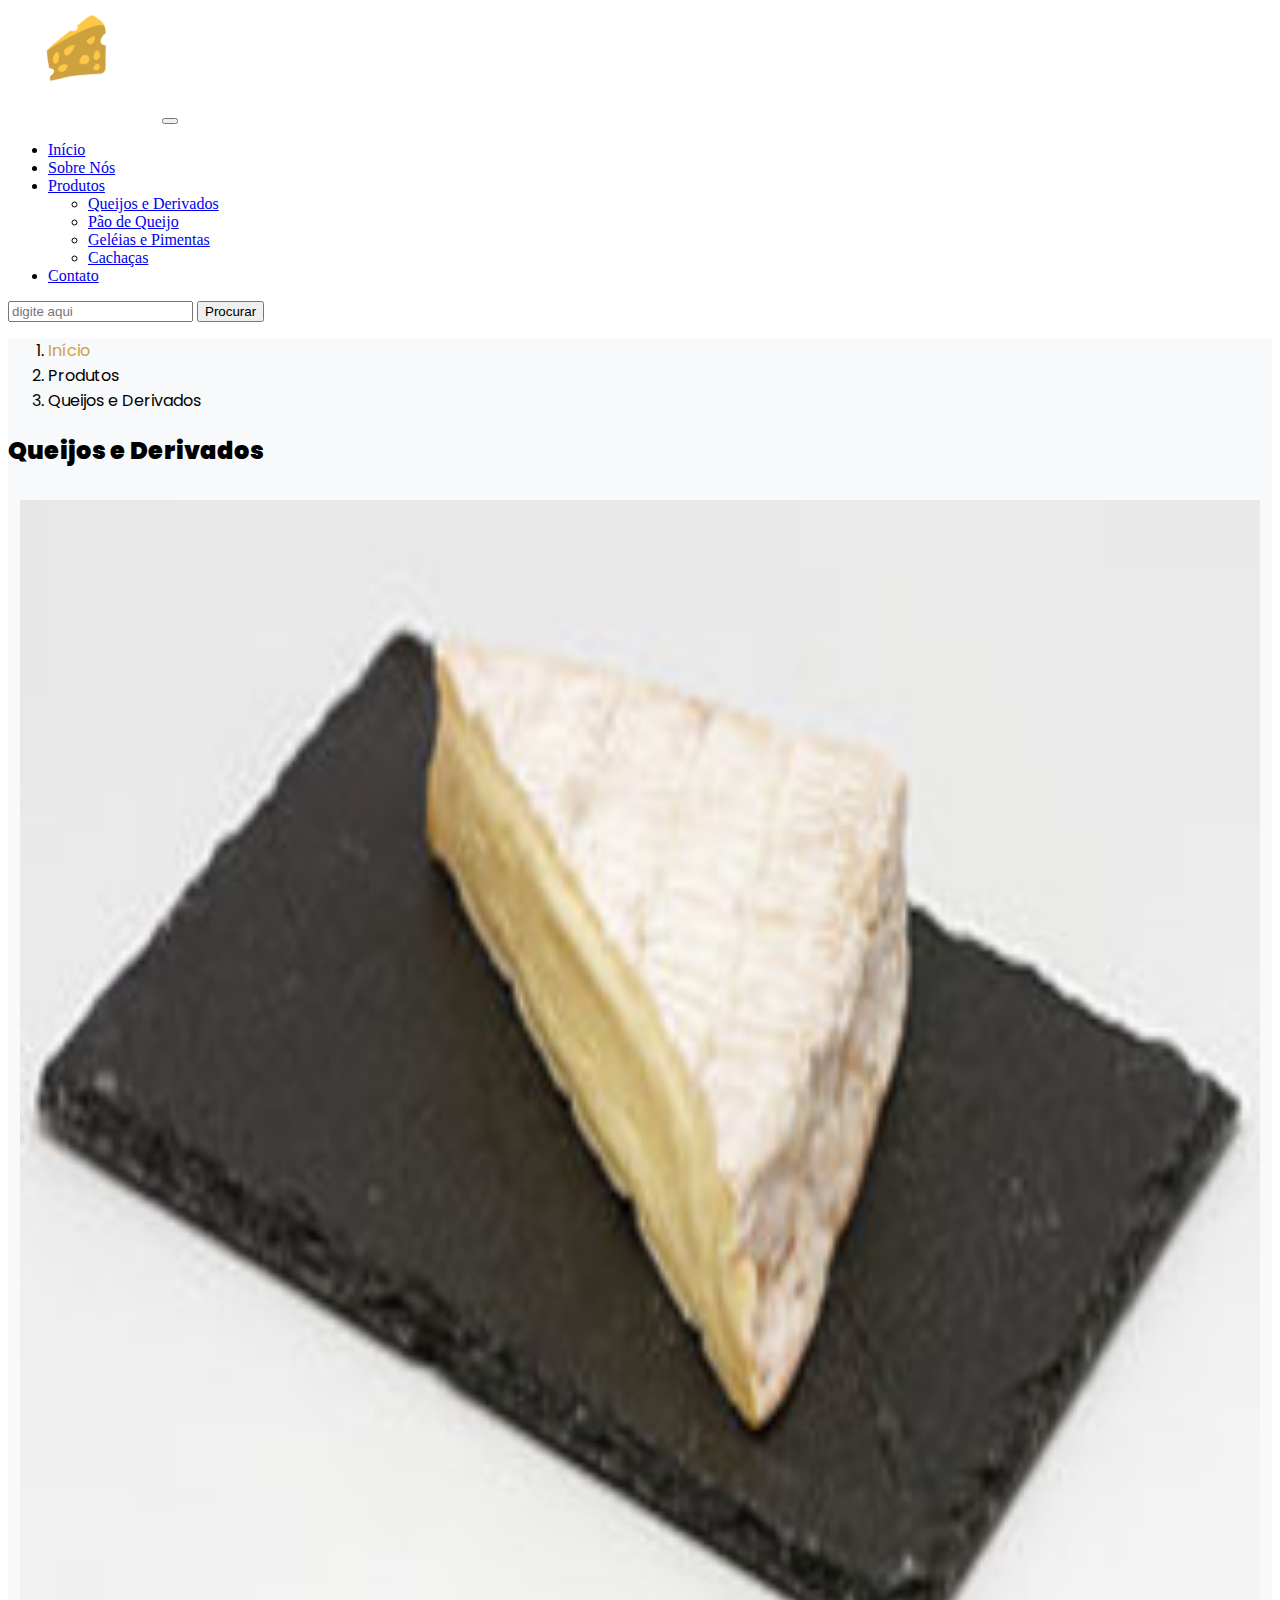
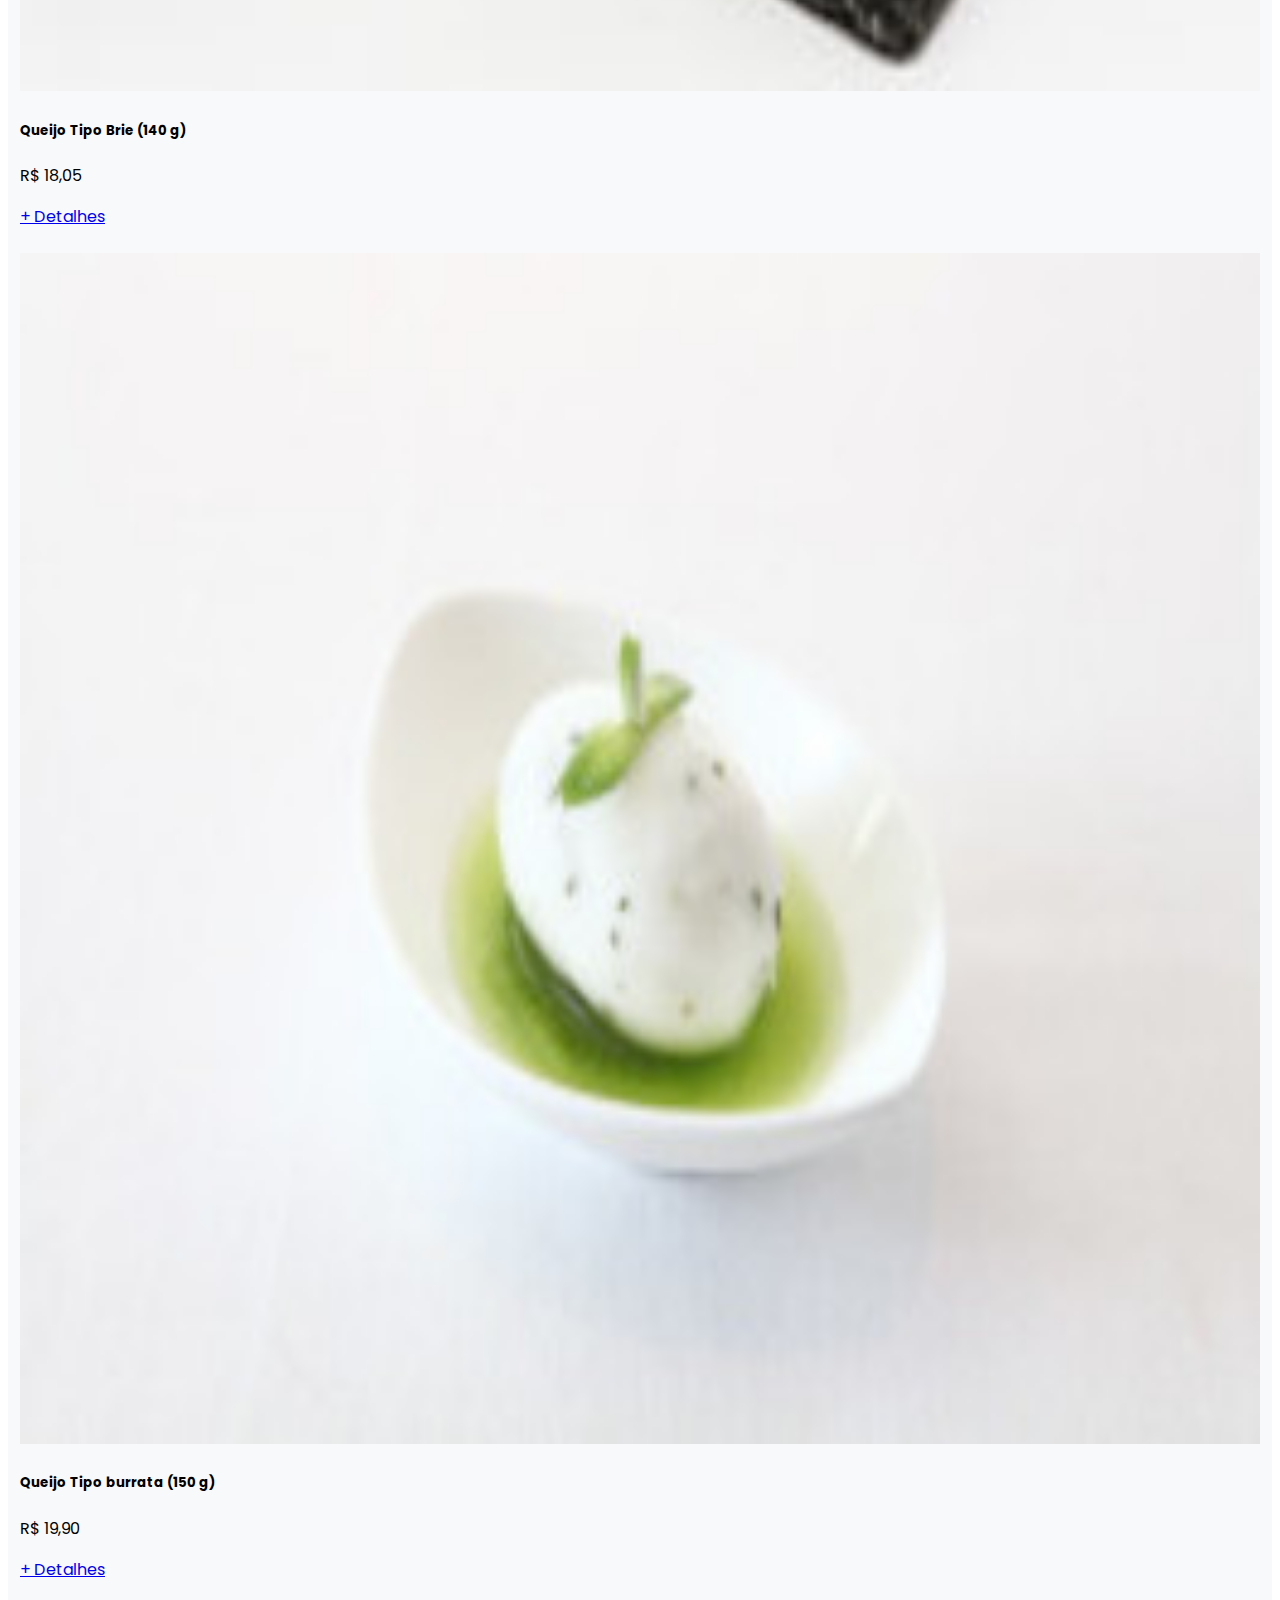
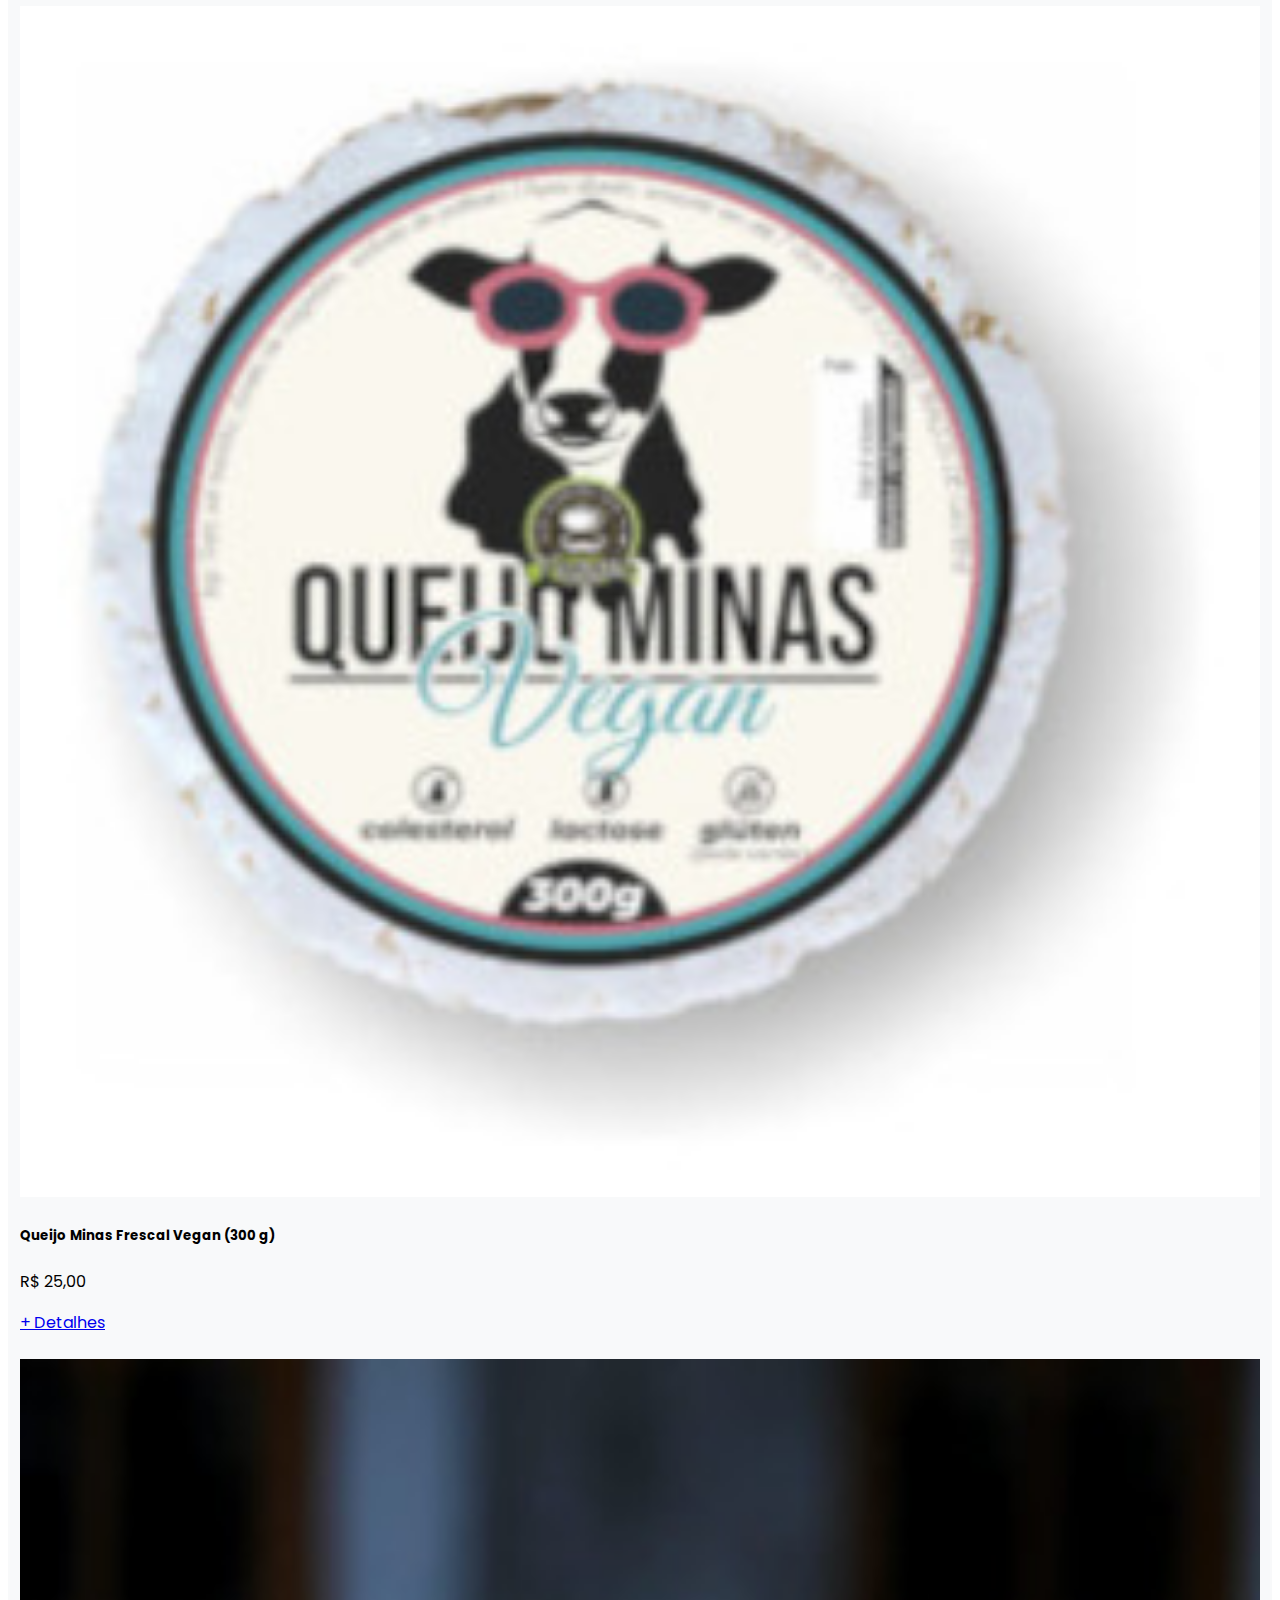
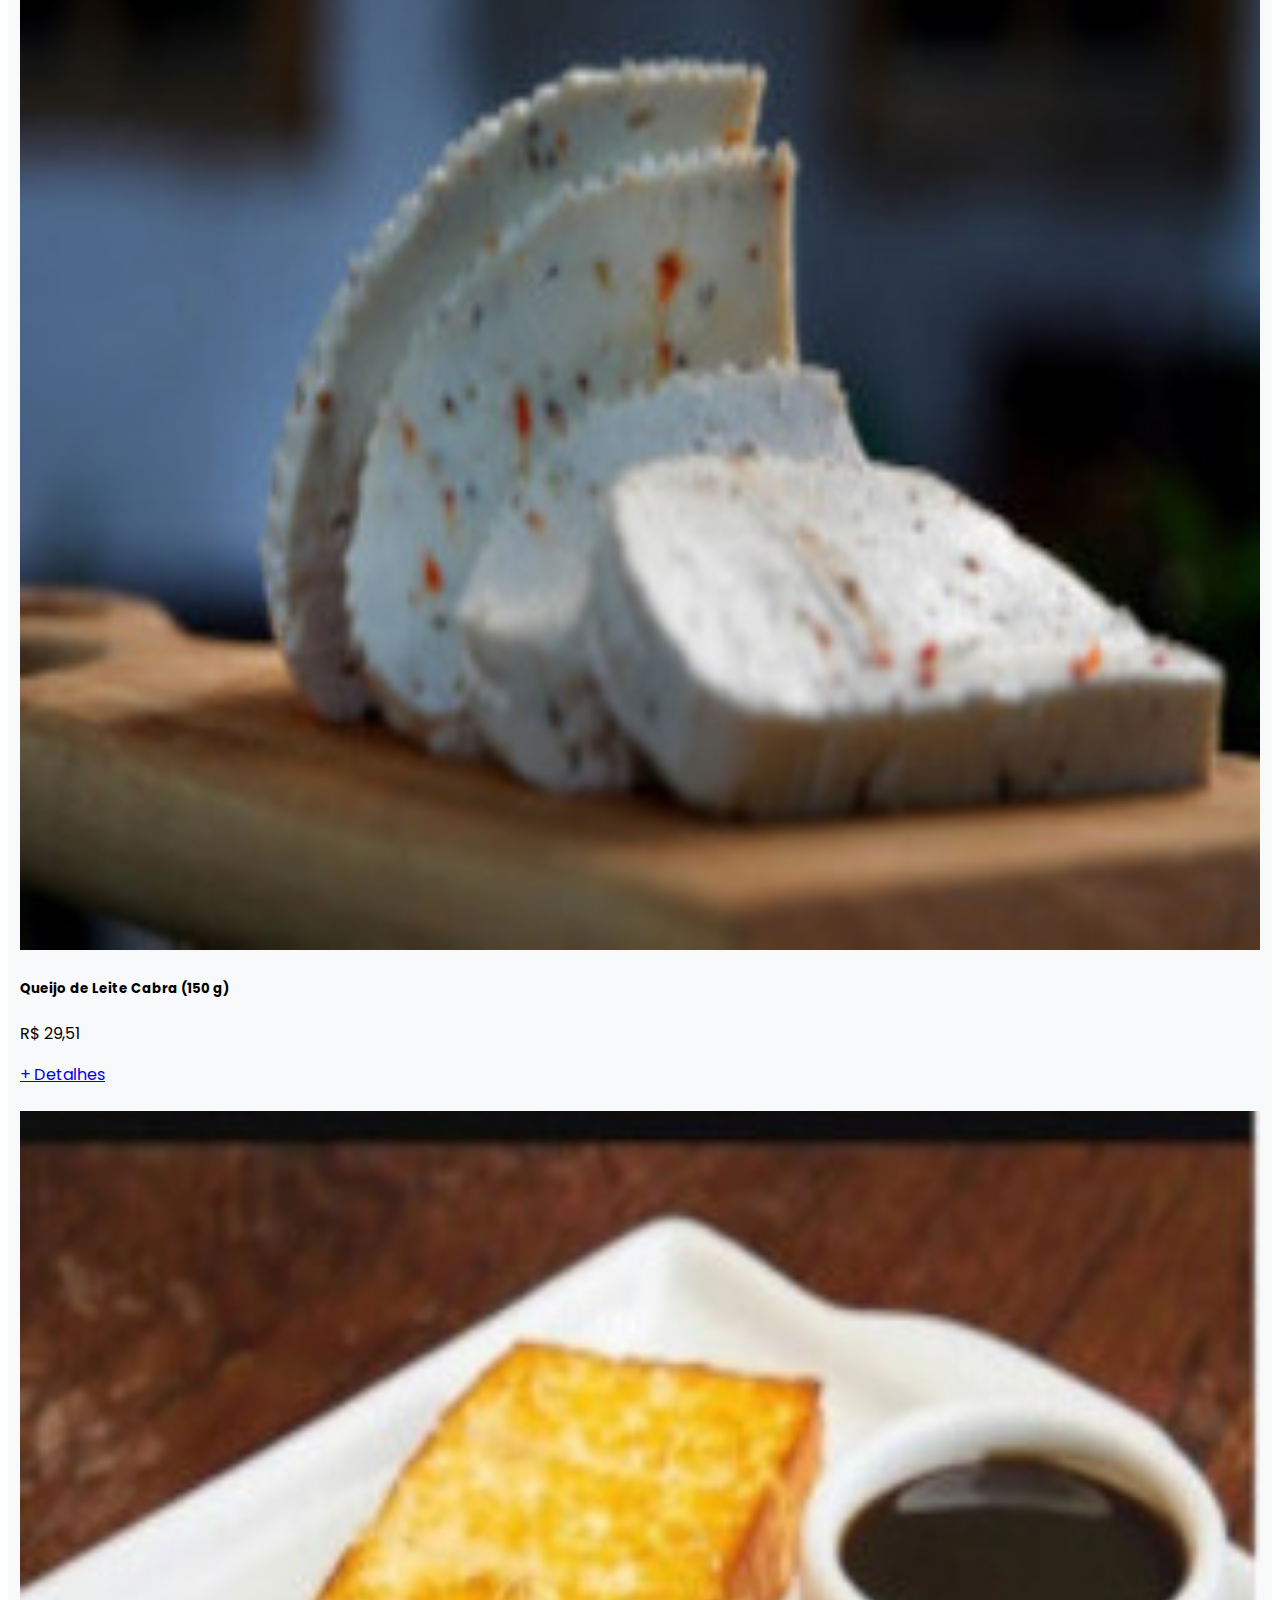
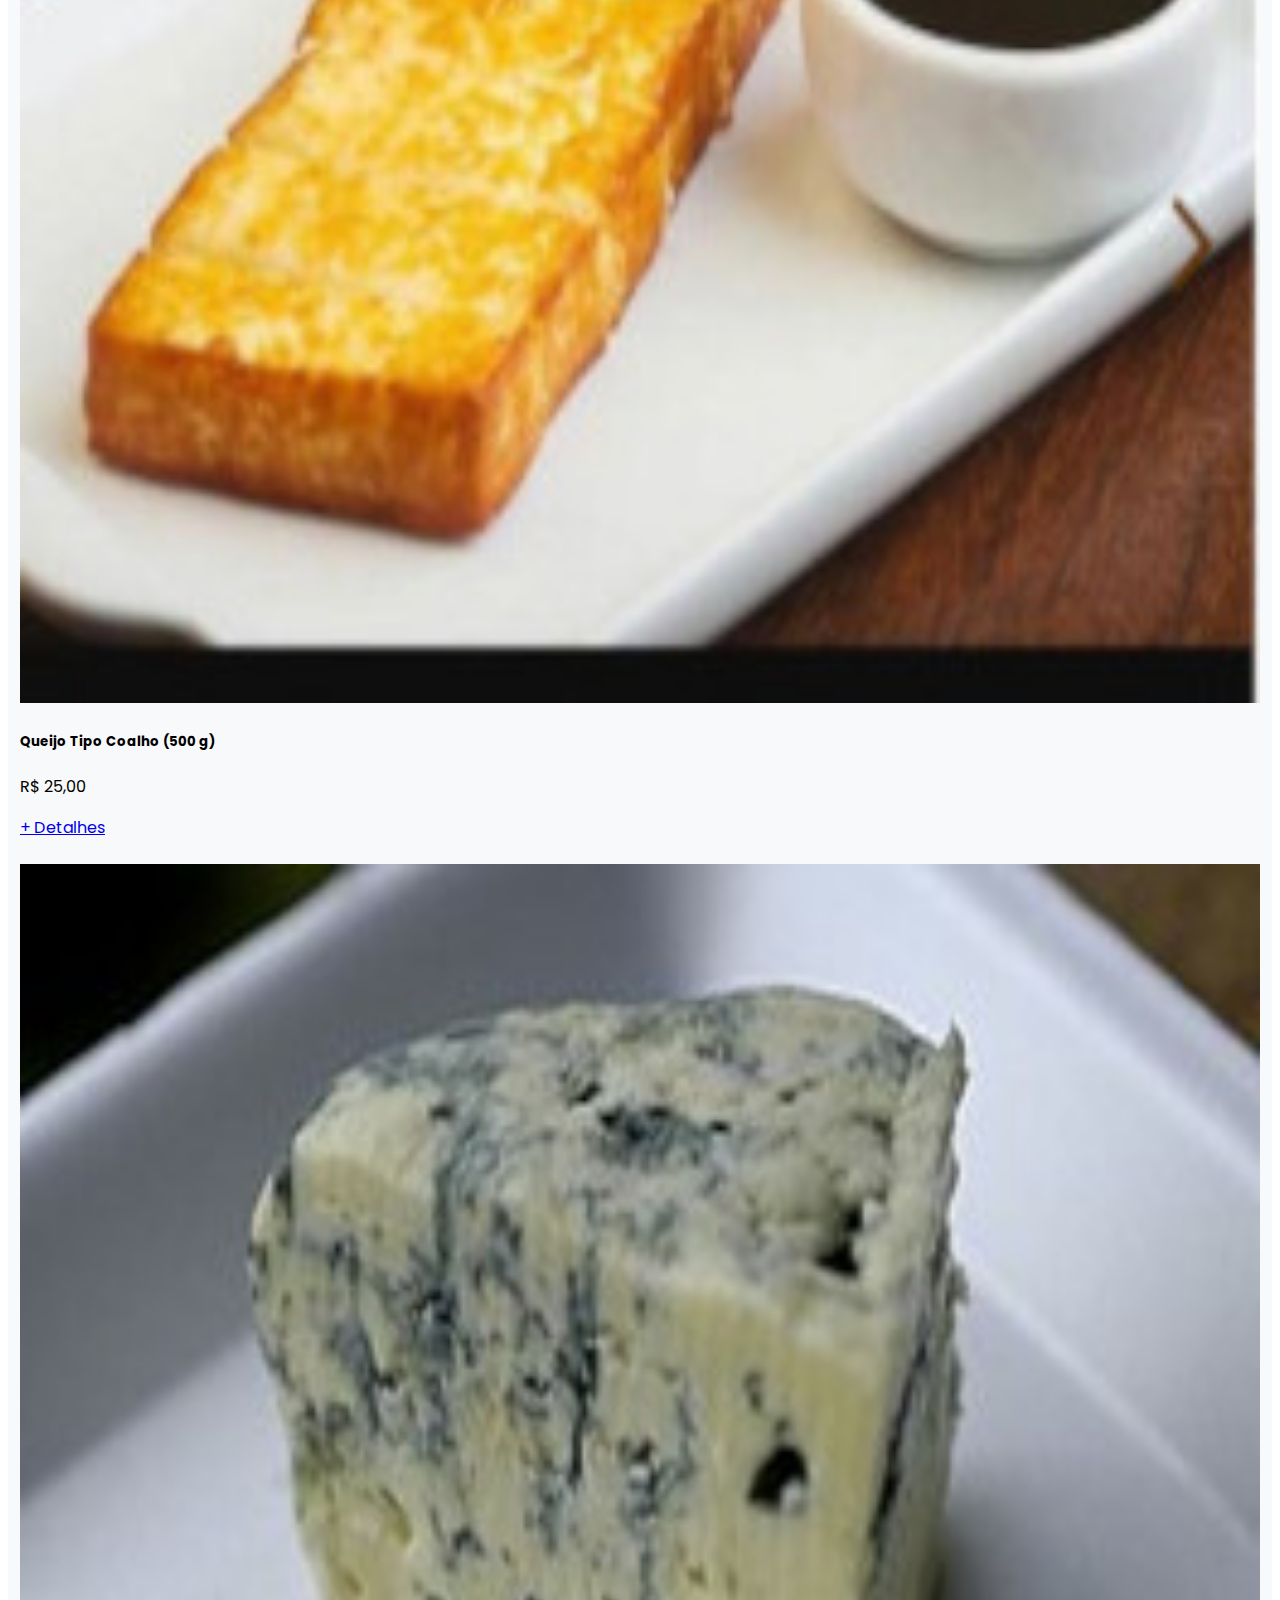
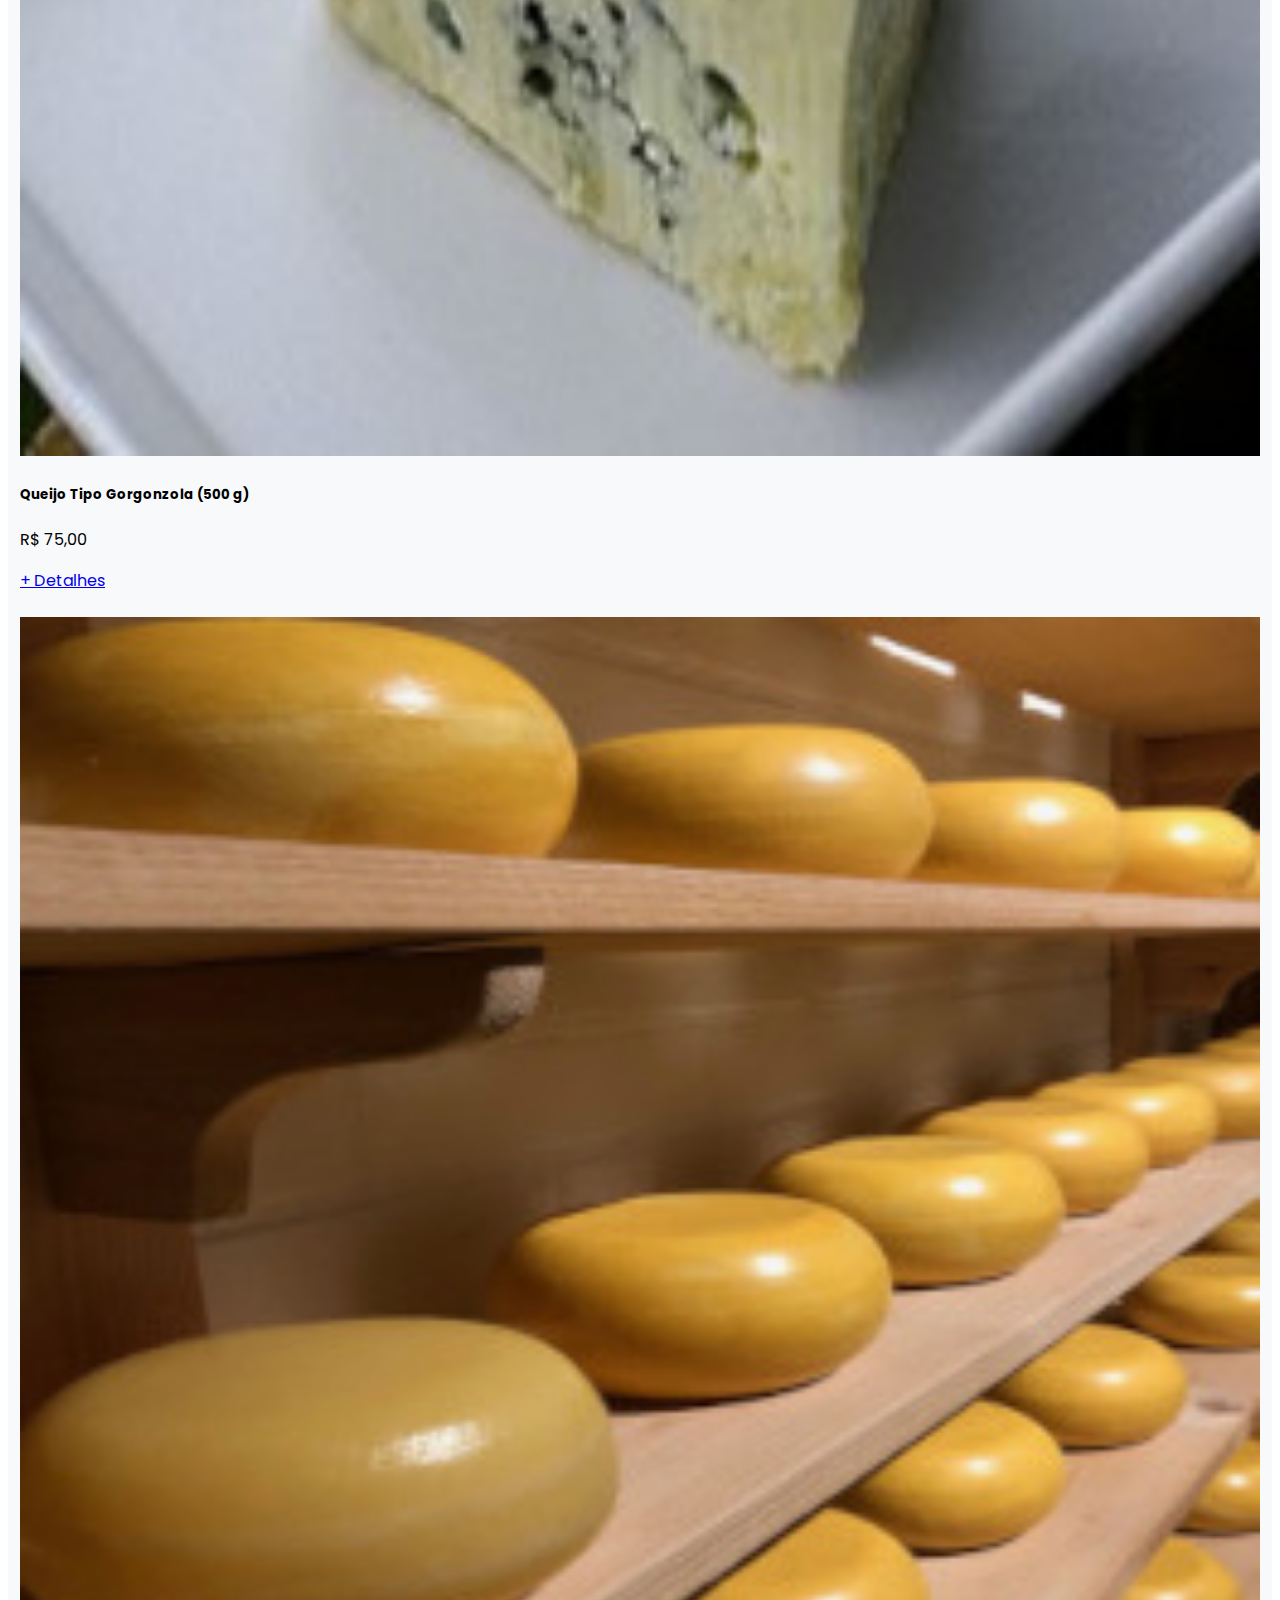
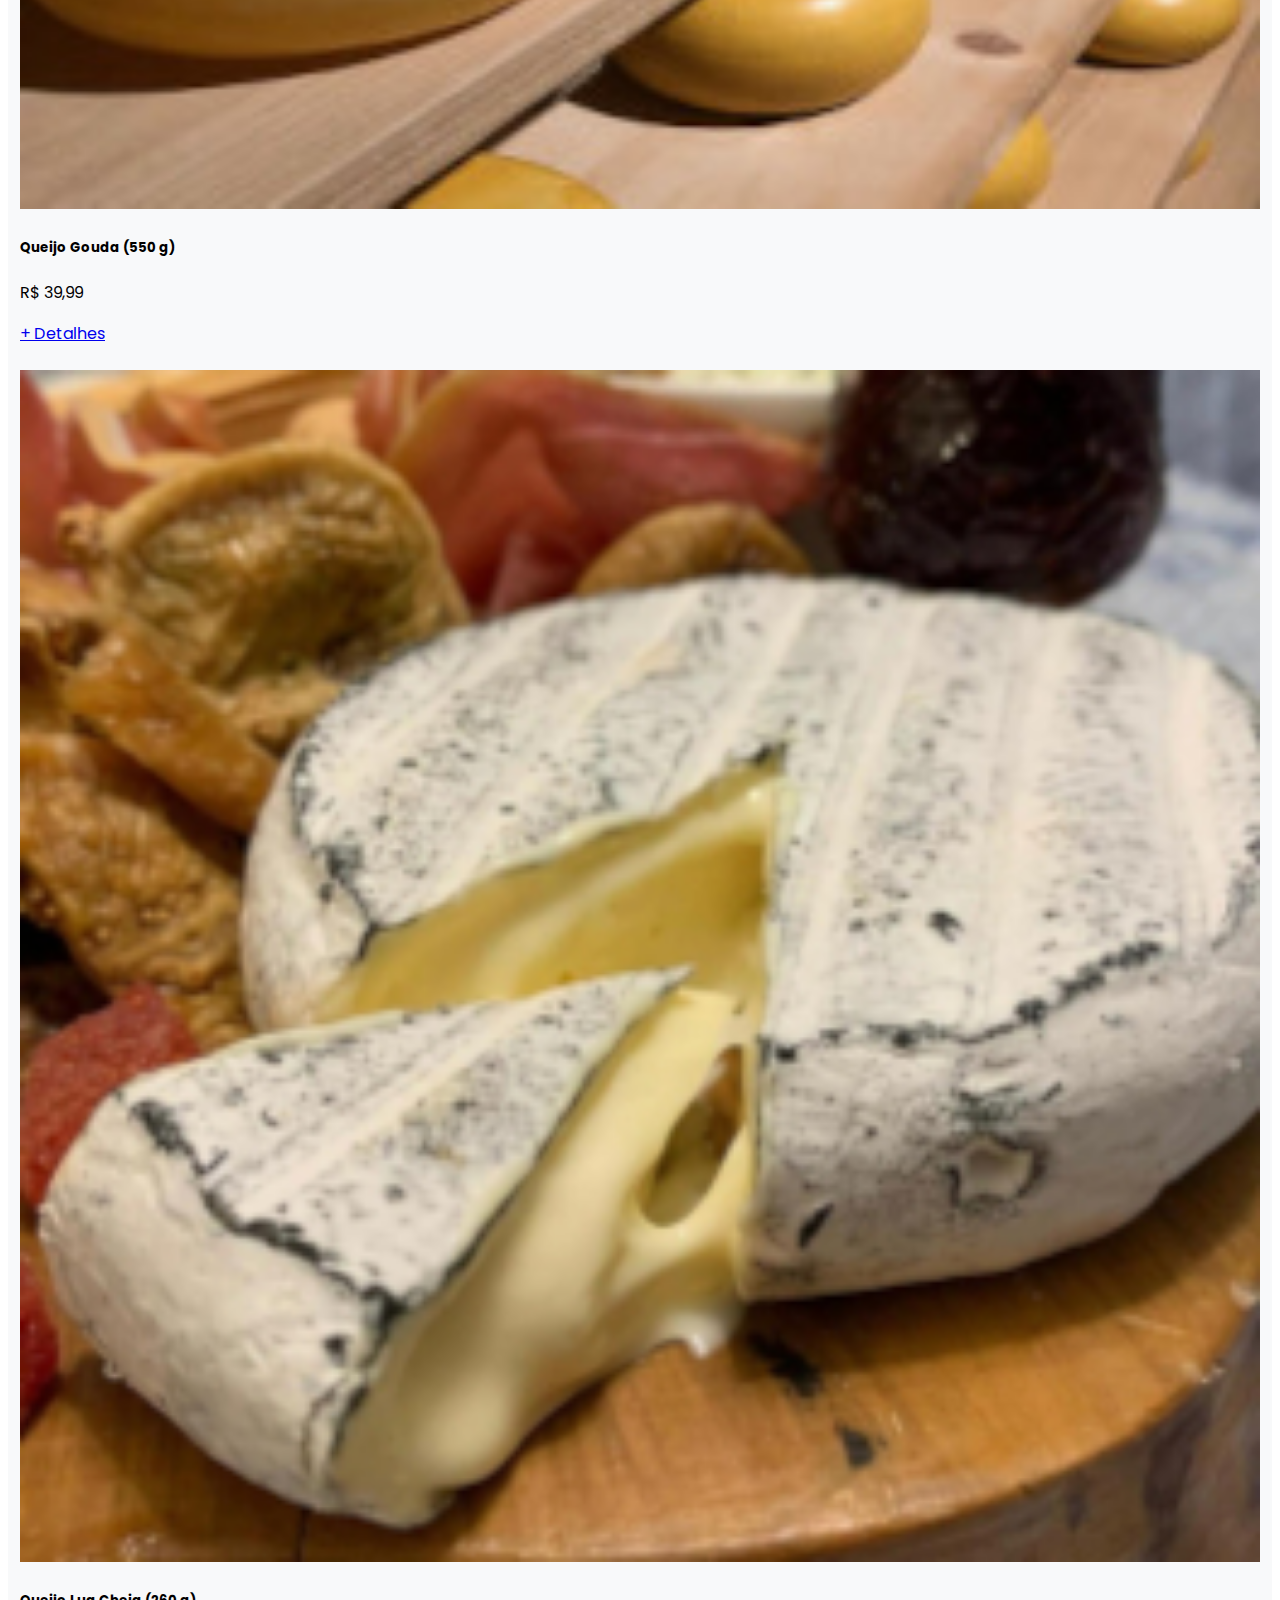
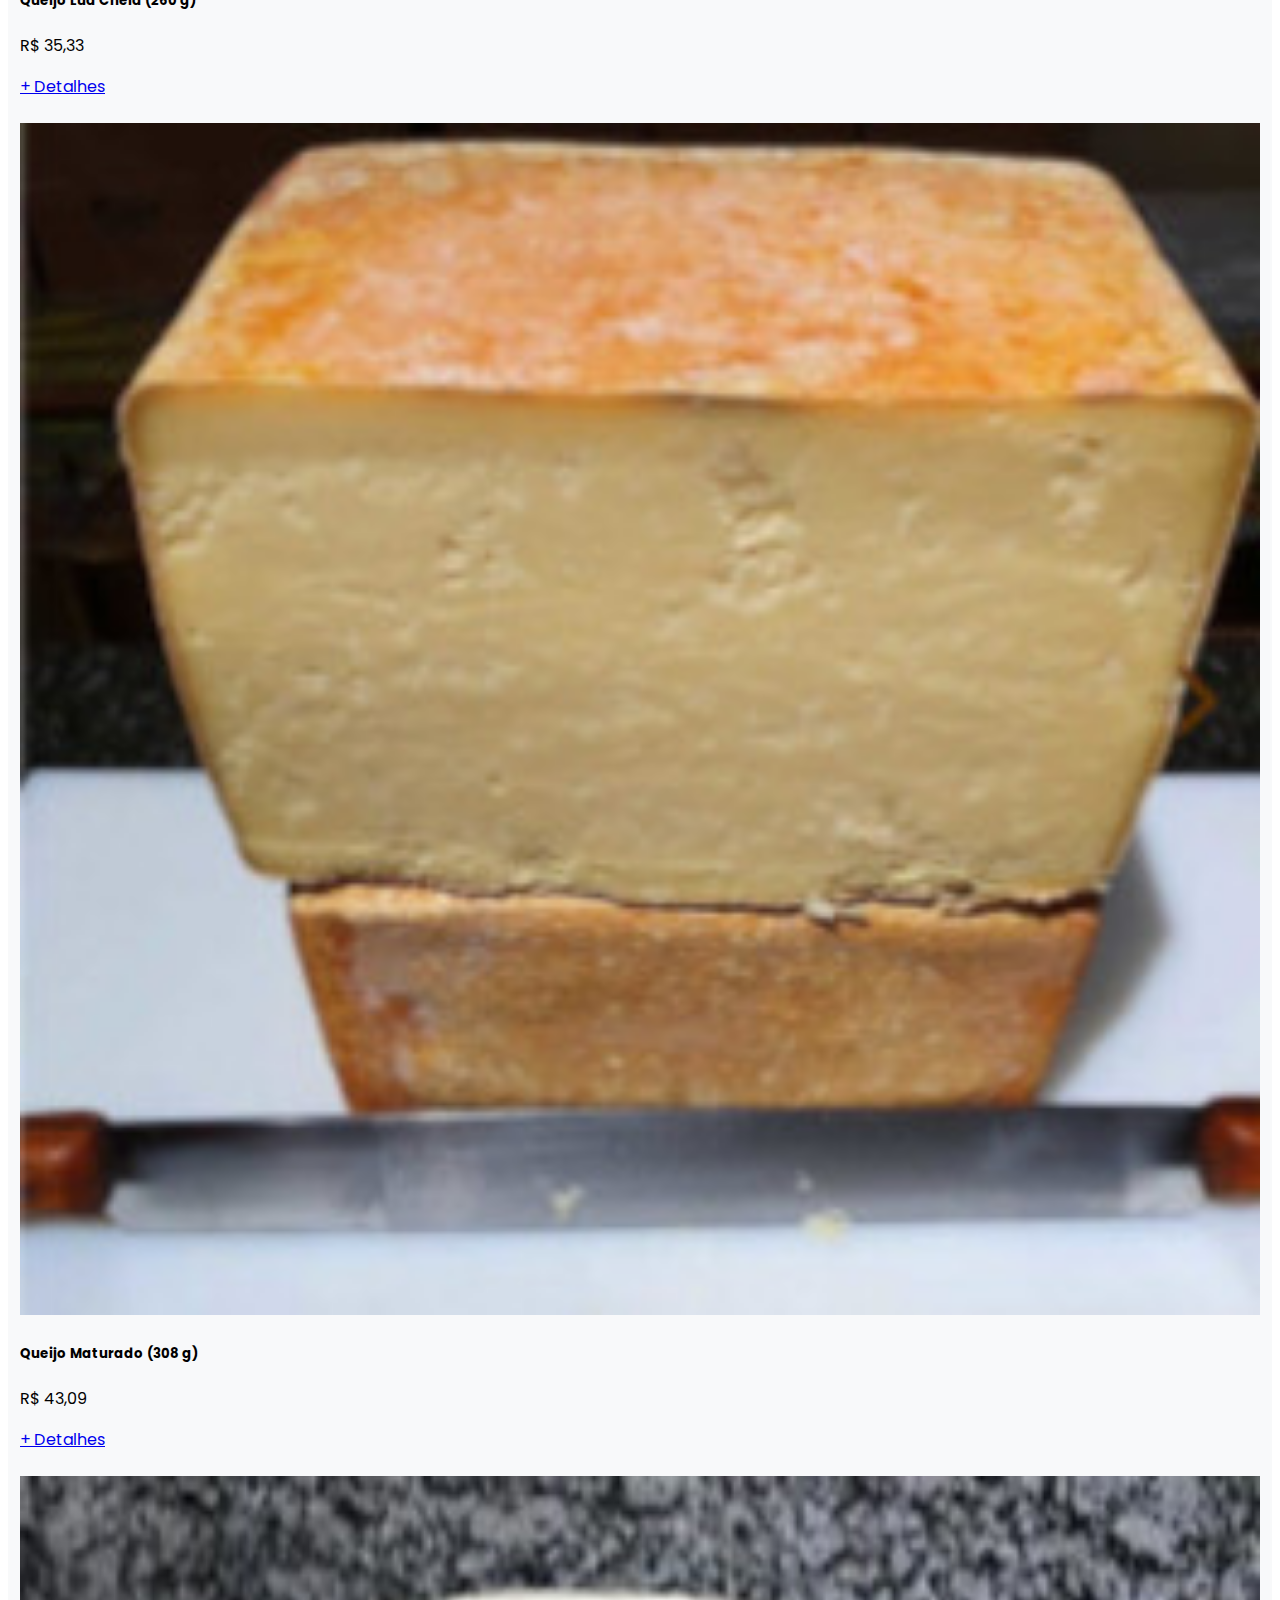
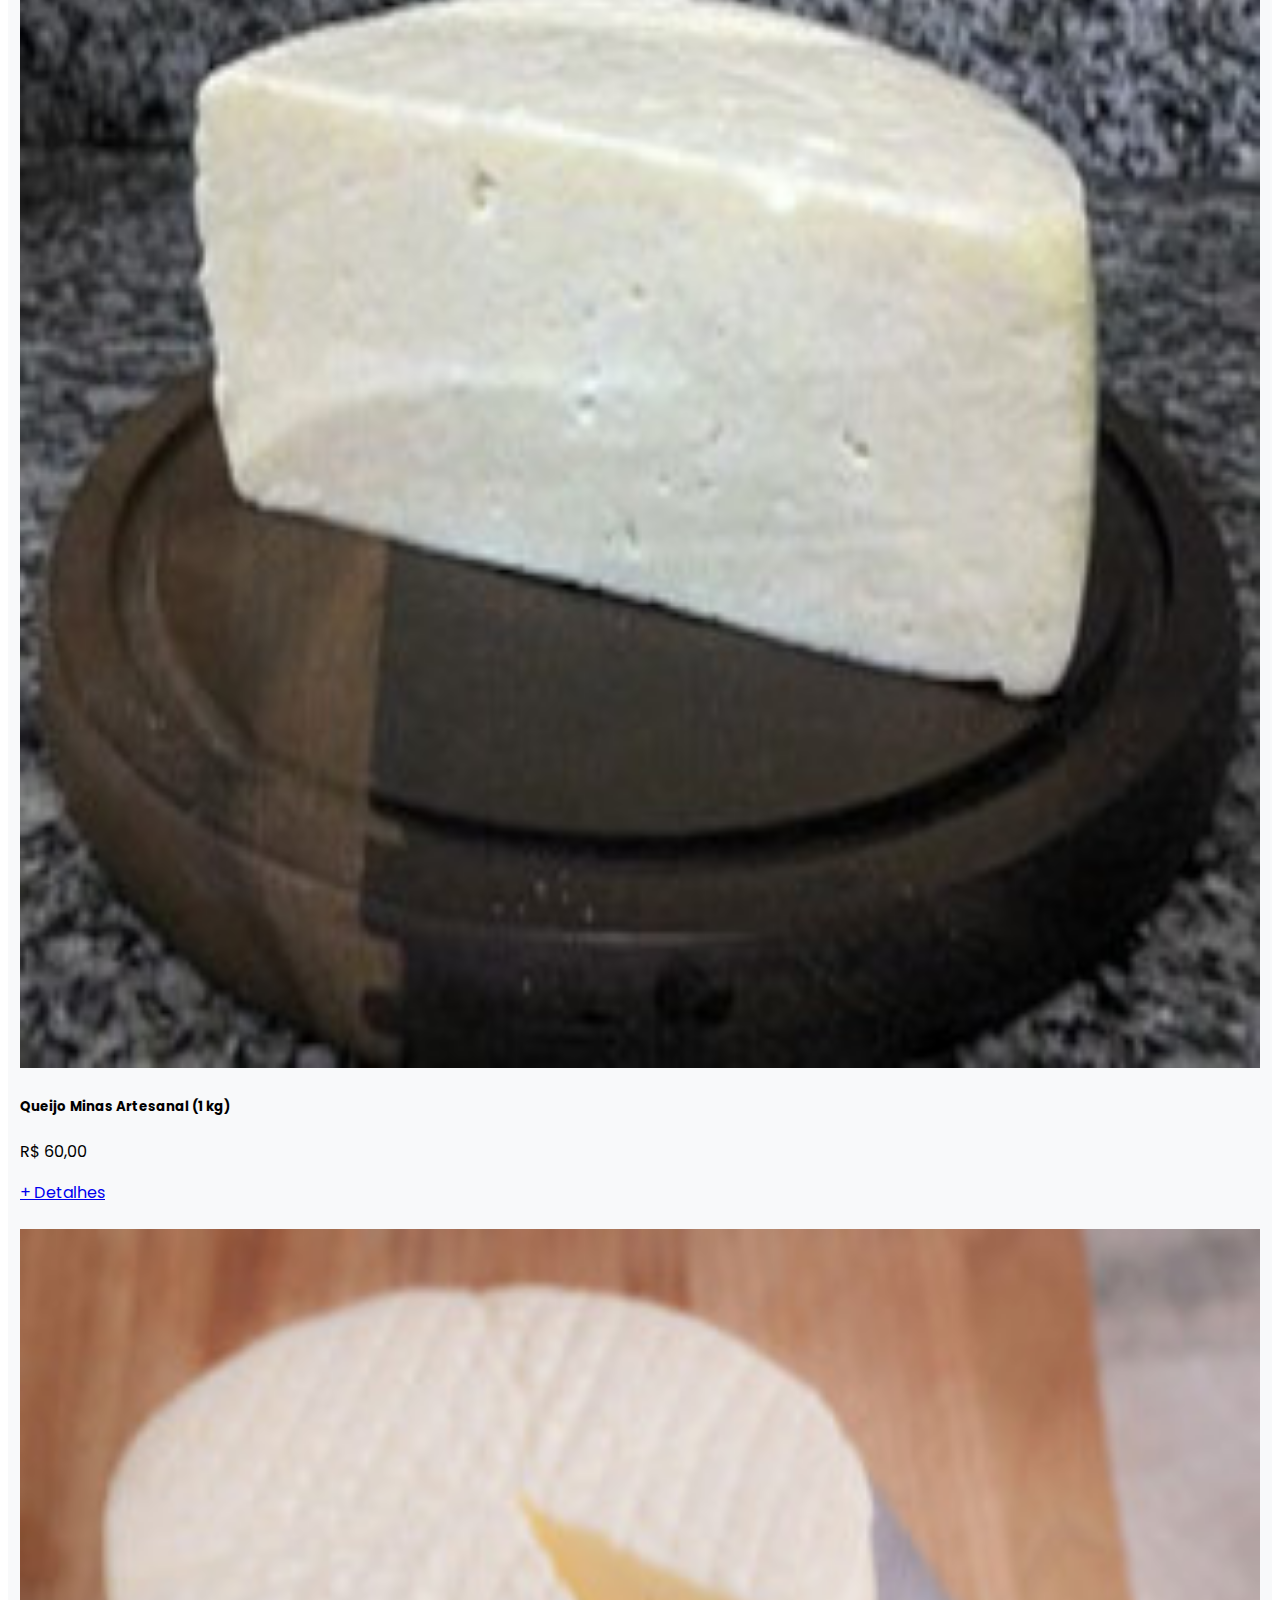
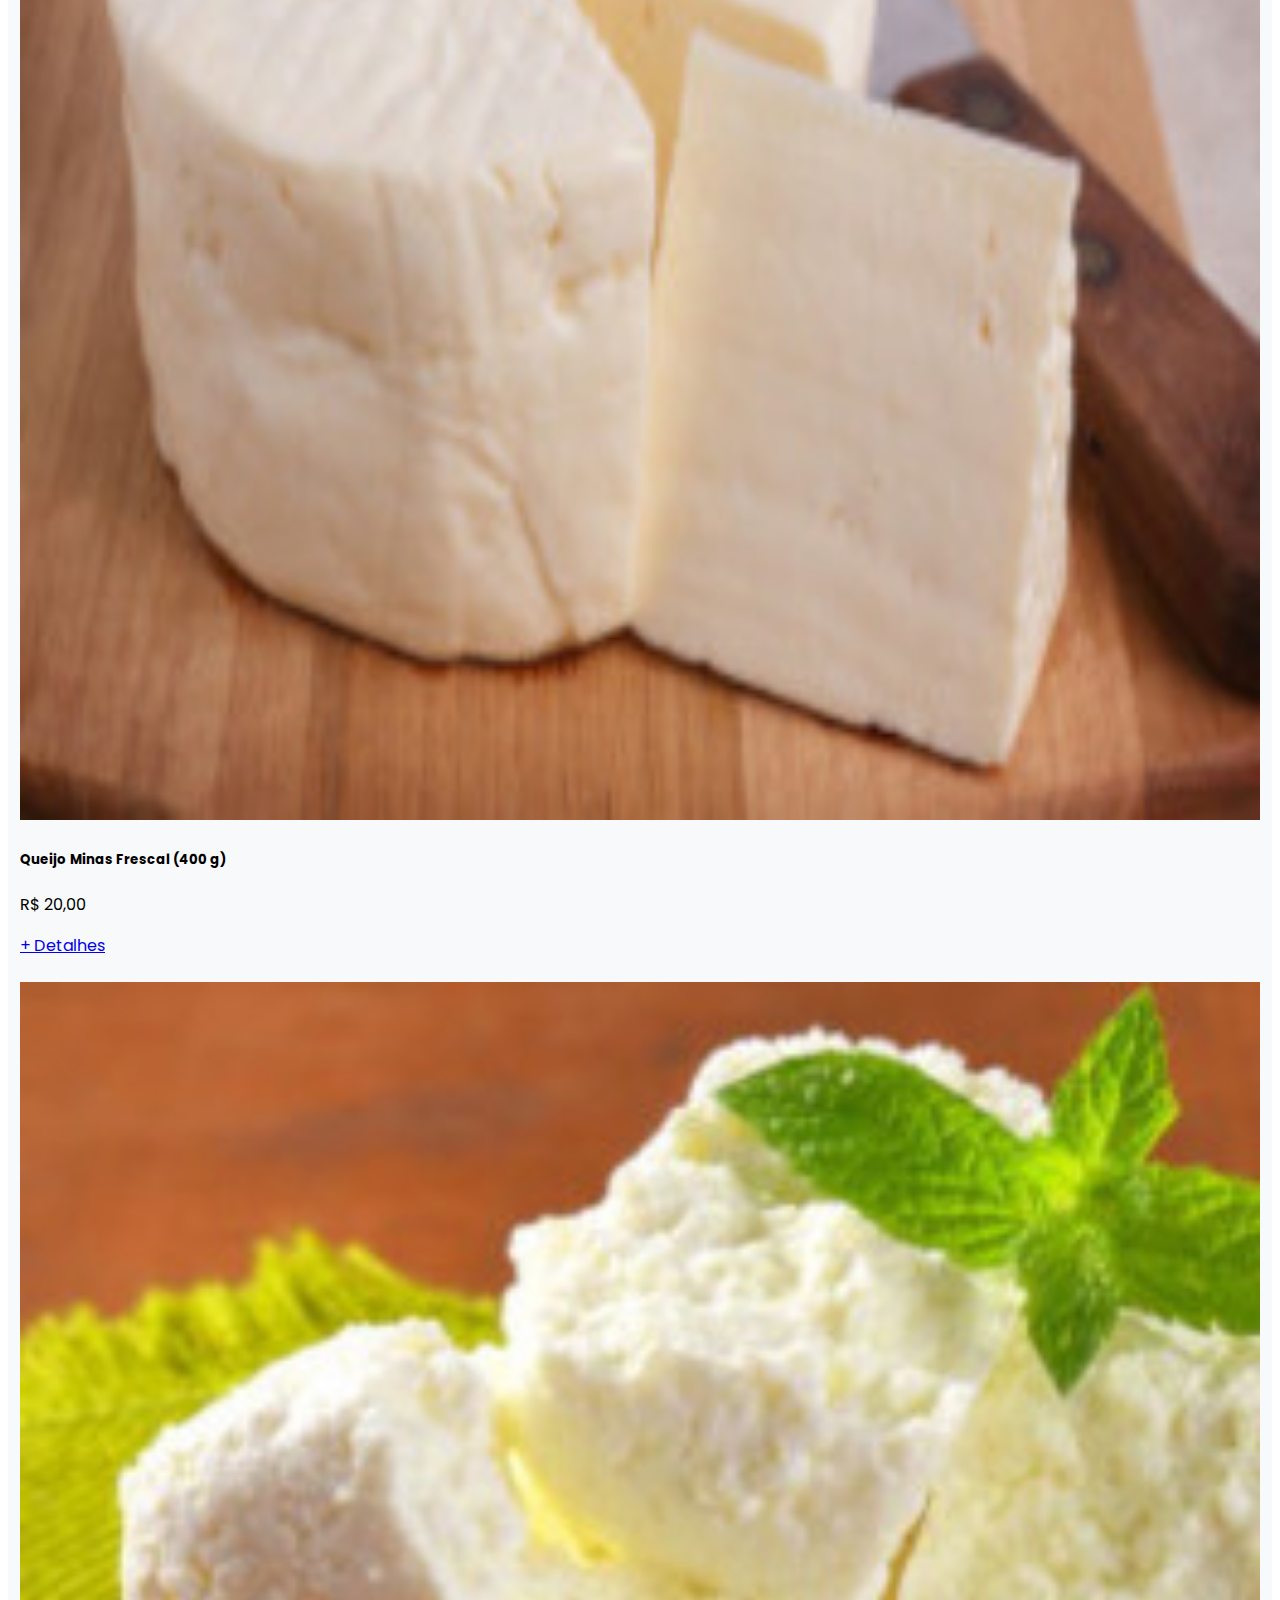
<file: queijos.html>
<!DOCTYPE html>
<html lang="pt-br">

<head>
    <meta charset="UTF-8">
    <meta http-equiv="X-UA-Compatible" content="IE=edge">
    <meta name="viewport" content="width=device-width, initial-scale=1.0">
    <link href="https://cdn.jsdelivr.net/npm/bootstrap@5.0.2/dist/css/bootstrap.min.css" rel="stylesheet"
        integrity="sha384-EVSTQN3/azprG1Anm3QDgpJLIm9Nao0Yz1ztcQTwFspd3yD65VohhpuuCOmLASjC" crossorigin="anonymous">
    <link rel="stylesheet" type="text/css"
        href="https://cdnjs.cloudflare.com/ajax/libs/font-awesome/5.15.3/css/all.min.css">
    <link rel="preconnect" href="https://fonts.googleapis.com">
    <link rel="preconnect" href="https://fonts.gstatic.com" crossorigin>
    <link href="https://fonts.googleapis.com/css2?family=Poppins:wght@200;300;400;500;600;700&display=swap"
        rel="stylesheet">
    <link rel="stylesheet" href="style.css">
    <title>.: Queijos e derivados - Queijaria Dakota :.</title>
</head>

<body>

    <header class="container-fluid">
        <nav class="navbar navbar-expand-lg navbar-dark bg-dark">
            <div class="container-fluid">
                <a class="navbar-brand" href="index.html"><img src="imagens/queijo-logo-150px-texto.png" alt=""></a>
                <button class="navbar-toggler" type="button" data-bs-toggle="collapse"
                    data-bs-target="#navbarSupportedContent" aria-controls="navbarSupportedContent"
                    aria-expanded="false" aria-label="Toggle navigation">
                    <span class="navbar-toggler-icon"></span>
                </button>
                <div class="collapse navbar-collapse" id="navbarSupportedContent">
                    <ul class="navbar-nav me-auto mb-2 mb-lg-0">
                        <li class="nav-item">
                            <a class="nav-link" aria-current="page" href="index.html">Início</a>
                        </li>
                        <li class="nav-item">
                            <a class="nav-link" href="sobre-nos.html">Sobre Nós</a>
                        </li>
                        <li class="nav-item dropdown">
                            <a class="nav-link active dropdown-toggle" href="#" id="navbarDropdown" role="button"
                                data-bs-toggle="dropdown" aria-expanded="false">
                                Produtos
                            </a>
                            <ul class="dropdown-menu" aria-labelledby="navbarDropdown">
                                <li><a class="dropdown-item active" href="queijos.html">Queijos e Derivados</a></li>
                                <li><a class="dropdown-item" href="pao-de-queijo.html">Pão de Queijo</a></li>
                                <li><a class="dropdown-item" href="geleias.html">Geléias e Pimentas</a></li>
                                <li><a class="dropdown-item" href="cachacas.html">Cachaças</a></li>
                            </ul>
                        </li>
                        <li class="nav-item">
                            <a class="nav-link" href="contato.html">Contato</a>
                        </li>
                    </ul>
                    <form class="d-flex">
                        <input class="form-control me-2" type="search" placeholder="digite aqui" aria-label="Search">
                        <button class="btn btn-outline-warning" type="submit">Procurar</button>
                    </form>
                </div>
            </div>
        </nav>
    </header>


    <div class="container main">
        <div class="row">
            <div class="col-12">
                <nav style="--bs-breadcrumb-divider: url(&#34;data:image/svg+xml,%3Csvg xmlns='http://www.w3.org/2000/svg' width='8' height='8'%3E%3Cpath d='M2.5 0L1 1.5 3.5 4 1 6.5 2.5 8l4-4-4-4z' fill='currentColor'/%3E%3C/svg%3E&#34;);"
                    aria-label="breadcrumb">
                    <ol class="breadcrumb justify-content-end">
                        <li class="breadcrumb-item"><a href="index.html">Início</a></li>
                        <li class="breadcrumb-item active" aria-current="page">Produtos</li>
                        <li class="breadcrumb-item active" aria-current="page">Queijos e Derivados</li>
                    </ol>
                </nav>
            </div>
        </div>
        <div class="row">
            <div class="col-12 text-center titulo-pagina">
                <h2 class="text-uppercase mb-4 font-weight-bold text-warning"><strong>Queijos e Derivados</strong></h2>
            </div>
        </div>
        <div class="row">
            <!-- para páginas grandes ou extra-grandes - 4 produtos por linha
                 para paginas medias, 3 produtos por linha
                 para paginas pequenas, 2 produtos por linha
                 para paginas extra pequenas, 1 produto por linha-->

            <div class="col-xs-12 col-sm-6 col-md-4 col-lg-3 col-xl-3 cartoes">
                <div class="card">
                    <img src="imagens/queijo-brie-256px.jpg" class="card-img-top" alt="..." width="100%">
                    <div class="card-body">
                        <h5 class="card-title">Queijo Tipo Brie (140 g)</h5>
                        <p class="card-text">R$ 18,05</p>
                        <a class="btn btn-outline-dark flex-sm-fill text-sm-center mb-4 text-uppercase"
                            href="descricao.html">+ Detalhes</a>
                    </div>
                </div>
            </div>

            <div class="col-xs-12 col-sm-6 col-md-4 col-lg-3 col-xl-3 cartoes">
                <div class="card">
                    <img src="imagens/queijo-burrata.jpeg" class="card-img-top" alt="..." width="100%">
                    <div class="card-body">
                        <h5 class="card-title">Queijo Tipo burrata (150 g)</h5>
                        <p class="card-text">R$ 19,90</p>
                        <a class="btn btn-outline-dark flex-sm-fill text-sm-center mb-4 text-uppercase"
                            href="descricao.html">+ Detalhes</a>
                    </div>
                </div>
            </div>

            <div class="col-xs-12 col-sm-6 col-md-4 col-lg-3 col-xl-3 cartoes">
                <div class="card">
                    <img src="imagens/queijo-minas-vegan-256px.jpeg" class="card-img-top" alt="..." width="100%">
                    <div class="card-body">
                        <h5 class="card-title">Queijo Minas Frescal Vegan (300 g)</h5>
                        <p class="card-text">R$ 25,00</p>
                        <a class="btn btn-outline-dark flex-sm-fill text-sm-center mb-4 text-uppercase"
                            href="descricao.html">+ Detalhes</a>
                    </div>
                </div>
            </div>

            <div class="col-xs-12 col-sm-6 col-md-4 col-lg-3 col-xl-3 cartoes">
                <div class="card">
                    <img src="imagens/queijo-cabra-256px.jpg" class="card-img-top" alt="..." width="100%">
                    <div class="card-body">
                        <h5 class="card-title">Queijo de Leite Cabra (150 g)</h5>
                        <p class="card-text">R$ 29,51</p>
                        <a class="btn btn-outline-dark flex-sm-fill text-sm-center mb-4 text-uppercase"
                            href="descricao.html">+ Detalhes</a>
                    </div>
                </div>
            </div>

            <div class="col-xs-12 col-sm-6 col-md-4 col-lg-3 col-xl-3 cartoes">
                <div class="card">
                    <img src="imagens/queijo-coalho-256px.jpg" class="card-img-top" alt="..." width="100%">
                    <div class="card-body">
                        <h5 class="card-title">Queijo Tipo Coalho (500 g)</h5>
                        <p class="card-text">R$ 25,00</p>
                        <a class="btn btn-outline-dark flex-sm-fill text-sm-center mb-4 text-uppercase"
                            href="descricao.html">+ Detalhes</a>
                    </div>
                </div>
            </div>

            <div class="col-xs-12 col-sm-6 col-md-4 col-lg-3 col-xl-3 cartoes">
                <div class="card">
                    <img src="imagens/queijo-gorgonzola- 256px.jpg" class="card-img-top" alt="..." width="100%">
                    <div class="card-body">
                        <h5 class="card-title">Queijo Tipo Gorgonzola (500 g)</h5>
                        <p class="card-text">R$ 75,00</p>
                        <a class="btn btn-outline-dark flex-sm-fill text-sm-center mb-4 text-uppercase"
                            href="descricao.html">+ Detalhes</a>
                    </div>
                </div>
            </div>

            <div class="col-xs-12 col-sm-6 col-md-4 col-lg-3 col-xl-3 cartoes">
                <div class="card">
                    <img src="imagens/queijo-gouda-256px.jpg" class="card-img-top" alt="..." width="100%">
                    <div class="card-body">
                        <h5 class="card-title">Queijo Gouda (550 g)</h5>
                        <p class="card-text">R$ 39,99</p>
                        <a class="btn btn-outline-dark flex-sm-fill text-sm-center mb-4 text-uppercase"
                            href="descricao.html">+ Detalhes</a>
                    </div>
                </div>
            </div>

            <div class="col-xs-12 col-sm-6 col-md-4 col-lg-3 col-xl-3 cartoes">
                <div class="card">
                    <img src="imagens/queijo-lua-cheia.jpeg" class="card-img-top" alt="..." width="100%">
                    <div class="card-body">
                        <h5 class="card-title">Queijo Lua Cheia (260 g)</h5>
                        <p class="card-text">R$ 35,33</p>
                        <a class="btn btn-outline-dark flex-sm-fill text-sm-center mb-4 text-uppercase"
                            href="descricao.html">+ Detalhes</a>
                    </div>
                </div>
            </div>

            <div class="col-xs-12 col-sm-6 col-md-4 col-lg-3 col-xl-3 cartoes">
                <div class="card">
                    <img src="imagens/queijo-maturado-256px.jpg" class="card-img-top" alt="..." width="100%">
                    <div class="card-body">
                        <h5 class="card-title">Queijo Maturado (308 g)</h5>
                        <p class="card-text">R$ 43,09</p>
                        <a class="btn btn-outline-dark flex-sm-fill text-sm-center mb-4 text-uppercase"
                            href="descricao.html">+ Detalhes</a>
                    </div>
                </div>
            </div>

            <div class="col-xs-12 col-sm-6 col-md-4 col-lg-3 col-xl-3 cartoes">
                <div class="card">
                    <img src="imagens/queijo-minas-256px.jpg" class="card-img-top" alt="..." width="100%">
                    <div class="card-body">
                        <h5 class="card-title">Queijo Minas Artesanal (1 kg)</h5>
                        <p class="card-text">R$ 60,00</p>
                        <a class="btn btn-outline-dark flex-sm-fill text-sm-center mb-4 text-uppercase"
                            href="descricao.html">+ Detalhes</a>
                    </div>
                </div>
            </div>

            <div class="col-xs-12 col-sm-6 col-md-4 col-lg-3 col-xl-3 cartoes">
                <div class="card">
                    <img src="imagens/queijo-minas-frescal-256px.jpg" class="card-img-top" alt="..." width="100%">
                    <div class="card-body">
                        <h5 class="card-title">Queijo Minas Frescal (400 g)</h5>
                        <p class="card-text">R$ 20,00</p>
                        <a class="btn btn-outline-dark flex-sm-fill text-sm-center mb-4 text-uppercase"
                            href="descricao.html">+ Detalhes</a>
                    </div>
                </div>
            </div>

            <div class="col-xs-12 col-sm-6 col-md-4 col-lg-3 col-xl-3 cartoes">
                <div class="card">
                    <img src="imagens/queijo-ricota-256px.jpg" class="card-img-top" alt="..." width="100%">
                    <div class="card-body">
                        <h5 class="card-title">Queijo Tipo Ricota (400 g)</h5>
                        <p class="card-text">R$ 12,00</p>
                        <a class="btn btn-outline-dark flex-sm-fill text-sm-center mb-4 text-uppercase"
                            href="descricao.html">+ Detalhes</a>
                    </div>
                </div>
            </div>

            <div class="col-xs-12 col-sm-6 col-md-4 col-lg-3 col-xl-3 cartoes">
                <div class="card">
                    <img src="imagens/queijo-temperado-256px.jpg" class="card-img-top" alt="..." width="100%">
                    <div class="card-body">
                        <h5 class="card-title">Queijo de Leite de Cabra Temperado (100 g)</h5>
                        <p class="card-text">R$ 19,49</p>
                        <a class="btn btn-outline-dark flex-sm-fill text-sm-center mb-4 text-uppercase"
                            href="descricao.html">+ Detalhes</a>
                    </div>
                </div>
            </div>

            <div class="col-xs-12 col-sm-6 col-md-4 col-lg-3 col-xl-3 cartoes">
                <div class="card">
                    <img src="imagens/queijo-tulha-FAZENDA ATALAIA-256px.jpg" class="card-img-top" alt="..."
                        width="100%">
                    <div class="card-body">
                        <h5 class="card-title">Queijo Tulha Fazenda Atalaia (218 g)</h5>
                        <p class="card-text">R$ 40,74</p>
                        <a class="btn btn-outline-dark flex-sm-fill text-sm-center mb-4 text-uppercase"
                            href="descricao.html">+ Detalhes</a>
                    </div>
                </div>
            </div>

            <div class="col-xs-12 col-sm-6 col-md-4 col-lg-3 col-xl-3 cartoes">
                <div class="card">
                    <img src="imagens/queijo-yogurt-256px.jpg" class="card-img-top" alt="..." width="100%">
                    <div class="card-body">
                        <h5 class="card-title">Queijo Robiola Yogurt (200 g)</h5>
                        <p class="card-text">R$ 19,58</p>
                        <a class="btn btn-outline-dark flex-sm-fill text-sm-center mb-4 text-uppercase"
                            href="descricao.html">+ Detalhes</a>
                    </div>
                </div>
            </div>

            <div class="col-xs-12 col-sm-6 col-md-4 col-lg-3 col-xl-3 cartoes">
                <div class="card">
                    <img src="imagens/queijomantiqueira-fazendaatalaia-256px.jpg" class="card-img-top" alt="..."
                        width="100%">
                    <div class="card-body">
                        <h5 class="card-title">Queijo Mantiqueira Fazenda Atalaia (340 g)</h5>
                        <p class="card-text">R$ 41,00</p>
                        <a class="btn btn-outline-dark flex-sm-fill text-sm-center mb-4 text-uppercase"
                            href="descricao.html">+ Detalhes</a>
                    </div>
                </div>
            </div>

            <div class="col-xs-12 col-sm-6 col-md-4 col-lg-3 col-xl-3 cartoes">
                <div class="card">
                    <img src="imagens/requeijao-fazendaAtalaia-256px.jpg" class="card-img-top" alt="..." width="100%">
                    <div class="card-body">
                        <h5 class="card-title">Requeijão Cremoso (210 g)</h5>
                        <p class="card-text">R$ 13,90</p>
                        <a class="btn btn-outline-dark flex-sm-fill text-sm-center mb-4 text-uppercase"
                            href="descricao.html">+ Detalhes</a>
                    </div>
                </div>
            </div>

        </div>
    </div>

    <footer class="bg-dark text-white pt-5 pb-4">

        <div class="container text-center text-md-left">

            <div class="row text-center text-md-left">

                <div class="col-md-3 col-lg-3 col-xl-3 mx-auto mt-3">
                    <h5 class="text-uppercase mb-4 font-weight-bold text-warning">Queijaria Dakota</h5>
                    <p>Produtos adquiridos diretamente com os produtores, valorizando a cultura da agricultura familiar!
                    </p>
                    <p>A vida é maravilhosa. Queijo a torna melhor.</p>
                </div>

                <div class="col-md-2 col-lg-2 col-xl-2 mx-auto mt-3">
                    <h5 class="text-uppercase mb-4 font-weight-bold text-warning">Navegação</h5>
                    <ul>
                        <li><a href="index.html" class="text-white" style="text-decoration: none;">Início</a></li>
                        <li><a href="sobre-nos.html" class="text-white" style="text-decoration: none;">Sobre Nós</a>
                        </li>
                        <li><a href="queijos.html" class="text-white" style="text-decoration: none;">Queijo e
                                Derivados</a></li>
                        <li><a href="pao-de-queijo.html" class="text-white" style="text-decoration: none;">Pão de
                                Queijo</a></li>
                        <li><a href="geleias.html" class="text-white" style="text-decoration: none;">Geléias e
                                Pimentas</a></li>
                        <li><a href="cachacas.html" class="text-white" style="text-decoration: none;">Cachaças</a></li>
                    </ul>
                </div>

                <div class="col-md-4 col-lg-3 col-xl-3 mx-auto mt-3">
                    <h5 class="text-uppercase mb-4 font-weight-bold text-warning">Contato</h5>
                    <p>
                        <i class="fas fa-phone mr-3"></i> (31) 3275-1234
                    </p>
                    <p>
                        <i class="fas fa-envelope mr-3"></i> contato@queijariadakota.com.br
                    </p>
                    <p>
                        <i class="fas fa-home mr-3"></i> Av. Getúlio Vargas, 540, Funcionários, Belo Horizonte-MG
                    </p>
                </div>

                <div class="col-md-3 col-lg-2 col-xl-2 mx-auto mt-3">
                    <img src="imagens/queijo-logo-150px-texto.png" alt="">
                </div>

            </div>

            <hr class="mb-4">

            <div class="row align-items-center">

                <div class="col-md-7 col-lg-8 ">
                    <p> Copyright Queijaria Dakota - 12.345.678/0001-00 - 2021. Todos os direitos reservados.</p>
                </div>

                <div class="col-md-5 col-lg-4">
                    <div class="text-center text-md-right">
                        <ul class="list-unstyled list-inline">
                            <li class="list-inline-item">
                                <a href="#" class="btn-floating btn-sm text-white" style="font-size: 23px;"><i
                                        class="fab fa-facebook"></i></a>
                            </li>
                            <li class="list-inline-item">
                                <a href="#" class="btn-floating btn-sm text-white" style="font-size: 23px;"><i
                                        class="fab fa-instagram"></i></a>
                            </li>
                        </ul>
                    </div>
                </div>

            </div>

        </div>

    </footer>

    <script src="https://cdn.jsdelivr.net/npm/bootstrap@5.0.2/dist/js/bootstrap.bundle.min.js"
        integrity="sha384-MrcW6ZMFYlzcLA8Nl+NtUVF0sA7MsXsP1UyJoMp4YLEuNSfAP+JcXn/tWtIaxVXM"
        crossorigin="anonymous"></script>
</body>

</html>
</file>
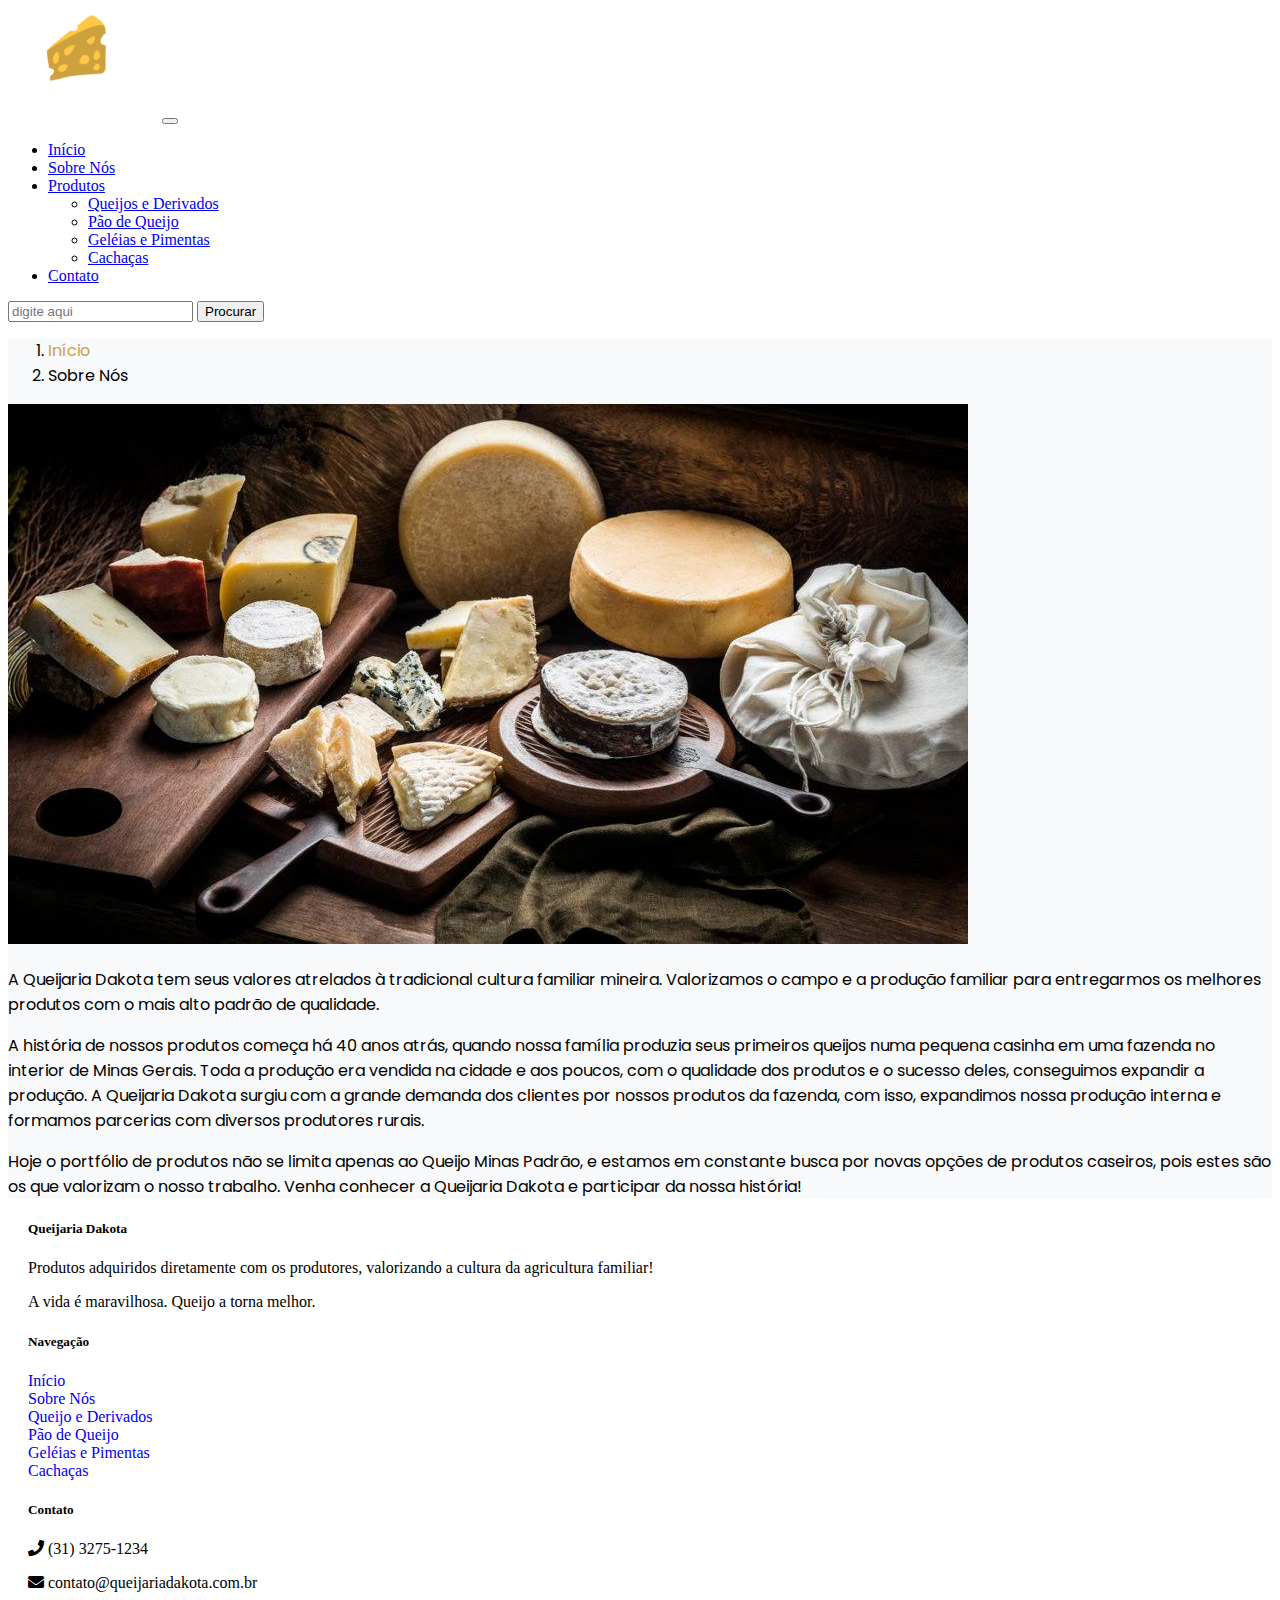
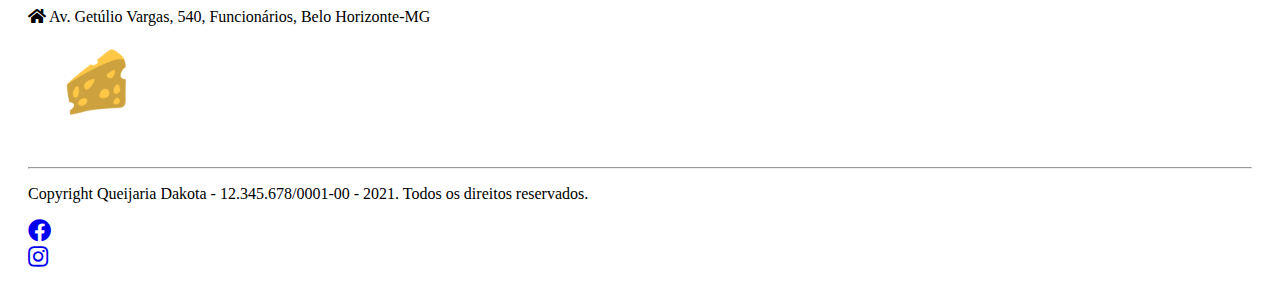
<file: sobre-nos.html>
<!DOCTYPE html>
<html lang="pt-br">

<head>
    <meta charset="UTF-8">
    <meta http-equiv="X-UA-Compatible" content="IE=edge">
    <meta name="viewport" content="width=device-width, initial-scale=1.0">
    <link href="https://cdn.jsdelivr.net/npm/bootstrap@5.0.2/dist/css/bootstrap.min.css" rel="stylesheet"
        integrity="sha384-EVSTQN3/azprG1Anm3QDgpJLIm9Nao0Yz1ztcQTwFspd3yD65VohhpuuCOmLASjC" crossorigin="anonymous">
    <link rel="stylesheet" type="text/css"
        href="https://cdnjs.cloudflare.com/ajax/libs/font-awesome/5.15.3/css/all.min.css">
    <link rel="preconnect" href="https://fonts.googleapis.com">
    <link rel="preconnect" href="https://fonts.gstatic.com" crossorigin>
    <link href="https://fonts.googleapis.com/css2?family=Poppins:wght@200;300;400;500;600;700&display=swap"
        rel="stylesheet">
    <link rel="stylesheet" href="style.css">
    <title>.: Sobre Nós - Queijaria Dakota :.</title>
</head>

<body>

    <header class="container-fluid">
        <nav class="navbar navbar-expand-lg navbar-dark bg-dark">
            <div class="container-fluid">
                <a class="navbar-brand" href="index.html"><img src="imagens/queijo-logo-150px-texto.png" alt=""></a>
                <button class="navbar-toggler" type="button" data-bs-toggle="collapse"
                    data-bs-target="#navbarSupportedContent" aria-controls="navbarSupportedContent"
                    aria-expanded="false" aria-label="Toggle navigation">
                    <span class="navbar-toggler-icon"></span>
                </button>
                <div class="collapse navbar-collapse" id="navbarSupportedContent">
                    <ul class="navbar-nav me-auto mb-2 mb-lg-0">
                        <li class="nav-item">
                            <a class="nav-link" aria-current="page" href="index.html">Início</a>
                        </li>
                        <li class="nav-item">
                            <a class="nav-link active" href="sobre-nos.html">Sobre Nós</a>
                        </li>
                        <li class="nav-item dropdown">
                            <a class="nav-link dropdown-toggle" href="#" id="navbarDropdown" role="button"
                                data-bs-toggle="dropdown" aria-expanded="false">
                                Produtos
                            </a>
                            <ul class="dropdown-menu" aria-labelledby="navbarDropdown">
                                <li><a class="dropdown-item" href="queijos.html">Queijos e Derivados</a></li>
                                <li><a class="dropdown-item" href="pao-de-queijo.html">Pão de Queijo</a></li>
                                <li><a class="dropdown-item" href="geleias.html">Geléias e Pimentas</a></li>
                                <li><a class="dropdown-item" href="cachacas.html">Cachaças</a></li>
                            </ul>
                        </li>
                        <li class="nav-item">
                            <a class="nav-link" href="contato.html">Contato</a>
                        </li>
                    </ul>
                    <form class="d-flex">
                        <input class="form-control me-2" type="search" placeholder="digite aqui" aria-label="Search">
                        <button class="btn btn-outline-warning" type="submit">Procurar</button>
                    </form>
                </div>
            </div>
        </nav>
    </header>

    <div class="container main">
        <div class="row">
            <div class="col-12">
                <nav style="--bs-breadcrumb-divider: url(&#34;data:image/svg+xml,%3Csvg xmlns='http://www.w3.org/2000/svg' width='8' height='8'%3E%3Cpath d='M2.5 0L1 1.5 3.5 4 1 6.5 2.5 8l4-4-4-4z' fill='currentColor'/%3E%3C/svg%3E&#34;);"
                    aria-label="breadcrumb">
                    <ol class="breadcrumb justify-content-end">
                        <li class="breadcrumb-item"><a href="index.html">Início</a></li>
                        <li class="breadcrumb-item active" aria-current="page">Sobre Nós</li>
                    </ol>
                </nav>
            </div>
        </div>

        <div class="clearfix">
            <img src="imagens/queijos-brasileiros-960x540.jpg" class="col-6 float-md-end mb-3 ms-md-3" alt="...">

            <p>
                A Queijaria Dakota tem seus valores atrelados à tradicional cultura familiar mineira. Valorizamos o campo 
                e a produção familiar para entregarmos os melhores produtos com o mais alto padrão de qualidade.
            </p>

            <p>
                A história de nossos produtos começa há 40 anos atrás, quando nossa família produzia seus primeiros queijos
                numa pequena casinha em uma fazenda no interior de Minas Gerais. Toda a produção era vendida na cidade e aos
                poucos, com o qualidade dos produtos e o sucesso deles, conseguimos expandir a produção. A Queijaria Dakota 
                surgiu com a grande demanda dos clientes por nossos produtos da fazenda, com isso, expandimos nossa produção 
                interna e formamos parcerias com diversos produtores rurais.
            </p>

            <p>
                Hoje o portfólio de produtos não se limita apenas ao Queijo Minas Padrão, e estamos em constante busca por novas opções
                de produtos caseiros, pois estes são os que valorizam o nosso trabalho. Venha conhecer a Queijaria Dakota e participar
                da nossa história!
            </p>
        </div>
    </div>

    <footer class="bg-dark text-white pt-5 pb-4">

        <div class="container text-center text-md-left">

            <div class="row text-center text-md-left">

                <div class="col-md-3 col-lg-3 col-xl-3 mx-auto mt-3">
                    <h5 class="text-uppercase mb-4 font-weight-bold text-warning">Queijaria Dakota</h5>
                    <p>Produtos adquiridos diretamente com os produtores, valorizando a cultura da agricultura familiar!</p>
                    <p>A vida é maravilhosa. Queijo a torna melhor.</p>
                </div>

                <div class="col-md-2 col-lg-2 col-xl-2 mx-auto mt-3">
                    <h5 class="text-uppercase mb-4 font-weight-bold text-warning">Navegação</h5>
                    <ul>
                        <li><a href="index.html" class="text-white" style="text-decoration: none;">Início</a></li>
                        <li><a href="sobre-nos.html" class="text-white" style="text-decoration: none;">Sobre Nós</a></li>
                        <li><a href="queijos.html" class="text-white" style="text-decoration: none;">Queijo e Derivados</a></li>
                        <li><a href="pao-de-queijo.html" class="text-white" style="text-decoration: none;">Pão de Queijo</a></li>
                        <li><a href="geleias.html" class="text-white" style="text-decoration: none;">Geléias e Pimentas</a></li>
                        <li><a href="cachacas.html" class="text-white" style="text-decoration: none;">Cachaças</a></li>
                    </ul>
                </div>

                <div class="col-md-4 col-lg-3 col-xl-3 mx-auto mt-3">
                    <h5 class="text-uppercase mb-4 font-weight-bold text-warning">Contato</h5>
                    <p>
                        <i class="fas fa-phone mr-3"></i> (31) 3275-1234
                    </p>
                    <p>
                        <i class="fas fa-envelope mr-3"></i> contato@queijariadakota.com.br
                    </p>
                    <p>
                        <i class="fas fa-home mr-3"></i> Av. Getúlio Vargas, 540, Funcionários, Belo Horizonte-MG
                    </p>
                </div>

                <div class="col-md-3 col-lg-2 col-xl-2 mx-auto mt-3">
                    <img src="imagens/queijo-logo-150px-texto.png" alt="">
                </div>

            </div>

            <hr class="mb-4">

            <div class="row align-items-center">

                <div class="col-md-7 col-lg-8 ">
                    <p> Copyright Queijaria Dakota - 12.345.678/0001-00 - 2021. Todos os direitos reservados.</p>
                </div>

                <div class="col-md-5 col-lg-4">
                    <div class="text-center text-md-right">
                        <ul class="list-unstyled list-inline">
                            <li class="list-inline-item">
                                <a href="#" class="btn-floating btn-sm text-white" style="font-size: 23px;"><i
                                        class="fab fa-facebook"></i></a>
                            </li>
                            <li class="list-inline-item">
                                <a href="#" class="btn-floating btn-sm text-white" style="font-size: 23px;"><i
                                        class="fab fa-instagram"></i></a>
                            </li>
                        </ul>
                    </div>
                </div>

            </div>

        </div>

    </footer>

    <script src="https://cdn.jsdelivr.net/npm/bootstrap@5.0.2/dist/js/bootstrap.bundle.min.js"
        integrity="sha384-MrcW6ZMFYlzcLA8Nl+NtUVF0sA7MsXsP1UyJoMp4YLEuNSfAP+JcXn/tWtIaxVXM"
        crossorigin="anonymous"></script>
</body>

</html>
</file>
<file: style.css>
.main {
    background-color: #F8F9FA;
    font-family: 'Poppins', sans-serif;
}

.carousel {
    padding: 10px;
    max-width: 1200px;
}

.categorias {
    margin-top: 30px;
    margin-bottom: 30px;
    background-color: #212529;
}

.categorias h2 {
    padding-top: 15px;
}

.categorias a {
    margin: 10px;
}

.cartoes {
    padding: 12px;
}

.breadcrumb .breadcrumb-item a {
    text-decoration: none;
    color: #CDA23E;
}

footer {
    margin: 20px;
}

footer ul {
    list-style: none;
    padding: 0;
}

.map-responsive{
    overflow:hidden;
    padding-bottom:56.25%;
    position:relative;
    height:0;
}
.map-responsive iframe{
    left:0;
    top:0;
    height:100%;
    width:100%;
    position:absolute;
}

.description {
    text-align: justify;
}
</file>
